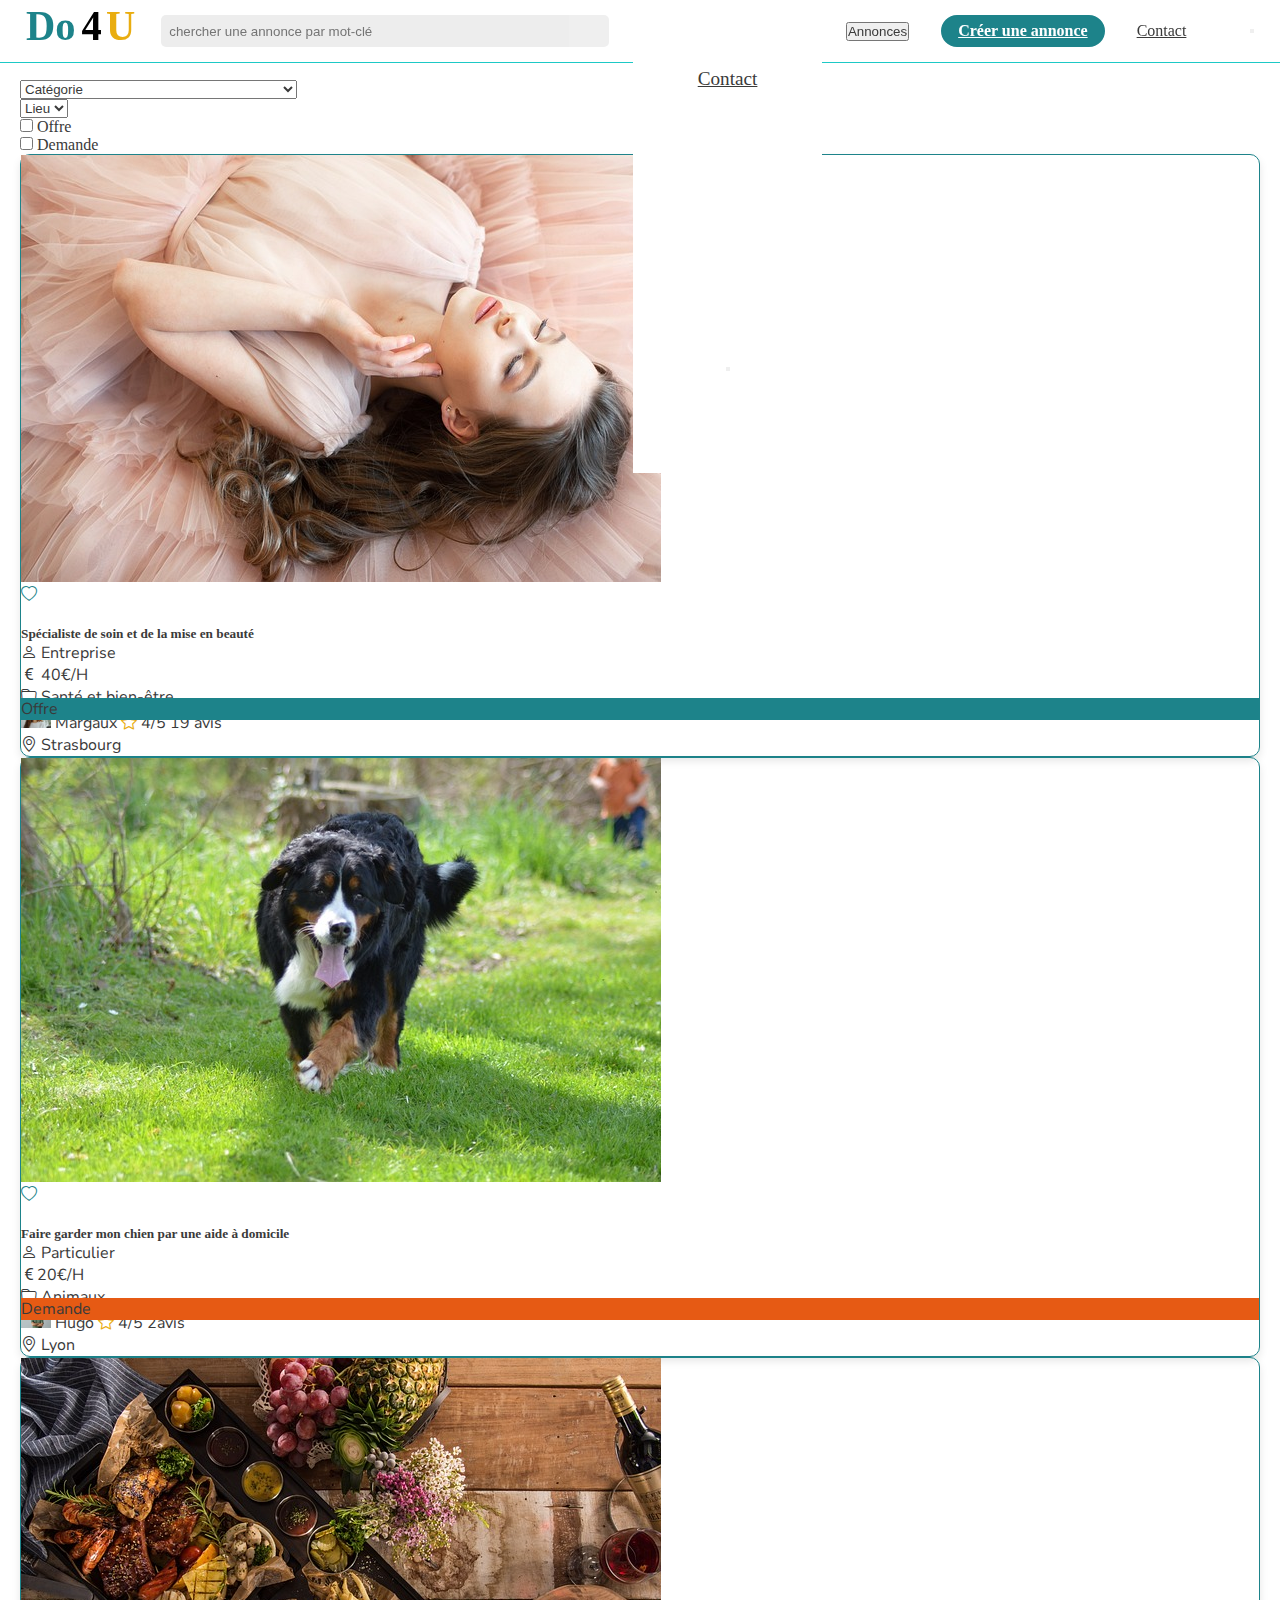
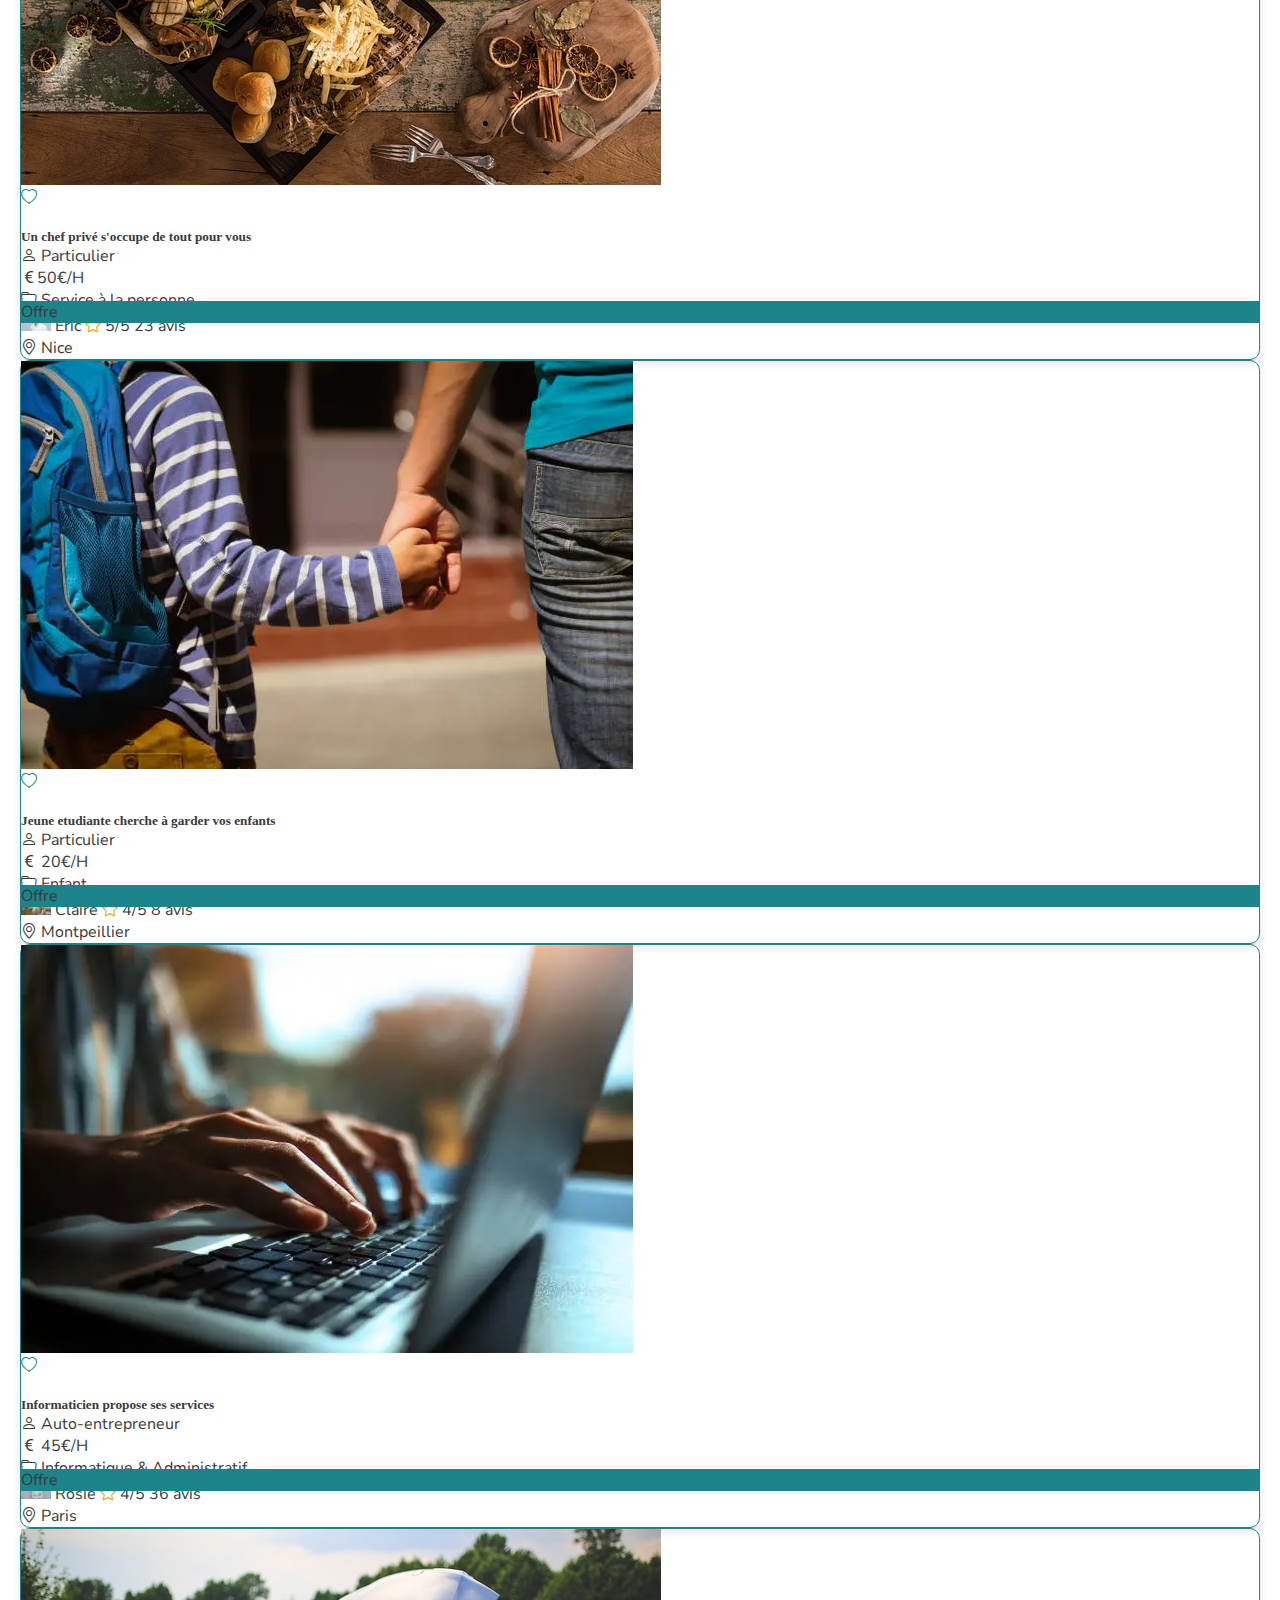
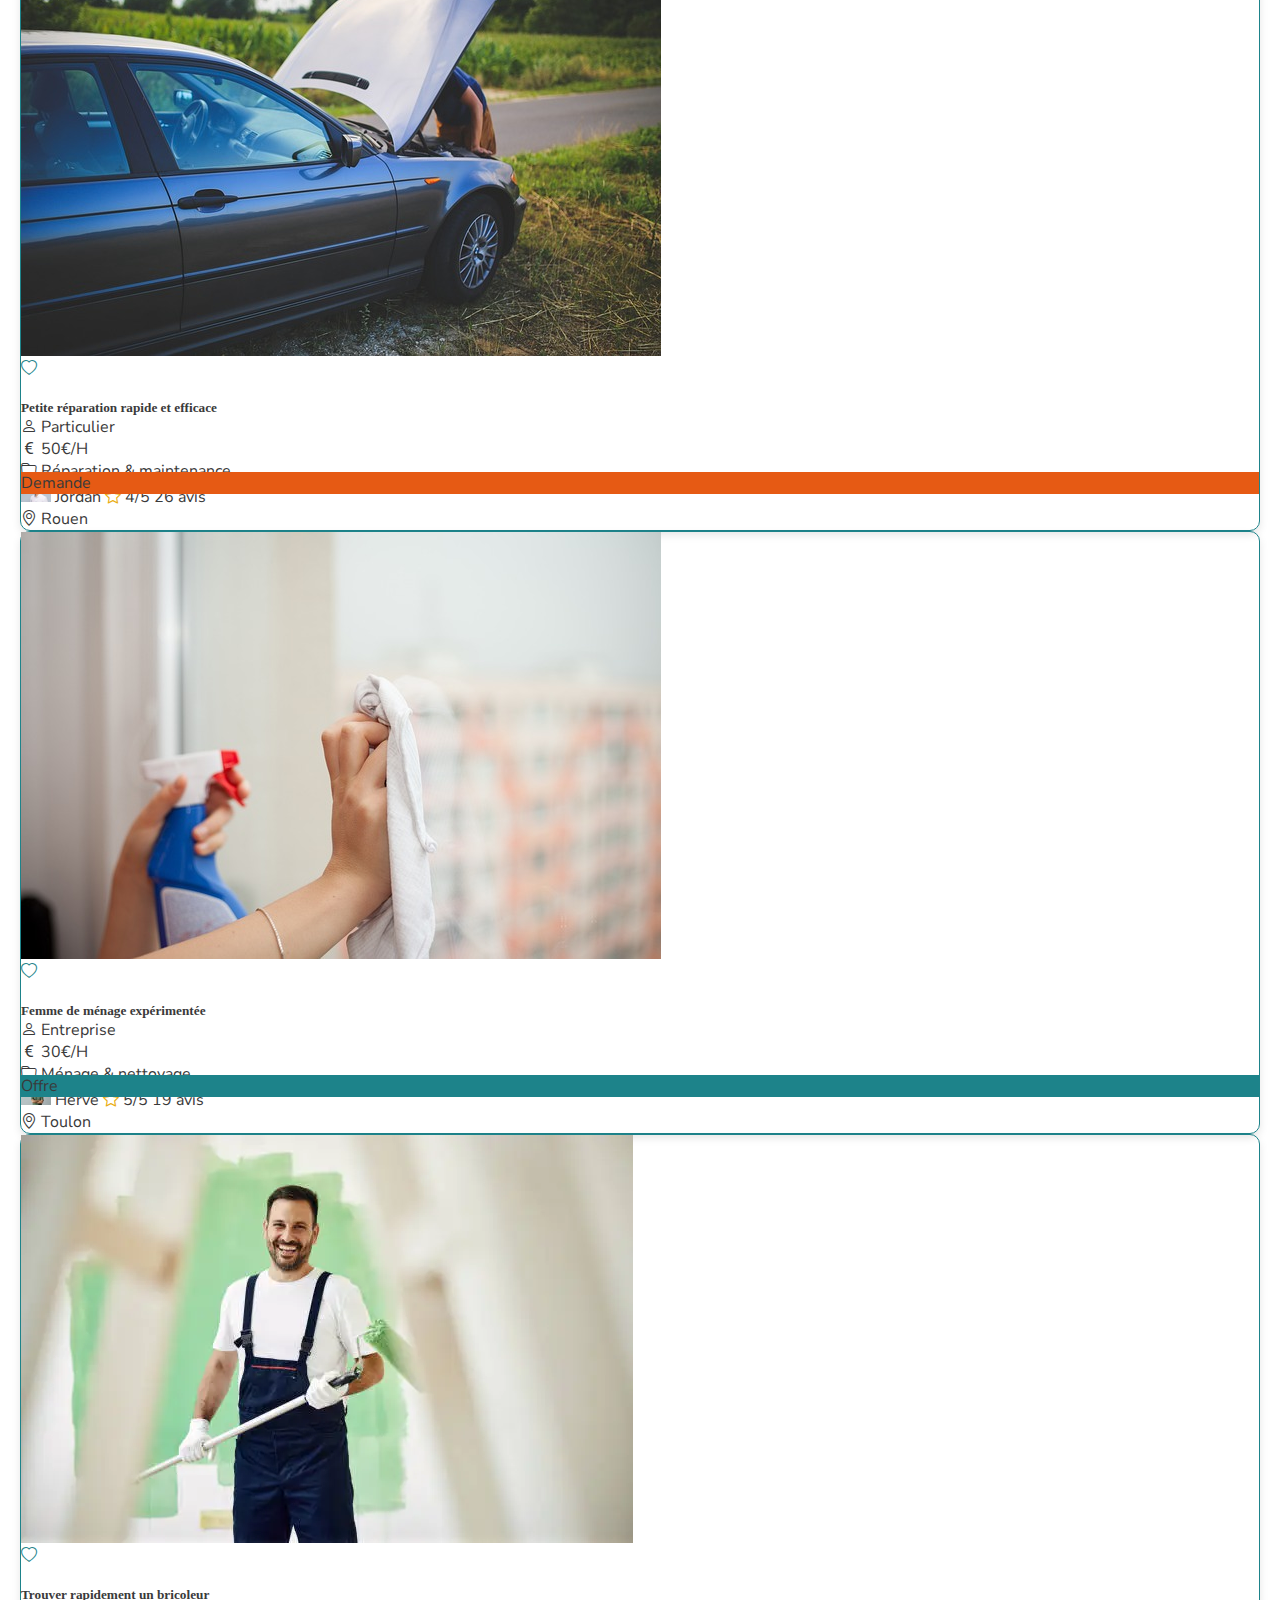
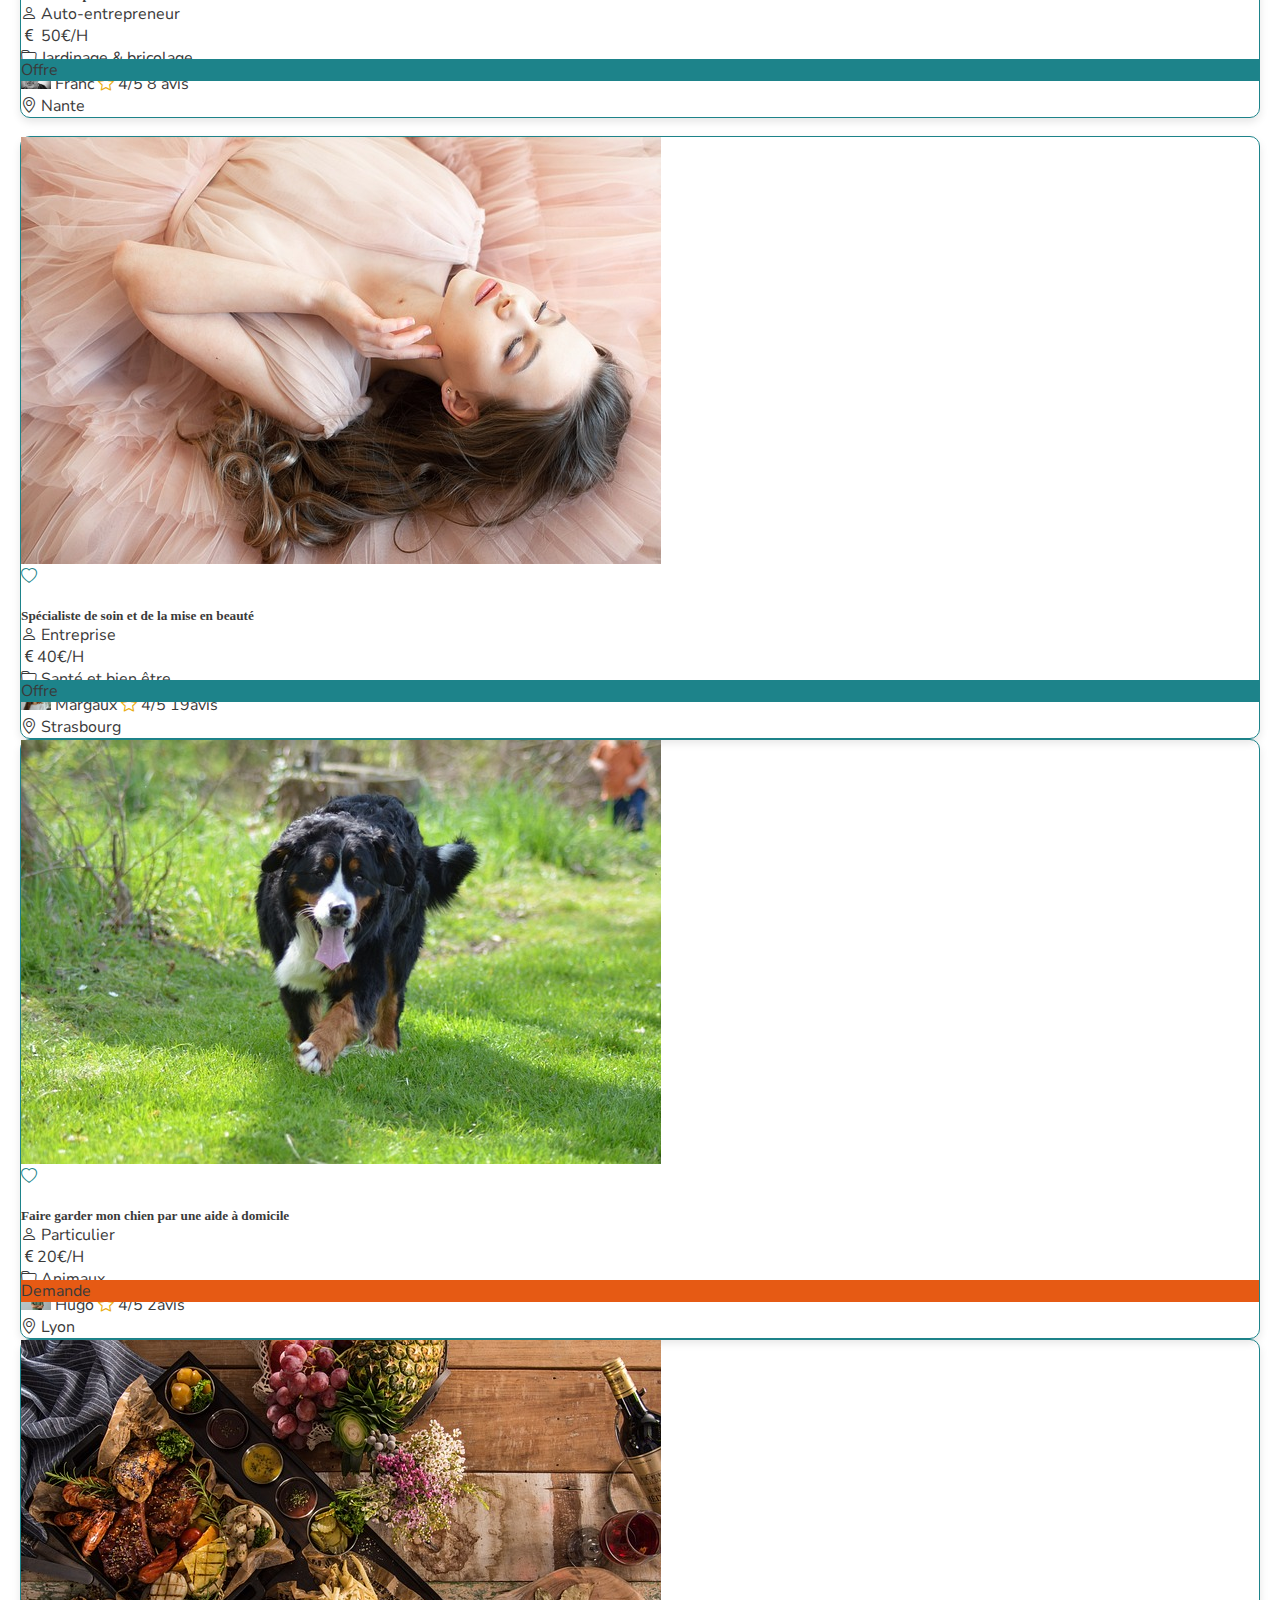
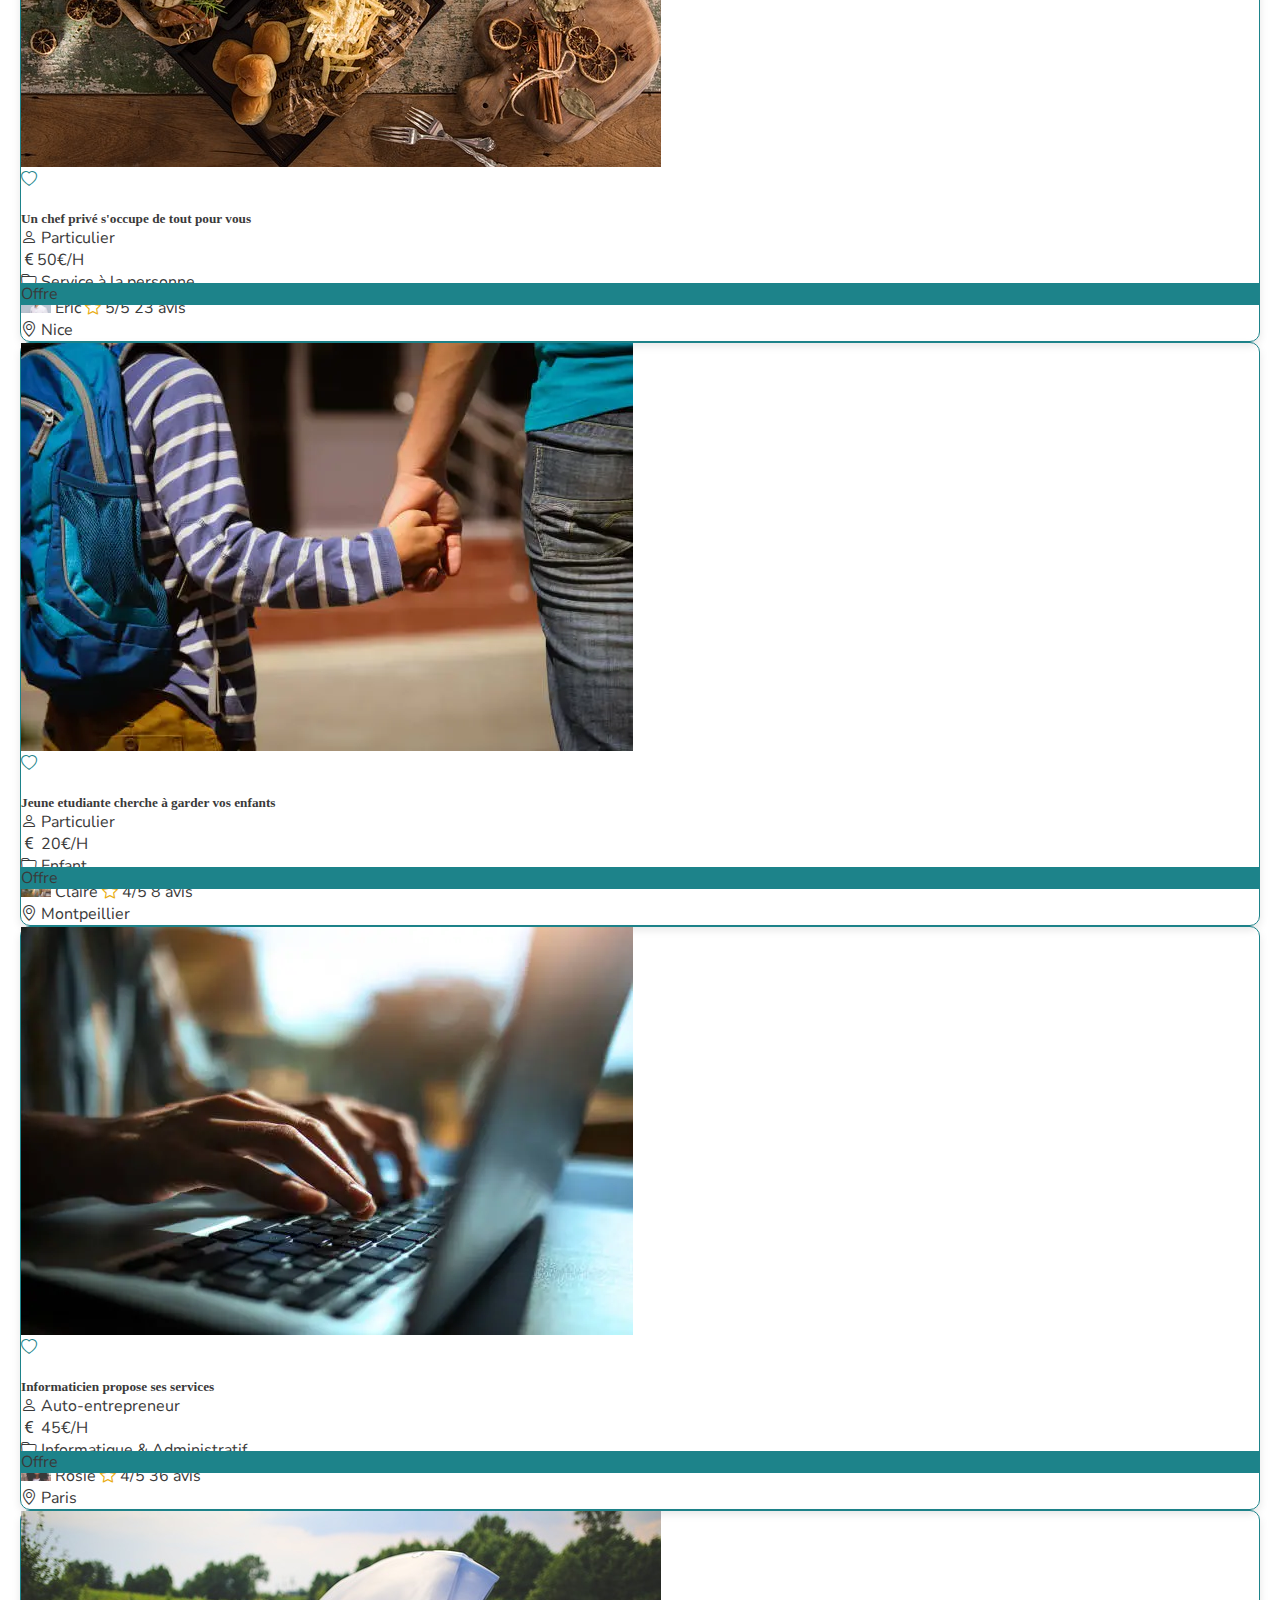
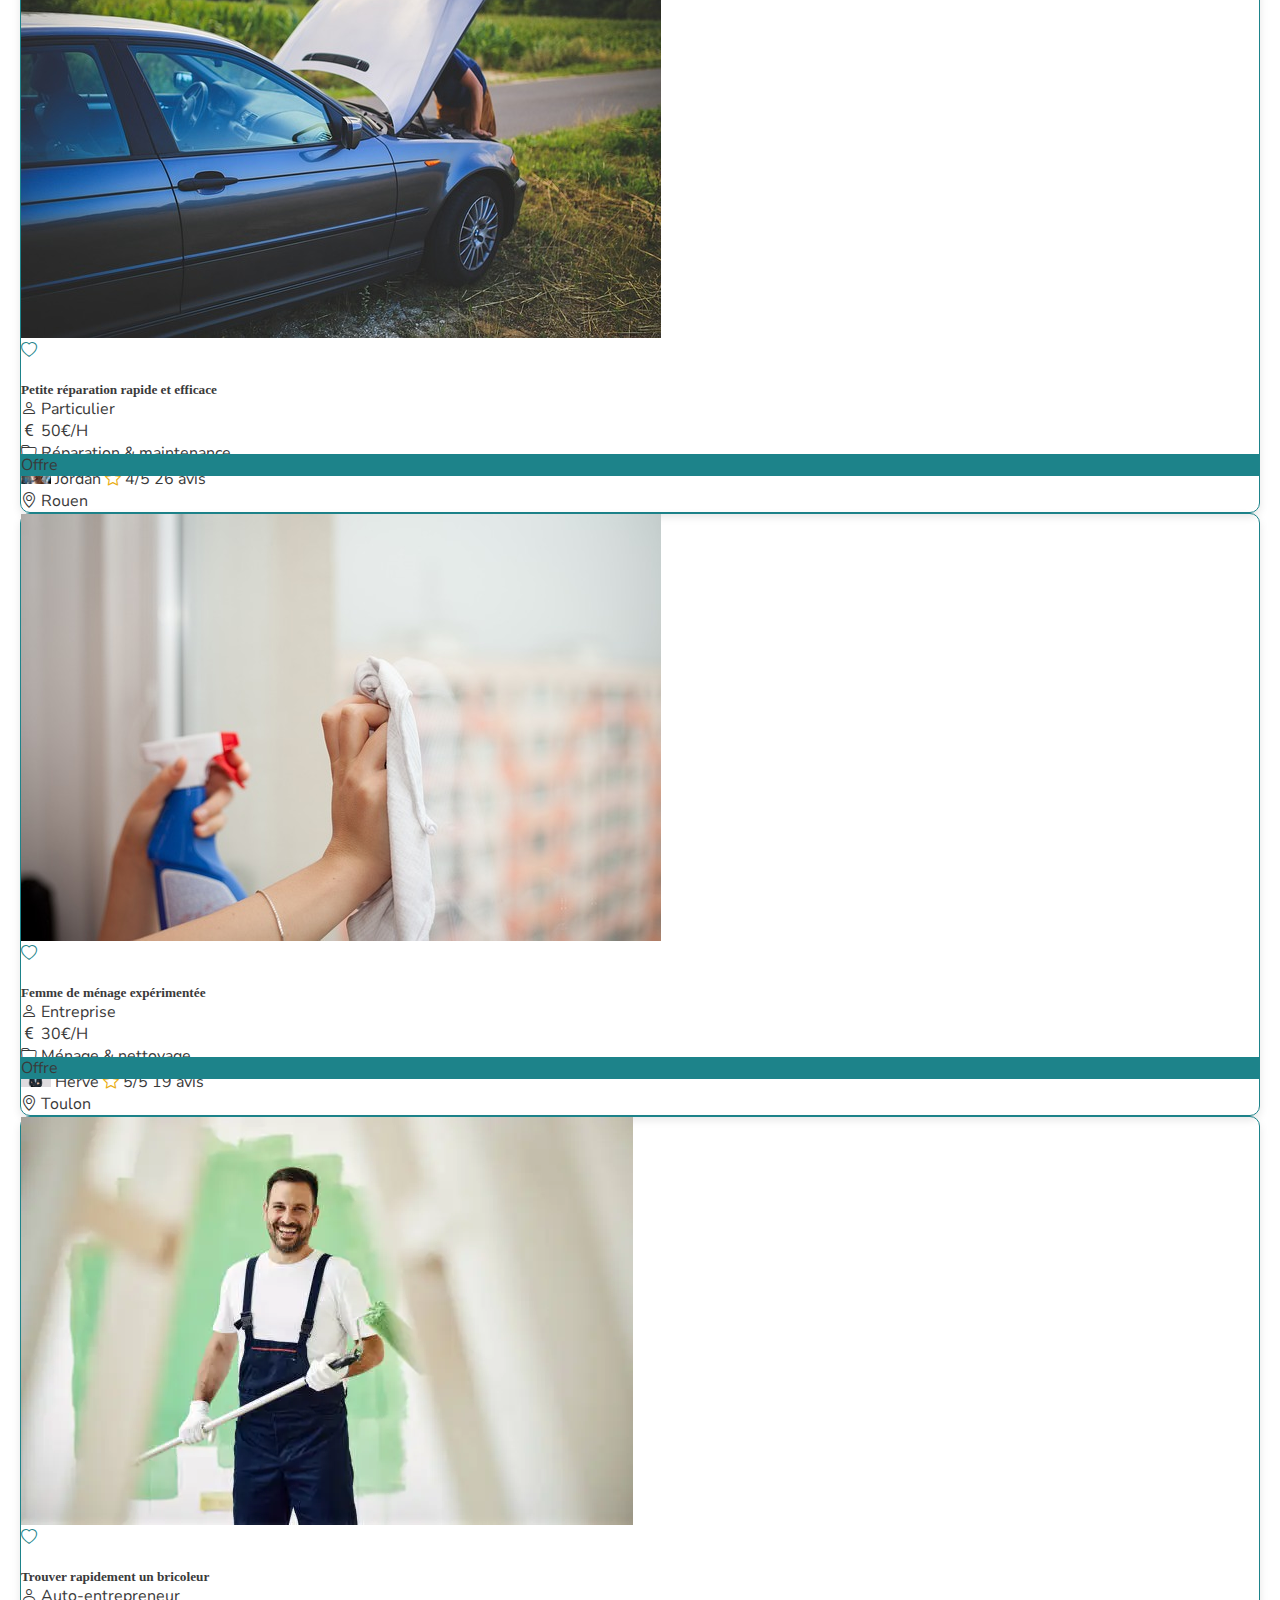
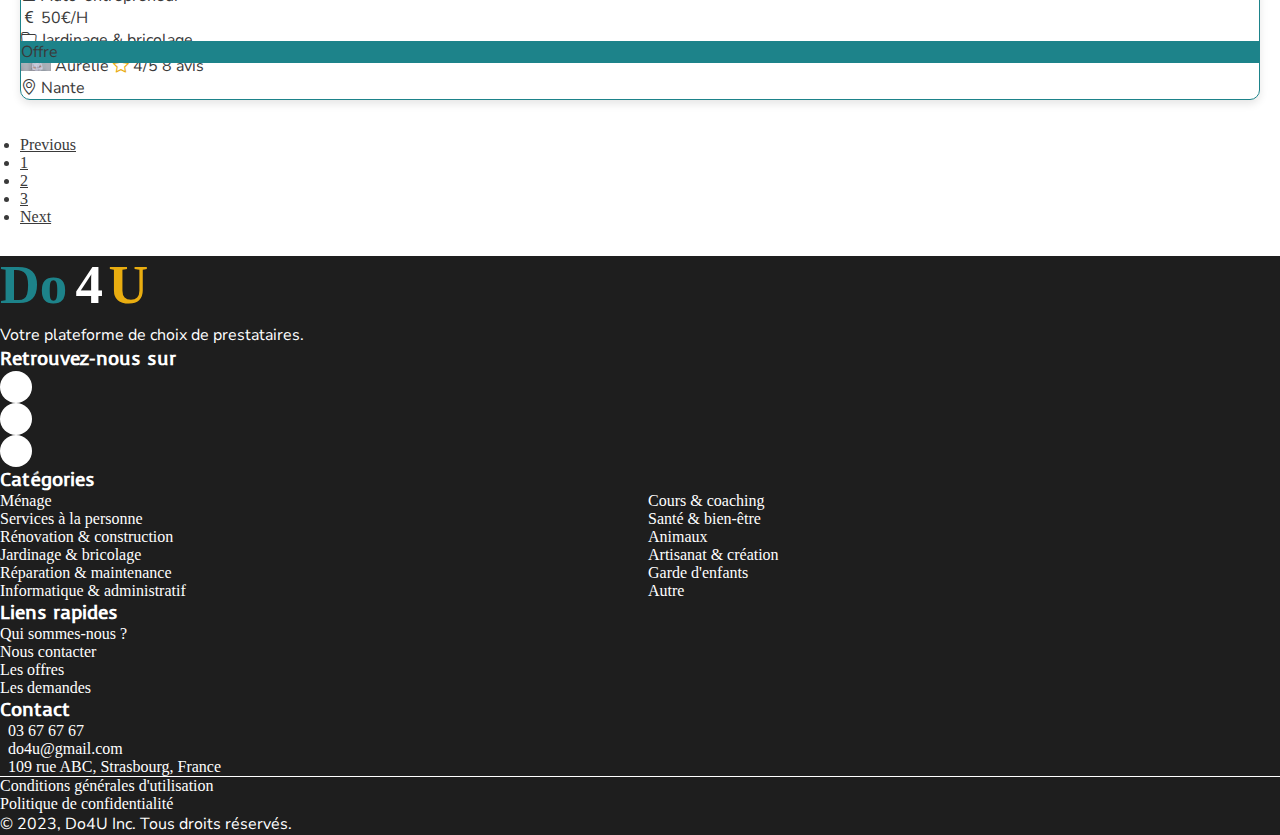
<file: ads.html>
<!DOCTYPE html>
<html lang="fr">
<head>
    <meta charset="UTF-8">
    <meta name="viewport" content="width=device-width, initial-scale=1.0">
    <title>Tous les annonces</title>
    <link href="https://cdn.jsdelivr.net/npm/bootstrap@5.3.2/dist/css/bootstrap.min.css" rel="stylesheet" integrity="sha384-T3c6CoIi6uLrA9TneNEoa7RxnatzjcDSCmG1MXxSR1GAsXEV/Dwwykc2MPK8M2HN" crossorigin="anonymous">
    <link rel="stylesheet" href="https://cdnjs.cloudflare.com/ajax/libs/font-awesome/6.4.2/css/all.min.css" integrity="sha512-z3gLpd7yknf1YoNbCzqRKc4qyor8gaKU1qmn+CShxbuBusANI9QpRohGBreCFkKxLhei6S9CQXFEbbKuqLg0DA==" crossorigin="anonymous" referrerpolicy="no-referrer" />
    <link rel="stylesheet" href="https://cdn.jsdelivr.net/npm/bootstrap-icons@1.11.1/font/bootstrap-icons.css">
    <link rel="stylesheet" href="../public/sass/main.css">
</head>
<body>
    <header> 
        <nav class="na">
            <input type="checkbox" id="burger-check">            
            <a href="index.html" id="link-logo"><img src="../public/img/logo_do4u.svg" alt="logo Do4U" class="logo"></a> 
            <button class="na__burger-menu" role="button" data-bs-toggle="offcanvas" data-bs-target="#offcanvasTop">
                    <span></span>
                    <span></span>
                    <span></span>
            </button>               
            <form class="na__form na__form--mobile">
                <div class="na__container_fields">
                    <input type="text" placeholder="chercher une annonce par mot-clé" aria-label="Rechercher une annonce" class="na__input">                    
                </div>
                <button class="na__search-glass" type="submit" aria-label="Rechercher"><i class="fa-solid fa-magnifying-glass"></i></button>                  
            </form> 
            <div class="offcanvas offcanvas-end" tabindex="-1" id="offcanvasTop" aria-labelledby="offcanvasEndLabel">
                <div class="offcanvas-header">
                <h2 class="offcanvas-title" id="offcanvasEndLabel"><a href="index.html"><img src="../public/img/logo_do4u.svg" alt="logo Do4U" class="logo"></a></h2>
                <button type="button" class="btn-close text-reset" data-bs-dismiss="offcanvas" aria-label="Close"></button>
                </div>
                <div class="offcanvas-body small">
                    <ul class="na__list--mobile">
                        <li>
                            <button class="link-annonces bg-transparent border-0" role="button"  aria-haspopup="true" aria-expanded="false" aria-label="Afficher les catégories d'annonces">Annonces <i class="fa-solid fa-chevron-down"></i></button>   
                            <ul role="menuitem" class="p-0 na__dropdown na__dropdown_annonces">
                                <li><a href="ads.html">Ménage</a></li>
                                <li><a href="ads.html">Services à la personne</a></li>
                                <li><a href="ads.html">Rénovation & construction</a> </li>
                                <li><a href="ads.html">Jardinage & bricolage</a> </li>
                                <li><a href="ads.html">Réparation & maintenance</a></li> 
                                <li><a href="ads.html">Informatique & administratif</a> </li>
                                <li><a href="ads.html">Cours & coaching</a> </li>
                                <li><a href="ads.html">Santé & bien-être</a> </li>
                                <li><a href="ads.html">Evenements & divertissements</a> </li>
                                <li><a href="ads.html">Animaux</a> </li>
                                <li><a href="ads.html">Artisanat & création</a></li>
                                <li><a href="ads.html">Garde d'enfants</a> </li>
                                <li><a href="ads.html">Autre</a></li> 
                            </ul>
                        </li> 
                        <li>
                            <a href="creationAd.html" class="nav-link button-primary-pill"><i class="fa-solid fa-plus"></i> Créer une annonce</a>   
                        </li> 
                        <li>
                            <a href="contact.html" class="nav-link">Contact</a>   
                        </li> 
                        <li>
                            <a href="messenger.html" class="nav-link" aria-label="Consulter la messagerie"><i class="fa-solid fa-envelope"></i></a>   
                        </li> 
                        <li class="na__link_dropdown" id="dropdown-link-user">
                            <button class="border-0 bg-transparent user-link" role="button" aria-haspopup="true" aria-label="Ouvrir le sous-menu utilisateur"><i class="fa-solid fa-user"></i></button>
                            <ul class="na__dropdown na__dropdown_user" aria-label="Sous-menu utilisateur">
                                <li>
                                    <a href="myProfile.html">Mon profil</a>
                                </li>
                                <li>
                                    <a href="parameters.html">Paramètres</a>
                                </li>
                                <li>
                                    <a href="connexion.html">Déconnexion</a>
                                </li>
                            </ul>   
                        </li> 
                    </ul>   
                </div>
            </div>
            <ul class="na__list p-0">
                <li class="dropdown-link-annonces">
                    <button  class="bg-transparent border-0 link-annonces" aria-haspopup="true" aria-label="Ouvrir le sous-menu" aria-expanded="false">Annonces <i class="fa-solid fa-chevron-down"></i></button>   
                    <ul role="menuitem" class="na__dropdown na__dropdown_annonces">
                        <li><a href="ads.html">Ménage</a></li>
                        <li><a href="ads.html">Services à la personne</a></li>
                        <li><a href="ads.html">Rénovation & construction</a> </li>
                        <li><a href="ads.html">Jardinage & bricolage</a> </li>
                        <li><a href="ads.html">Réparation & maintenance</a></li> 
                        <li><a href="ads.html">Informatique & administratif</a> </li>
                        <li><a href="ads.html">Cours & coaching</a> </li>
                        <li><a href="ads.html">Santé & bien-être</a> </li>
                        <li><a href="ads.html">Evenements & divertissements</a> </li>
                        <li><a href="ads.html">Animaux</a> </li>
                        <li><a href="ads.html">Artisanat & création</a></li>
                        <li><a href="ads.html">Garde d'enfants</a> </li>
                        <li><a href="ads.html">Autre</a></li> 
                    </ul>
                </li> 
                <li>
                    <a href="creationAd.html" class="nav-link button-primary-pill"><i class="fa-solid fa-plus"></i> Créer une annonce</a>   
                </li> 
                <li>
                    <a href="contact.html" class="nav-link">Contact</a>   
                </li> 
                <li>
                    <a href="messenger.html" class="nav-link" aria-label="Consulter la messagerie"><i class="fa-solid fa-envelope"></i></a>   
                </li> 
                <li class="na__link_dropdown" id="dropdown-link-user">
                    <button class="border-0 nav-link user-link" aria-haspopup="true" aria-label="Ouvrir le sous-menu utilisateur" role="button"><i class="fa-solid fa-user"></i></button>
                    <ul class="na__dropdown na__dropdown_user" aria-label="Sous-menu utilisateur">
                        <li>
                            <a href="myProfile.html">Mon profil</a>
                        </li>
                        <li>
                            <a href="parameters.html">Paramètres</a>
                        </li>
                        <li>
                            <a href="connexion.html">Déconnexion</a>
                        </li>
                    </ul>   
                </li> 
            </ul>              
        </nav>          
    </header>
    <main>
    <section class="annonces">
        <div class="container p-5">
            <!-- Filtres de recherche -->
            <div class="row row-cols-1 row-cols-md-3 g-4 mb-4">
                <div class="col">
                    <div class="Catégorie">
                        <select class="form-select form-select-sm" aria-label="Small select example">
                            <option selected>Catégorie</option>
                            <option selected>Catégorie</option>
                            <option value="1">ménage, nettoyage, services à la personne</option>
                            <option value="2">rénovation & construction</option>
                            <option value="3">réparation et maintenance</option>
                            <option value="3">informatique & administratif</option>
                            <option value="3">cours et coaching</option>
                            <option value="3">santé et bien être</option>
                            <option value="3">evénements et divertissements</option>
                            <option value="3">animaux</option>
                            <option value="3">artisanat & création</option>
                            <option value="3">enfants</option>
                            <option value="3">autre</option>
                        </select>
                    </div>
                </div>
                <div class="col">
                    <div class="ville">
                        <select class="form-select form-select-sm" aria-label="Small select example">
                            <option selected>Lieu</option>
                            <!-- ... Options de lieu ... -->
                        </select>
                    </div>
                </div>
                <div class="col">
                    <div class="type">
                        <div class="form-check form-check-reverse">
                            <input class="form-check-input" type="checkbox" value="" id="reverseCheck1">
                            <label class="form-check-label" for="reverseCheck1">Offre</label>
                        </div>
                        <div class="form-check form-check-reverse">
                            <input class="form-check-input" type="checkbox" value="" id="reverseCheck2">
                            <label class="form-check-label" for="reverseCheck2">Demande</label>
                        </div>
                    </div>
                </div>
            </div>
    
            <!-- Annonces -->
            <div class="row row-cols-1 row-cols-md-2 row-cols-lg-4 g-4">
                <!-- Card 1 -->
                <div class="col mb-4">
                  <div class="card classperso position-relative">
                      <img src="../public/img/Img_page_ads/soin.jpg" class="card-img-top" alt="...">
                      <div class="card-img-overlay d-flex flex-column">
                          <!-- Contenu de la carte -->
                          <div class="bg-white p-1 rounded-circle align-self-end mb-5">
                              <i class="bi bi-heart favo"></i>
                          </div>
                          <p class="bg-gr text-white p-1 mt-5 align-self-end position-absolute">Offre</p>
                      </div>
                      <div class="card-body">
                          <h5 class="card-title">Spécialiste de soin et de la mise en beauté</h5>
                          <p><i class="bi bi-person"></i> Entreprise</p>
                          <p><i class="bi bi-currency-euro"></i> 40€/H</p>
                          <p><i class="bi bi-folder"></i> Santé et bien-être</p>
                          <p>
                              <img src="../public/img/Img_page_ads/avatar9.webp" class="rounded-circle" width="30" alt="Avatar">
                              Margaux <i class="bi bi-star icon-etoile"></i> 4/5 19 avis
                          </p>
                          <p><i class="bi bi-geo-alt"></i> Strasbourg</p>
                      </div>
                  </div>
              </div>
    
                <!-- Card 2 -->
                <div class="col mb-4">
                    <div class="card classperso position-relative">
                        <img src="../public/img/Img_page_ads/chien.jpg" class="card-img-top" alt="...">
                        <div class="card-img-overlay d-flex flex-column">
                          <!-- Contenu de la carte -->
                          <div class="bg-white p-1 rounded-circle align-self-end mb-5">
                              <i class="bi bi-heart favo"></i>
                          </div>
                          <p class="bg-ro p-1 text-white mt-5 align-self-end position-absolute">Demande</p>
                      </div>
                        <div class="card-body">
                          <h5 class="card-title">Faire garder mon chien par une aide à domicile</h5>
                          <p><i class="bi bi-person"></i> Particulier</p>
                          <p><i class="bi bi-currency-euro"></i>20€/H</p>
                          <p><i class="bi bi-folder"></i> Animaux</p>
                            <p> <img src="../public/img/Img_page_ads/avatar7.webp" class="rounded-circle" width="30"> Hugo <i class="bi bi-star icon-etoile"></i> 4/5 2avis</p> 
                          <p> <i class="bi bi-geo-alt"></i>  Lyon</p>
                          </div>
                    </div>
                </div>
    
                <!-- Card 3 -->
                <div class="col mb-4">
                    <div class="card classperso position-relative">
                        <img src="../public/img/Img_page_ads/cuisine.jpg" class="card-img-top" alt="...">
                        <div class="card-img-overlay d-flex flex-column">
                          <!-- Contenu de la carte -->
                          <div class="bg-white p-1 rounded-circle align-self-end mb-5">
                              <i class="bi bi-heart favo"></i>
                          </div>
                          <p class="bg-gr text-white p-1 mt-5 align-self-end position-absolute">Offre</p>
                      </div>
                        <div class="card-body">
                            <h5 class="card-title">Un chef privé s'occupe de tout pour vous</h5>
                            <p><i class="bi bi-person"></i> Particulier</p>
                            <p><i class="bi bi-currency-euro"></i>50€/H</p>
                            <p><i class="bi bi-folder"></i>  Service à la personne</p>
                            <p> <img src="../public/img/Img_page_ads/avatar6.webp" class="rounded-circle" width="30"> Eric  <i class="bi bi-star icon-etoile"></i> 5/5 23 avis</p> 
                            <p> <i class="bi bi-geo-alt"></i>  Nice</p>
                          </div>
                      </div>
                    </div>
                
    
                <!-- Card 4 -->
                <div class="col mb-4">
                    <div class="card classperso position-relative">
                        <img src="../public/img/Img_page_ads/enfant.webp" class="card-img-top" alt="...">
                        <div class="card-img-overlay d-flex flex-column">
                          <!-- Contenu de la carte -->
                          <div class="bg-white p-1 rounded-circle align-self-end mb-5">
                              <i class="bi bi-heart favo"></i>
                          </div>
                          <p class="bg-gr text-white p-1 mt-5 align-self-end position-absolute">Offre</p>
                      </div>
                        <div class="card-body">
                            <h5 class="card-title">Jeune etudiante cherche à garder vos enfants</h5>
                            <p><i class="bi bi-person"></i> Particulier</p>
                            <p><i class="bi bi-currency-euro"></i> 20€/H</p>
                            <p><i class="bi bi-folder"></i> Enfant</p>
                            <p> <img src="../public/img/Img_page_ads/avatar1.webp" class="rounded-circle" width="30">  Claire  <i class="bi bi-star icon-etoile"></i> 4/5 8 avis</p> 
                            <p> <i class="bi bi-geo-alt"></i> Montpeillier</p>
                          </div>
                    </div>
                </div>

                        <!-- Card 5 -->
                        <div class="col mb-4">
                          <div class="card classperso position-relative">
                              <img src="../public/img/Img_page_ads/informatique.webp" class="card-img-top" alt="...">
                              <div class="card-img-overlay d-flex flex-column">
                                <!-- Contenu de la carte -->
                                <div class="bg-white p-1 rounded-circle align-self-end mb-5">
                                    <i class="bi bi-heart favo"></i>
                                </div>
                                <p class="bg-gr text-white p-1 mt-5 align-self-end position-absolute">Offre</p>
                            </div>
                              <div class="card-body">
                                  <h5 class="card-title">Informaticien propose ses services</h5>
                                  <p><i class="bi bi-person"></i> Auto-entrepreneur</p>
                                  <p><i class="bi bi-currency-euro"></i> 45€/H</p>
                                  <p><i class="bi bi-folder"></i> Informatique & Administratif</p>
                                  <p> <img src="../public/img/Img_page_ads/avatar5.webp" class="rounded-circle" width="30"> Rosie <i class="bi bi-star icon-etoile"></i> 4/5 36 avis</p> 
                                  <p> <i class="bi bi-geo-alt"></i> Paris </p>
                                </div>
                          </div>
                      </div>
              
                          <!-- Card 6 -->
                          <div class="col mb-4">
                              <div class="card classperso position-relative">
                                  <img src="../public/img/Img_page_ads/réparer.jpg" class="card-img-top" alt="...">
                                  <div class="card-img-overlay d-flex flex-column">
                                    <!-- Contenu de la carte -->
                                    <div class="bg-white p-1 rounded-circle align-self-end mb-5">
                                        <i class="bi bi-heart favo"></i>
                                    </div>
                                    <p class="bg-ro text-white p-1 mt-5 align-self-end position-absolute">Demande</p>
                                </div>
                                  <div class="card-body">
                                      <h5 class="card-title">Petite réparation rapide et efficace</h5>
                                      <p><i class="bi bi-person"></i> Particulier</p>
                                      <p><i class="bi bi-currency-euro"></i> 50€/H</p>
                                      <p><i class="bi bi-folder"></i> Réparation & maintenance </p>
                                      <p> <img src="../public/img/Img_page_ads/avatar6.webp" class="rounded-circle" width="30"> Jordan <i class="bi bi-star icon-etoile"></i> 4/5  26 avis </p> 
                                      <p> <i class="bi bi-geo-alt"></i> Rouen </p>
                                    </div>
                              </div>
                          </div>
              
                          <!-- Card 7 -->
                          <div class="col mb-4">
                              <div class="card classperso position-relative">
                                  <img src="../public/img/Img_page_ads/ménage.jpg" class="card-img-top" alt="...">
                                  <div class="card-img-overlay d-flex flex-column">
                                    <!-- Contenu de la carte -->
                                    <div class="bg-white p-1 rounded-circle align-self-end mb-5">
                                        <i class="bi bi-heart favo"></i>
                                    </div>
                                    <p class="bg-gr text-white p-1 mt-5 align-self-end position-absolute">Offre</p>
                                </div>
                                  <div class="card-body">
                                      <h5 class="card-title">Femme de ménage expérimentée</h5>
                                      <p><i class="bi bi-person"></i> Entreprise </p>
                                      <p><i class="bi bi-currency-euro"></i> 30€/H</p>
                                      <p><i class="bi bi-folder"></i> Ménage & nettoyage</p>
                                      <p> <img src="../public/img/Img_page_ads/avatar7.webp" class="rounded-circle" width="30"> Hervé <i class="bi bi-star icon-etoile"></i> 5/5 19 avis </p> 
                                      <p> <i class="bi bi-geo-alt"></i> Toulon </p>
                                    </div>
                                </div>
                              </div>
                          
              
                          <!-- Card 8 -->
                          <div class="col mb-4">
                              <div class="card classperso position-relative">
                                  <img src="../public/img/Img_page_ads/travaux.webp" class="card-img-top" alt="...">
                                  <div class="card-img-overlay d-flex flex-column">
                                    <!-- Contenu de la carte -->
                                    <div class="bg-white p-1 rounded-circle align-self-end mb-5">
                                        <i class="bi bi-heart favo"></i>
                                    </div>
                                    <p class="bg-gr text-white p-1 mt-5 align-self-end position-absolute">Offre</p>
                                </div>
                                  <div class="card-body">
                                      <h5 class="card-title">Trouver rapidement un bricoleur</h5>
                                      <p><i class="bi bi-person"></i> Auto-entrepreneur</p>
                                      <p><i class="bi bi-currency-euro"></i> 50€/H </p>
                                      <p><i class="bi bi-folder"></i> Jardinage & bricolage</p>
                                      <p> <img src="../public/img/Img_page_ads/avatar8.jpg" class="rounded-circle" width="30"> Franc <i class="bi bi-star icon-etoile"></i> 4/5 8 avis  </p> 
                                      <p> <i class="bi bi-geo-alt"></i> Nante </p>
                                    </div>
                              </div>
                          </div>
                      </div>
<br>
        <div class="row row-cols-1 row-cols-md-2 row-cols-lg-4 g-4">
                <div class="col mb-4">
                  <div class="card classperso position-relative">
                    <img src="../public/img/Img_page_ads/soin.jpg" class="card-img-top" alt="...">
                    <div class="card-img-overlay d-flex flex-column">
                      <!-- Contenu de la carte -->
                      <div class="bg-white p-1 rounded-circle align-self-end mb-5">
                          <i class="bi bi-heart favo"></i>
                      </div>
                      <p class="bg-gr text-white p-1 mt-5 align-self-end position-absolute">Offre</p>
                  </div>
                    <div class="card-body">
                        <h5 class="card-title">Spécialiste de soin et de la mise en beauté</h5>
                        <p><i class="bi bi-person"></i> Entreprise</p>
                        <p><i class="bi bi-currency-euro"></i>40€/H</p>
                        <p><i class="bi bi-folder"></i> Santé et bien être</p>
                        <p> <img src="../public/img/Img_page_ads/avatar9.webp" class="rounded-circle" width="30"> Margaux <i class="bi bi-star icon-etoile"></i> 4/5 19avis </p> 
                        <p> <i class="bi bi-geo-alt"></i>  Strasbourg</p>
                      </div>
                    </div>
                </div>
                <div class="col mb-4">
                  <div class="card classperso position-relative">
                    <img src="../public/img/Img_page_ads/chien.jpg" class="card-img-top" alt="...">
                    <div class="card-img-overlay d-flex flex-column">
                      <!-- Contenu de la carte -->
                      <div class="bg-white p-1 rounded-circle align-self-end mb-5">
                          <i class="bi bi-heart favo"></i>
                      </div>
                      <p class="bg-ro text-white p-1 mt-5 align-self-end position-absolute">Demande</p>
                  </div>
                      <div class="card-body">
                          <h5 class="card-title">Faire garder mon chien par une aide à domicile</h5>
                          <p><i class="bi bi-person"></i> Particulier</p>
                          <p><i class="bi bi-currency-euro"></i>20€/H</p>
                          <p><i class="bi bi-folder"></i> Animaux</p>
                          <p> <img src="../public/img/Img_page_ads/avatar7.webp" class="rounded-circle" width="30"> Hugo <i class="bi bi-star icon-etoile"></i> 4/5 2avis</p> 
                          <p> <i class="bi bi-geo-alt"></i>  Lyon</p>
                          </div>
                      </div>
                  </div>
                <div class="col mb-4">
                  <div class="card classperso position-relative">
                    <img src="../public/img/Img_page_ads/cuisine.jpg" class="card-img-top" alt="...">
                    <div class="card-img-overlay d-flex flex-column">
                      <!-- Contenu de la carte -->
                      <div class="bg-white p-1 rounded-circle align-self-end mb-5">
                          <i class="bi bi-heart favo"></i>
                      </div>
                      <p class="bg-gr text-white p-1 mt-5 align-self-end position-absolute">Offre</p>
                  </div>
                      <div class="card-body">
                            <h5 class="card-title">Un chef privé s'occupe de tout pour vous</h5>
                            <p><i class="bi bi-person"></i> Particulier</p>
                            <p><i class="bi bi-currency-euro"></i>50€/H</p>
                            <p><i class="bi bi-folder"></i>  Service à la personne</p>
                            <p> <img src="../public/img/Img_page_ads/avatar6.webp" class="rounded-circle" width="30"> Eric  <i class="bi bi-star icon-etoile"></i> 5/5 23 avis</p> 
                            <p> <i class="bi bi-geo-alt"></i>  Nice</p>
                            </div>
                      </div>
                  </div>
                <div class="col mb-4">
                  <div class="card classperso position-relative">
                    <img src="../public/img/Img_page_ads/enfant.webp" class="card-img-top" alt="...">
                    <div class="card-img-overlay d-flex flex-column">
                      <!-- Contenu de la carte -->
                      <div class="bg-white p-1 rounded-circle align-self-end mb-5">
                          <i class="bi bi-heart favo"></i>
                      </div>
                      <p class="bg-gr text-white p-1 mt-5 align-self-end position-absolute">Offre</p>
                  </div>
                      <div class="card-body">
                            <h5 class="card-title">Jeune etudiante cherche à garder vos enfants</h5>
                            <p><i class="bi bi-person"></i> Particulier</p>
                            <p><i class="bi bi-currency-euro"></i> 20€/H</p>
                            <p><i class="bi bi-folder"></i> Enfant</p>
                            <p> <img src="../public/img/Img_page_ads/avatar1.webp" class="rounded-circle" width="30">  Claire  <i class="bi bi-star icon-etoile"></i> 4/5 8 avis</p> 
                            <p> <i class="bi bi-geo-alt"></i> Montpeillier</p>
                          </div>
                      </div>
                  </div>
                
                    <div class="col mb-4">
                      <div class="card classperso position-relative">
                        <img src="../public/img/Img_page_ads/informatique.webp" class="card-img-top" alt="...">
                        <div class="card-img-overlay d-flex flex-column">
                          <!-- Contenu de la carte -->
                          <div class="bg-white p-1 rounded-circle align-self-end mb-5">
                              <i class="bi bi-heart favo"></i>
                          </div>
                          <p class="bg-gr text-white p-1 mt-5 align-self-end position-absolute">Offre</p>
                      </div>
                          <div class="card-body">
                            <h5 class="card-title">Informaticien propose ses services</h5>
                            <p><i class="bi bi-person"></i> Auto-entrepreneur</p>
                            <p><i class="bi bi-currency-euro"></i> 45€/H</p>
                            <p><i class="bi bi-folder"></i> Informatique & Administratif</p>
                            <p> <img src="../public/img/Img_page_ads/avatar2.jpg" class="rounded-circle" width="30"> Rosie <i class="bi bi-star icon-etoile"></i> 4/5 36 avis</p> 
                            <p> <i class="bi bi-geo-alt"></i> Paris </p>
                            </div>
                          </div>
                      </div>
                    <div class="col mb-4">
                      <div class="card classperso position-relative">
                        <img src="../public/img/Img_page_ads/réparer.jpg" class="card-img-top" alt="...">
                        <div class="card-img-overlay d-flex flex-column">
                          <!-- Contenu de la carte -->
                          <div class="bg-white p-1 rounded-circle align-self-end mb-5">
                              <i class="bi bi-heart favo"></i>
                          </div>
                          <p class="bg-gr text-white p-1 mt-5 align-self-end position-absolute">Offre</p>
                      </div>
                          <div class="card-body">
                            <h5 class="card-title">Petite réparation rapide et efficace</h5>
                            <p><i class="bi bi-person"></i> Particulier</p>
                            <p><i class="bi bi-currency-euro"></i> 50€/H</p>
                            <p><i class="bi bi-folder"></i> Réparation & maintenance </p>
                            <p> <img src="../public/img/Img_page_ads/avatar3.jpg" class="rounded-circle" width="30"> Jordan <i class="bi bi-star icon-etoile"></i> 4/5  26 avis </p> 
                            <p> <i class="bi bi-geo-alt"></i> Rouen </p>
                            </div>
                          </div>
                      </div>
                    <div class="col mb-4">
                      <div class="card classperso position-relative">
                        <img src="../public/img/Img_page_ads/ménage.jpg" class="card-img-top" alt="...">
                        <div class="card-img-overlay d-flex flex-column">
                          <!-- Contenu de la carte -->
                          <div class="bg-white p-1 rounded-circle align-self-end mb-5">
                              <i class="bi bi-heart favo"></i>
                          </div>
                          <p class="bg-gr text-white p-1 mt-5 align-self-end position-absolute">Offre</p>
                      </div>
                          <div class="card-body">
                            <h5 class="card-title">Femme de ménage expérimentée</h5>
                            <p><i class="bi bi-person"></i> Entreprise </p>
                            <p><i class="bi bi-currency-euro"></i> 30€/H</p>
                            <p><i class="bi bi-folder"></i> Ménage & nettoyage</p>
                            <p> <img src="../public/img/Img_page_ads/avatar4.webp" class="rounded-circle" width="30"> Hervé <i class="bi bi-star icon-etoile"></i> 5/5 19 avis </p> 
                            <p> <i class="bi bi-geo-alt"></i> Toulon </p>
                            </div>
                          </div>
                      </div>
                    <div class="col mb-4">
                      <div class="card classperso position-relative">
                        <img src="../public/img/Img_page_ads/travaux.webp" class="card-img-top" alt="...">
                        <div class="card-img-overlay">
                          <div class="card-img-overlay d-flex flex-column">
                            <!-- Contenu de la carte -->
                            <div class="bg-white p-1 rounded-circle align-self-end mb-5">
                                <i class="bi bi-heart favo"></i>
                            </div>
                            <p class="bg-gr text-white p-1 mt-5 align-self-end position-absolute">Offre</p>
                        </div>
                        </div>
                          <div class="card-body">
                            <h5 class="card-title">Trouver rapidement un bricoleur</h5>
                            <p><i class="bi bi-person"></i> Auto-entrepreneur</p>
                            <p><i class="bi bi-currency-euro"></i> 50€/H </p>
                            <p><i class="bi bi-folder"></i> Jardinage & bricolage</p>
                            <p> <img src="../public/img/Img_page_ads/avatar5.webp" class="rounded-circle" width="30"> Aurélie <i class="bi bi-star icon-etoile"></i> 4/5 8 avis  </p> 
                            <p> <i class="bi bi-geo-alt"></i> Nante </p>
                            </div>
                          </div>
                        </div>
                      </div>
                  <br>
                  <br>
    
            <!-- Pagination -->
            <nav aria-label="Page navigation">
              <ul class="pagination ads justify-content-center mt-4">
                  <li class="page-item">
                      <a class="page-link ad" href="#">Previous</a>
                  </li>
                  <li class="page-item fanye"><a class="page-link ad" href="#">1</a></li>
                  <li class="page-item fanye"><a class="page-link ad" href="#">2</a></li>
                  <li class="page-item fanye"><a class="page-link ad" href="#">3</a></li>
                  <li class="page-item fanye">
                      <a class="page-link ad" href="#">Next</a>
                  </li>
              </ul>
          </nav>
      </div>
    </section>
</main>
<footer class="footer-element pt-5">
    <section class="container">
        <div class="row mb-4">
            <div class="col-12 col-lg-4 text-center text-lg-start mb-3 mb-lg-0">
                <img src="../public/img/logo_do4u_footer.svg" alt="logo de Do4U" class="footer-element__logo">
                <p class="text-lg-start">Votre plateforme de choix de prestataires.</p>

                <h2 class="text-center text-lg-start pb-3 footer-element__title">Retrouvez-nous sur</h2>
                <ul class="footer-element__medias d-flex justify-content-center justify-content-lg-start gap-2 ps-0" aria-label="Réseaux sociaux">
                    <li class="d-flex justify-content-center align-items-center"><a href="https://twitter.com" aria-label="Notre compte x (Twitter)"><i class="fa-brands fa-x-twitter"></i></a></li>
                    <li class="d-flex justify-content-center align-items-center"><a href="https://www.facebook.com" aria-label="Notre page Facebook"><i class="fa-brands fa-facebook-f"></i></a></li>
                    <li class="d-flex justify-content-center align-items-center"><a href="https://www.instagram.com/" aria-label="Notre compte Instagram"><i class="fa-brands fa-instagram"></i></a></li>
                </ul>
            </div>
            <div class="col-12 col-lg-4">
                <h2 class="text-center text-lg-start footer-element__categories footer-element__title"  role="button" tabindex="0" aria-label="Sur mobile ou tablette, cliquez ici pour obtenir la liste des catégories d'annonces">Catégories &nbsp;<i class="fa-solid fa-caret-down text-white"></i></h2>
                <ul class="ps-0 footer-element__dropdown" aria-label="Catégories d'annonces">
                    <li><a href="ads.html" class="small">Ménage</a></li>
                    <li><a href="ads.html" class="small">Services à la personne</a></li>
                    <li><a href="ads.html" class="small">Rénovation & construction</a></li>
                    <li><a href="ads.html" class="small">Jardinage & bricolage</a></li>
                    <li><a href="ads.html" class="small">Réparation & maintenance</a></li>
                    <li><a href="ads.html" class="small">Informatique & administratif</a></li>
                    <li><a href="ads.html" class="small">Cours & coaching</a></li>
                    <li><a href="ads.html" class="small">Santé & bien-être</a></li>
                    <li><a href="ads.html" class="small">Animaux</a></li>
                    <li><a href="ads.html" class="small">Artisanat & création</a></li>
                    <li><a href="ads.html" class="small">Garde d'enfants</a></li>
                    <li><a href="ads.html" class="small">Autre</a></li> 
                </ul>                        
            </div>
            <div class="col-12 col-lg-2 footer-element__container-nous-contacter">
                <h2 class="footer-element__mobile--hidden footer-element__title">Liens rapides</h2>
                <ul class="ps-0">
                    <li class="footer-element__mobile--hidden"><a href="contact.html" class="small">Qui sommes-nous ?</a></li>
                    <li class="text-center text-lg-start footer-element__nous-contacter-link"><a href="contact.html" class="small">Nous contacter</a></li>
                    <li class="footer-element__mobile--hidden"><a href="ads.html" class="small">Les offres</a></li>
                    <li class="footer-element__mobile--hidden"><a href="ads.html" class="small">Les demandes</a></li>
                </ul>
            </div>
            <div class="col-12 col-lg-2 footer-element__mobile--hidden">
                <h2 class="footer-element__title">Contact</h2>
                <ul class="ps-0">
                    <li class="small mb-1"><i class="fa-solid fa-phone-volume footer-element__icon--white"></i>&nbsp; 03 67 67 67</li>
                    <li class="small mb-1"><i class="fa-solid fa-envelope footer-element__icon--white"></i>&nbsp; do4u@gmail.com</li>
                    <li class="small mb-1"><i class="fa-solid fa-map footer-element__icon--white"></i>&nbsp; 109 rue ABC, Strasbourg, France</li>
                </ul>
            </div>            
        </div>
    </section>   
    <div class="footer-element__divider"></div>
    <section class="container py-2">
        <div class="d-flex gap-4 flex-column text-center gap-lg-0 text-lg-start flex-lg-row justify-content-lg-between mb-0 footer-element__infos">
            <ul class="d-flex gap-4 flex-column flex-lg-row ps-0 mb-0 gap-lg-3 pt-2">
                <li><a href="cgu.html" class="small">Conditions générales d'utilisation</a></li>
                <li><a href="politique.html" class="small">Politique de confidentialité</a></li>
            </ul>
            <p class="mb-0 mt-2 small">&copy; 2023, Do4U Inc. Tous droits réservés.</p>
        </div>                
    </section>         
</footer>
<script src="https://cdn.jsdelivr.net/npm/bootstrap@5.3.2/dist/js/bootstrap.bundle.min.js" integrity="sha384-C6RzsynM9kWDrMNeT87bh95OGNyZPhcTNXj1NW7RuBCsyN/o0jlpcV8Qyq46cDfL" crossorigin="anonymous"></script>
<script src="../public/js/script.js"></script>
</body>
</html>
</file>
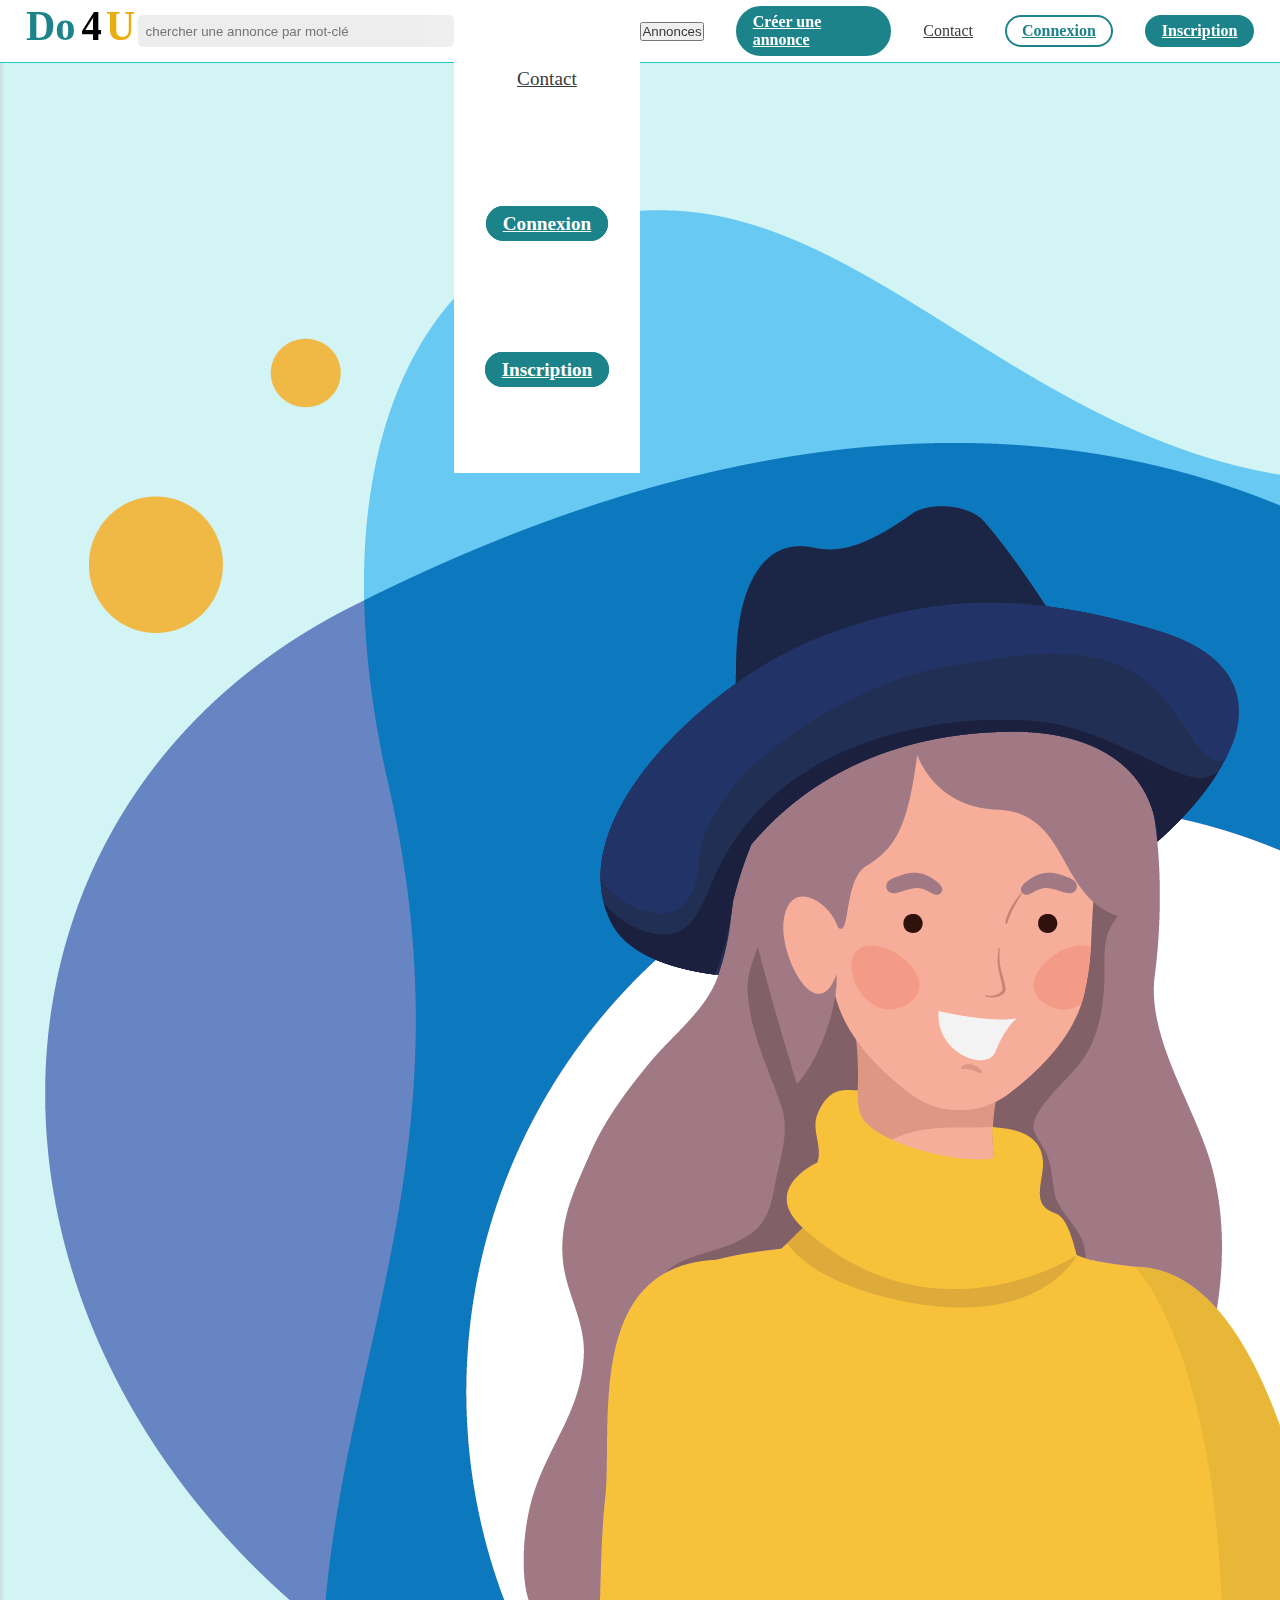
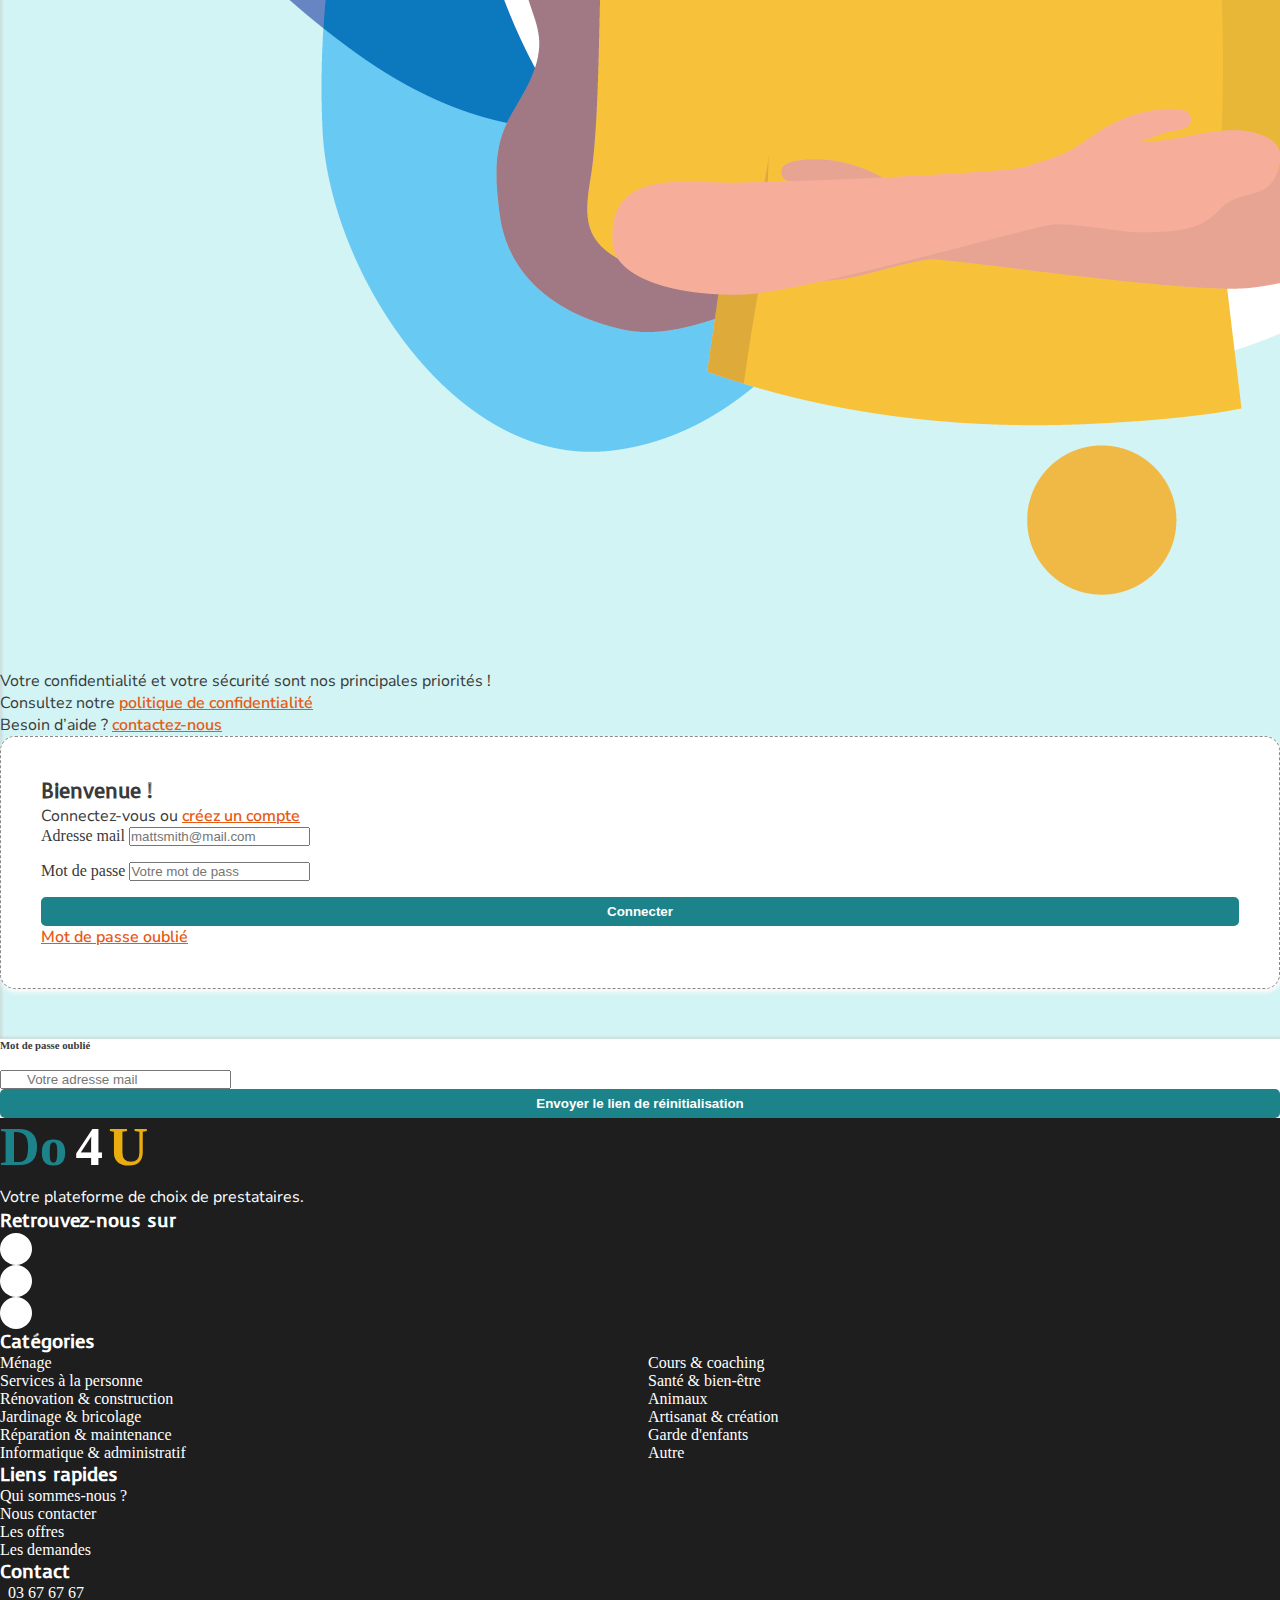
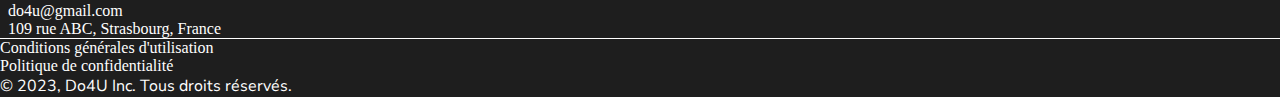
<file: connexion.html>
<!DOCTYPE html>
<html lang="fr">
<head>
    <meta charset="UTF-8">
    <meta name="viewport" content="width=device-width, initial-scale=1.0">
    <title>Connexion</title>
    <link rel="icon" href="../public/img/logo_do4u.svg">
    <link rel="icon" href="../public/img/logo_do4u.svg">
    <link href="https://cdn.jsdelivr.net/npm/bootstrap@5.3.2/dist/css/bootstrap.min.css" rel="stylesheet" integrity="sha384-T3c6CoIi6uLrA9TneNEoa7RxnatzjcDSCmG1MXxSR1GAsXEV/Dwwykc2MPK8M2HN" crossorigin="anonymous">
    <link rel="stylesheet" href="https://cdnjs.cloudflare.com/ajax/libs/font-awesome/6.4.2/css/all.min.css" integrity="sha512-z3gLpd7yknf1YoNbCzqRKc4qyor8gaKU1qmn+CShxbuBusANI9QpRohGBreCFkKxLhei6S9CQXFEbbKuqLg0DA==" crossorigin="anonymous" referrerpolicy="no-referrer" />
    <link rel="stylesheet" href="https://cdn.jsdelivr.net/npm/bootstrap-icons@1.11.1/font/bootstrap-icons.css">
    <link rel="stylesheet" href="../public/sass/main.css">
</head>
<body>
    <header>
        <nav class="na">
            <input type="checkbox" id="burger-check">            
            <a href="index.html" id="link-logo"><img src="../public/img/logo_do4u.svg" alt="logo Do4U" class="logo"></a>
            <button class="na__burger-menu" role="button" data-bs-toggle="offcanvas" data-bs-target="#offcanvasTop">
                    <span></span>
                    <span></span>
                    <span></span>
            </button>              
            <form class="na__form na__form--mobile na__form--unconnected">
                <div class="na__container_fields">
                    <input type="text" placeholder="chercher une annonce par mot-clé" aria-label="Rechercher une annonce" class="na__input">                    
                </div>
                <button class="na__search-glass" type="submit" aria-label="Rechercher"><i class="fa-solid fa-magnifying-glass"></i></button>                  
            </form>
            <div class="offcanvas offcanvas-end" tabindex="-1" id="offcanvasTop" aria-labelledby="offcanvasEndLabel">
                <div class="offcanvas-header">
                <h2 class="offcanvas-title" id="offcanvasEndLabel"><a href="index.html"><img src="../public/img/logo_do4u.svg" alt="logo Do4U" class="logo"></a></h2>
                <button type="button" class="btn-close text-reset" data-bs-dismiss="offcanvas" aria-label="Close"></button>
                </div>
                <div class="offcanvas-body small">
                    <ul class="na__list--mobile">
                        <li>
                            <button class="link-annonces bg-transparent border-0" role="button"  aria-haspopup="true" aria-expanded="false" aria-label="Afficher les catégories d'annonces">Annonces <i class="fa-solid fa-chevron-down"></i></button>  
                            <ul role="menuitem" class="p-0 na__dropdown na__dropdown_annonces">
                                <li><a href="ads.html">Ménage</a></li>
                                <li><a href="ads.html">Services à la personne</a></li>
                                <li><a href="ads.html">Rénovation & construction</a> </li>
                                <li><a href="ads.html">Jardinage & bricolage</a> </li>
                                <li><a href="ads.html">Réparation & maintenance</a></li>
                                <li><a href="ads.html">Informatique & administratif</a> </li>
                                <li><a href="ads.html">Cours & coaching</a> </li>
                                <li><a href="ads.html">Santé & bien-être</a> </li>
                                <li><a href="ads.html">Evenements & divertissements</a> </li>
                                <li><a href="ads.html">Animaux</a> </li>
                                <li><a href="ads.html">Artisanat & création</a></li>
                                <li><a href="ads.html">Garde d'enfants</a> </li>
                                <li><a href="ads.html">Autre</a></li>
                            </ul>
                        </li>
                        <li>
                            <a href="creationAd.html" class="nav-link button-primary-pill"><i class="fa-solid fa-plus"></i> Créer une annonce</a>  
                        </li>
                        <li>
                            <a href="contact.html" class="nav-link">Contact</a>  
                        </li>
                        <li>
                            <a href="connexion.html" class="nav-link button-primary-pill">Connexion</a>
                        </li>
                        <li>
                            <a href="inscription.html" class="nav-link button-primary-pill">Inscription</a>
                        </li>
                    </ul>  
                </div>
            </div>
            <ul class="na__list p-0">
                <li class="dropdown-link-annonces">
                    <button  class="bg-transparent border-0 link-annonces" aria-haspopup="true" aria-label="Ouvrir le sous-menu" aria-expanded="false">Annonces <i class="fa-solid fa-chevron-down"></i></button>  
                    <ul role="menuitem" class="na__dropdown na__dropdown_annonces">
                        <li><a href="ads.html">Ménage</a></li>
                        <li><a href="ads.html">Services à la personne</a></li>
                        <li><a href="ads.html">Rénovation & construction</a> </li>
                        <li><a href="ads.html">Jardinage & bricolage</a> </li>
                        <li><a href="ads.html">Réparation & maintenance</a></li>
                        <li><a href="ads.html">Informatique & administratif</a> </li>
                        <li><a href="ads.html">Cours & coaching</a> </li>
                        <li><a href="ads.html">Santé & bien-être</a> </li>
                        <li><a href="ads.html">Evenements & divertissements</a> </li>
                        <li><a href="ads.html">Animaux</a> </li>
                        <li><a href="ads.html">Artisanat & création</a></li>
                        <li><a href="ads.html">Garde d'enfants</a> </li>
                        <li><a href="ads.html">Autre</a></li>
                    </ul>
                </li>
                <li>
                    <a href="creationAd.html" class="nav-link button-primary-pill"><i class="fa-solid fa-plus"></i> Créer une annonce</a>  
                </li>
                <li>
                    <a href="contact.html" class="nav-link">Contact</a>  
                </li>
                <li>
                    <a href="connexion.html" class="nav-link button-primary-outline"></i>Connexion</a>
                </li>
                <li>
                    <a href="inscription.html" class="nav-link button-primary-pill"></i>Inscription</a>
                </li>
            </ul>              
        </nav>          
    </header>
    <main class="container-fluid d-flex d-flex-column connexion">
        <div class="container">
            <div class="row d-flex align-items-center align-content-center pb-5">
                <div class="col-12 col-lg-5 order-2 order-lg-1 ">
                    <!-- col-1-connexion float-center -->
                    <img class="mx-auto img-fluid img-conx d-block " src="../public/img/Img_page_de_connexion/personne.png" alt="" />
                    <p>Votre confidentialité et votre sécurité sont nos principales priorités !<br />
                        Consultez notre <a class="link" href="politique.html">politique de confidentialité</a><br />
                        Besoin d’aide ? <a class="link" href="./contact.html">contactez-nous</a><br />
                    </p>
                </div>
                <div class="offset-lg-2 col-12 col-lg-5 order-1 order-lg-2 pb-5">
                    <!-- col-2-connexion -->
                    <div class="form-connexion">
                        <form>
                            <h3 class="fw-bolder">Bienvenue !</h3>
                            <p>Connectez-vous ou <a class="link" href="Inscription.html">créez un compte</a></p>
                            <div class="form-group mt-3">
                                <label for="adresseMail">Adresse mail</label>
                                <input type="text" class="form-control" id="adresseMail" placeholder="mattsmith@mail.com">
                            </div>
                            <div class="form-group mt-3">
                                <label for="motPass">Mot de passe</label>
                                <input type="password" class="form-control" id="motPass" placeholder="Votre mot de pass">
                            </div>
                            <div class="mt-4">
                                <button type="submit" class="btn button-primary-regular">Connecter</button>
                            </div>
                        </form>
                        <p class="pt-3"><a class="link" href="#" data-toggle="modal" data-target="#forgotPasswordModal">Mot de passe oublié</a></p>
                    </div>
                </div>
            </div>
        </div>
    </main>

    <div class="modal fade" id="forgotPasswordModal" tabindex="-1" role="dialog" aria-labelledby="exampleModalLabel"
    aria-hidden="true">
        <div class="modal-dialog modal-dialog-centered" role="document">
            <div class="modal-content p-3">
                <div class="modal-header">
                    <h6 class="modal-title" id="exampleModalLabel">Mot de passe oublié</h6>
                    <button type="button" class="close" data-dismiss="modal" aria-label="Close" style="opacity: 0;">
                        <span aria-hidden="true">&times;</span>
                    </button>
                    <i class="fa fa-close" data-dismiss="modal" aria-label="Close"></i>
                </div>
                <div class="modal-body">
                    <input type="email" class="form-control small" id="forgotPasswordEmail" placeholder="Votre adresse mail">
                </div>
                <div class="modal-footer align-item-center">
                    <button type="button" class="btn button-primary-regular" onclick="sendResetLink()">Envoyer le lien de réinitialisation</button>
                </div>
            </div>
        </div>
    </div>


    <footer class="footer-element pt-5">
        <section class="container">
            <div class="row mb-4">
                <div class="col-12 col-lg-4 text-center text-lg-start mb-3 mb-lg-0">
                    <img src="../public/img/logo_do4u_footer.svg" alt="logo de Do4U" class="footer-element__logo">
                    <p class="text-lg-start">Votre plateforme de choix de prestataires.</p>

                    <h2 class="text-center text-lg-start pb-3 footer-element__title">Retrouvez-nous sur</h2>
                    <ul class="footer-element__medias d-flex justify-content-center justify-content-lg-start gap-2 ps-0" aria-label="Réseaux sociaux">
                        <li class="d-flex justify-content-center align-items-center"><a href="https://twitter.com" aria-label="Notre compte x (Twitter)"><i class="fa-brands fa-x-twitter"></i></a></li>
                        <li class="d-flex justify-content-center align-items-center"><a href="https://www.facebook.com" aria-label="Notre page Facebook"><i class="fa-brands fa-facebook-f"></i></a></li>
                        <li class="d-flex justify-content-center align-items-center"><a href="https://www.instagram.com/" aria-label="Notre compte Instagram"><i class="fa-brands fa-instagram"></i></a></li>
                    </ul>
                </div>
                <div class="col-12 col-lg-4">
                    <h2 class="text-center text-lg-start footer-element__categories footer-element__title"  role="button" tabindex="0" aria-label="Sur mobile ou tablette, cliquez ici pour obtenir la liste des catégories d'annonces">Catégories &nbsp;<i class="fa-solid fa-caret-down text-white"></i></h2>
                    <ul class="ps-0 footer-element__dropdown" aria-label="Catégories d'annonces">
                        <li><a href="ads.html" class="small">Ménage</a></li>
                        <li><a href="ads.html" class="small">Services à la personne</a></li>
                        <li><a href="ads.html" class="small">Rénovation & construction</a></li>
                        <li><a href="ads.html" class="small">Jardinage & bricolage</a></li>
                        <li><a href="ads.html" class="small">Réparation & maintenance</a></li>
                        <li><a href="ads.html" class="small">Informatique & administratif</a></li>
                        <li><a href="ads.html" class="small">Cours & coaching</a></li>
                        <li><a href="ads.html" class="small">Santé & bien-être</a></li>
                        <li><a href="ads.html" class="small">Animaux</a></li>
                        <li><a href="ads.html" class="small">Artisanat & création</a></li>
                        <li><a href="ads.html" class="small">Garde d'enfants</a></li>
                        <li><a href="ads.html" class="small">Autre</a></li> 
                    </ul>                        
                </div>
                <div class="col-12 col-lg-2 footer-element__container-nous-contacter">
                    <h2 class="footer-element__mobile--hidden footer-element__title">Liens rapides</h2>
                    <ul class="ps-0">
                        <li class="footer-element__mobile--hidden"><a href="contact.html" class="small">Qui sommes-nous ?</a></li>
                        <li class="text-center text-lg-start footer-element__nous-contacter-link"><a href="contact.html" class="small">Nous contacter</a></li>
                        <li class="footer-element__mobile--hidden"><a href="ads.html" class="small">Les offres</a></li>
                        <li class="footer-element__mobile--hidden"><a href="ads.html" class="small">Les demandes</a></li>
                    </ul>
                </div>
                <div class="col-12 col-lg-2 footer-element__mobile--hidden">
                    <h2 class="footer-element__title">Contact</h2>
                    <ul class="ps-0">
                        <li class="small mb-1"><i class="fa-solid fa-phone-volume footer-element__icon--white"></i>&nbsp; 03 67 67 67</li>
                        <li class="small mb-1"><i class="fa-solid fa-envelope footer-element__icon--white"></i>&nbsp; do4u@gmail.com</li>
                        <li class="small mb-1"><i class="fa-solid fa-map footer-element__icon--white"></i>&nbsp; 109 rue ABC, Strasbourg, France</li>
                    </ul>
                </div>            
            </div>
        </section>   
        <div class="footer-element__divider"></div>
        <section class="container py-2">
            <div class="d-flex gap-4 flex-column text-center gap-lg-0 text-lg-start flex-lg-row justify-content-lg-between mb-0 footer-element__infos">
                <ul class="d-flex gap-4 flex-column flex-lg-row ps-0 mb-0 gap-lg-3 pt-2">
                    <li><a href="cgu.html" class="small">Conditions générales d'utilisation</a></li>
                    <li><a href="politique.html" class="small">Politique de confidentialité</a></li>
                </ul>
                <p class="mb-0 mt-2 small">&copy; 2023, Do4U Inc. Tous droits réservés.</p>
            </div>                
        </section>         
    </footer>
    <script src="https://cdn.jsdelivr.net/npm/bootstrap@5.3.2/dist/js/bootstrap.bundle.min.js" integrity="sha384-C6RzsynM9kWDrMNeT87bh95OGNyZPhcTNXj1NW7RuBCsyN/o0jlpcV8Qyq46cDfL" crossorigin="anonymous"></script>
    <script src="../public/js/script.js"></script>

    <script src="https://code.jquery.com/jquery-3.5.1.slim.min.js"></script>
    <script src="https://cdn.jsdelivr.net/npm/@popperjs/core@2.9.2/dist/umd/popper.min.js"></script>
    <script src="https://stackpath.bootstrapcdn.com/bootstrap/4.5.2/js/bootstrap.min.js"></script>
    <script src="https://cdn.jsdelivr.net/npm/bootstrap@5.3.2/dist/js/bootstrap.bundle.min.js" integrity="sha384-C6RzsynM9kWDrMNeT87bh95OGNyZPhcTNXj1NW7RuBCsyN/o0jlpcV8Qyq46cDfL" crossorigin="anonymous"></script>
    <script src="../public/js/script.js"></script>
    <script>
        function sendResetLink() {
            //  reset link
            $('#forgotPasswordModal').modal('hide');
        }
    </script>
    <script>
        function closeForgotPasswordModal() {
            $('#forgotPasswordModal').modal('hide');
        }
    </script>
</body>
</html>
</file>
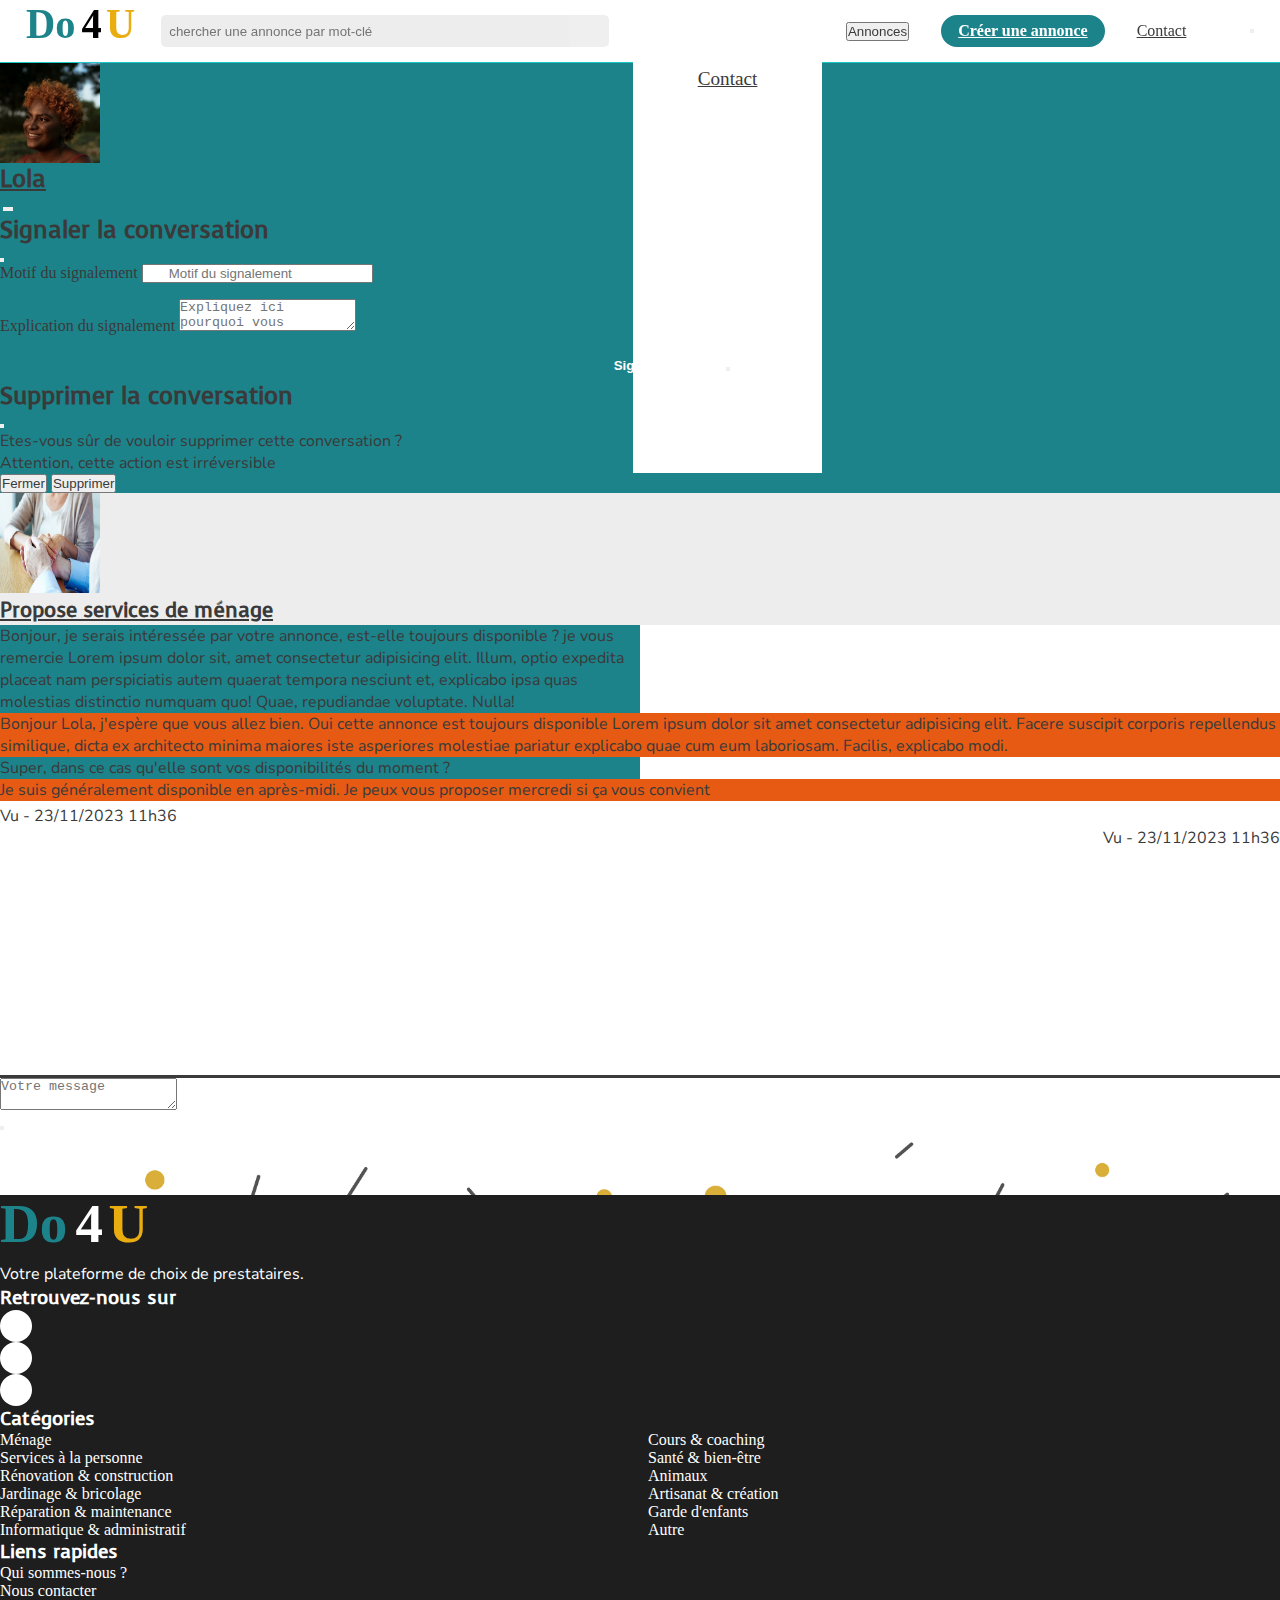
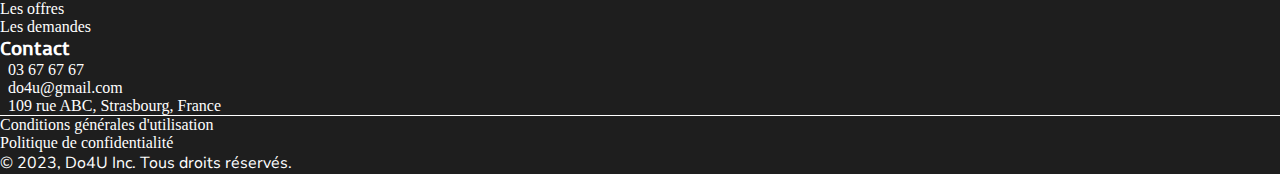
<file: conversation.html>
<!DOCTYPE html>
<html lang="fr">
<head>
    <meta charset="UTF-8">
    <meta name="viewport" content="width=device-width, initial-scale=1.0">
    <title>Propose services de ménage</title>
    <link rel="icon" href="../public/img/logo_do4u.svg">
    <link href="https://cdn.jsdelivr.net/npm/bootstrap@5.3.2/dist/css/bootstrap.min.css" rel="stylesheet" integrity="sha384-T3c6CoIi6uLrA9TneNEoa7RxnatzjcDSCmG1MXxSR1GAsXEV/Dwwykc2MPK8M2HN" crossorigin="anonymous">
    <link rel="stylesheet" href="https://cdnjs.cloudflare.com/ajax/libs/font-awesome/6.4.2/css/all.min.css" integrity="sha512-z3gLpd7yknf1YoNbCzqRKc4qyor8gaKU1qmn+CShxbuBusANI9QpRohGBreCFkKxLhei6S9CQXFEbbKuqLg0DA==" crossorigin="anonymous" referrerpolicy="no-referrer" />
    <link rel="stylesheet" href="https://cdn.jsdelivr.net/npm/bootstrap-icons@1.11.1/font/bootstrap-icons.css">
    <link rel="stylesheet" href="../public/sass/main.css">
</head>
<body>
    <header> 
        <nav class="na">
            <input type="checkbox" id="burger-check">            
            <h1><a href="index.html" id="link-logo"><img src="../public/img/logo_do4u.svg" alt="logo Do4U" class="logo"></a> </h1>
            <button class="na__burger-menu" role="button" data-bs-toggle="offcanvas" data-bs-target="#offcanvasTop">
                    <span></span>
                    <span></span>
                    <span></span>
            </button>               
            <form class="na__form na__form--none">
                <div class="na__container_fields">
                    <input type="text" placeholder="chercher une annonce par mot-clé" aria-label="Rechercher une annonce" class="na__input">                    
                </div>
                <button class="na__search-glass" type="submit" aria-label="Rechercher"><i class="fa-solid fa-magnifying-glass"></i></button>                  
            </form> 
            <div class="offcanvas offcanvas-end" tabindex="-1" id="offcanvasTop" aria-labelledby="offcanvasEndLabel">
                <div class="offcanvas-header">
                <h2 class="offcanvas-title" id="offcanvasEndLabel"><a href="index.html"><img src="../public/img/logo_do4u.svg" alt="logo Do4U" class="logo"></a></h2>
                <button type="button" class="btn-close text-reset" data-bs-dismiss="offcanvas" aria-label="Close"></button>
                </div>
                <div class="offcanvas-body small">
                    <ul class="na__list--mobile">
                        <li>
                            <button class="link-annonces bg-transparent border-0" role="button"  aria-haspopup="true" aria-expanded="false" aria-label="Afficher les catégories d'annonces">Annonces <i class="fa-solid fa-chevron-down"></i></button>   
                            <ul role="menuitem" class="p-0 na__dropdown na__dropdown_annonces">
                                <li><a href="ads.html">Ménage</a></li>
                                <li><a href="ads.html">Services à la personne</a></li>
                                <li><a href="ads.html">Rénovation & construction</a> </li>
                                <li><a href="ads.html">Jardinage & bricolage</a> </li>
                                <li><a href="ads.html">Réparation & maintenance</a></li> 
                                <li><a href="ads.html">Informatique & administratif</a> </li>
                                <li><a href="ads.html">Cours & coaching</a> </li>
                                <li><a href="ads.html">Santé & bien-être</a> </li>
                                <li><a href="ads.html">Evenements & divertissements</a> </li>
                                <li><a href="ads.html">Animaux</a> </li>
                                <li><a href="ads.html">Artisanat & création</a></li>
                                <li><a href="ads.html">Garde d'enfants</a> </li>
                                <li><a href="ads.html">Autre</a></li> 
                            </ul>
                        </li> 
                        <li>
                            <a href="creationAd.html" class="nav-link button-primary-pill"><i class="fa-solid fa-plus"></i> Créer une annonce</a>   
                        </li> 
                        <li>
                            <a href="contact.html" class="nav-link">Contact</a>   
                        </li> 
                        <li>
                            <a href="messenger.html" class="nav-link" aria-label="Consulter la messagerie"><i class="fa-solid fa-envelope"></i></a>   
                        </li> 
                        <li class="na__link_dropdown" id="dropdown-link-user">
                            <button class="border-0 bg-transparent user-link" role="button" aria-haspopup="true" aria-label="Ouvrir le sous-menu utilisateur"><i class="fa-solid fa-user"></i></button>
                            <ul class="na__dropdown na__dropdown_user" aria-label="Sous-menu utilisateur">
                                <li>
                                    <a href="myProfile.html">Mon profil</a>
                                </li>
                                <li>
                                    <a href="parameters.html">Paramètres</a>
                                </li>
                                <li>
                                    <a href="connexion.html">Déconnexion</a>
                                </li>
                            </ul>   
                        </li> 
                    </ul>   
                </div>
            </div>
            <ul class="na__list p-0">
                <li class="dropdown-link-annonces">
                    <button  class="bg-transparent border-0 link-annonces" aria-haspopup="true" aria-label="Ouvrir le sous-menu" aria-expanded="false">Annonces <i class="fa-solid fa-chevron-down"></i></button>   
                    <ul role="menuitem" class="na__dropdown na__dropdown_annonces">
                        <li><a href="ads.html">Ménage</a></li>
                        <li><a href="ads.html">Services à la personne</a></li>
                        <li><a href="ads.html">Rénovation & construction</a> </li>
                        <li><a href="ads.html">Jardinage & bricolage</a> </li>
                        <li><a href="ads.html">Réparation & maintenance</a></li> 
                        <li><a href="ads.html">Informatique & administratif</a> </li>
                        <li><a href="ads.html">Cours & coaching</a> </li>
                        <li><a href="ads.html">Santé & bien-être</a> </li>
                        <li><a href="ads.html">Evenements & divertissements</a> </li>
                        <li><a href="ads.html">Animaux</a> </li>
                        <li><a href="ads.html">Artisanat & création</a></li>
                        <li><a href="ads.html">Garde d'enfants</a> </li>
                        <li><a href="ads.html">Autre</a></li> 
                    </ul>
                </li> 
                <li>
                    <a href="creationAd.html" class="nav-link button-primary-pill"><i class="fa-solid fa-plus"></i> Créer une annonce</a>   
                </li> 
                <li>
                    <a href="contact.html" class="nav-link">Contact</a>   
                </li> 
                <li>
                    <a href="messenger.html" class="nav-link" aria-label="Consulter la messagerie"><i class="fa-solid fa-envelope"></i></a>   
                </li> 
                <li class="na__link_dropdown" id="dropdown-link-user">
                    <button class="border-0 nav-link user-link" aria-haspopup="true" aria-label="Ouvrir le sous-menu utilisateur" role="button"><i class="fa-solid fa-user"></i></button>
                    <ul class="na__dropdown na__dropdown_user" aria-label="Sous-menu utilisateur">
                        <li>
                            <a href="myProfile.html">Mon profil</a>
                        </li>
                        <li>
                            <a href="parameters.html">Paramètres</a>
                        </li>
                        <li>
                            <a href="connexion.html">Déconnexion</a>
                        </li>
                    </ul>   
                </li> 
            </ul>              
        </nav>          
    </header>
    <main id="main-conversation">
        <div class=" container-fluid container-lg  bg-white p-0">
            <section id="section-top-conversation" class="d-flex justify-content-between align-items-center px-3 px-lg-5 py-2">
                <div class="d-flex align-items-center gap-2 gap-lg-5 ">
                    <a href="messenger.html"><i class="fa-solid fa-arrow-left text-white user-conversation-top-icon"></i></a>                      
                    <div class="d-flex gap-1 align-items-center gap-lg-3">
                        <figure class="figure-user-conversation mb-0">
                            <img src="../public/img/woman_face.jpg" class="rounded-circle object-fit-cover" alt="Image de profil de Lola">
                        </figure> 
                        <h2><a href="userProfile.html" id="user-conversation" class="text-white text-decoration-none">Lola</a></h2>
                    </div>
                </div>
                <div class="container-dots-action h-100">
                    <button class="vertical-dots d-flex align-items-center rounded signalement" id="signalement2" tabindex="0"><i class="fa-solid fa-ellipsis-vertical user-conversation-top-icon"></i></button>
                    <div class="signalement-action" id="signalement_avis2">               
                        <button class=" button-secondary-regular" data-bs-toggle="modal" data-bs-target="#signalement_modal2">Signaler</button>
                        <button class=" button-secondary-regular mt-1" tabindex="-1" data-bs-toggle="modal" data-bs-target="#supprimer_conversation">Supprimer la conversation</button>
                    </div>
                    <div class="modal fade modal-z-index" id="signalement_modal2" tabindex="-1" aria-labelledby="signalerAvis" aria-hidden="true">
                        <div class="modal-dialog">
                        <div class="modal-content">
                            <div class="modal-header">
                            <h2 class="modal-title fs-5 text-center" id="signalerAvis1">Signaler la conversation</h2>
                            <button type="button" class="btn-close" data-bs-dismiss="modal" aria-label="Fermer"></button>
                            </div>
                            <div class="modal-body">
                                <form>
                                    <div class="form-group">
                                      <label for="motif">Motif du signalement</label>
                                      <input type="text" class="form-control" id="motif" aria-describedby="motifSignalement" placeholder="Motif du signalement">
                                    </div>
                                    <div class="form-group d-flex flex-column">
                                      <label for="explication-signalement">Explication du signalement</label>
                                      <textarea name="" id="explication-signalement" placeholder="Expliquez ici pourquoi vous souhaitez signaler la conversation"></textarea>
                                    </div>
                                    <button type="submit" class="button-primary-regular">Signaler</button>
                                  </form>
                            </div>
                        </div>
                        </div>
                    </div>
                    <div class="modal fade modal-z-index" id="supprimer_conversation" tabindex="-1" aria-labelledby="supprimerConversation" aria-hidden="true">
                        <div class="modal-dialog">
                        <div class="modal-content">
                            <div class="modal-header">
                            <h2 class="modal-title fs-5 text-center" id="signalerAvis1">Supprimer la conversation</h2>
                            <button type="button" class="btn-close" data-bs-dismiss="modal" aria-label="Fermer"></button>
                            </div>
                            <div class="modal-body">
                                <p>Etes-vous sûr de vouloir supprimer cette conversation ?<br>
                                Attention, cette action est irréversible</p>
                            </div>
                            <div class="modal-footer">
                                <button type="button" class="btn btn-secondary" data-bs-dismiss="modal">Fermer</button>
                                <button type="button" class="btn btn-primary">Supprimer</button>
                            </div>
                        </div>
                        </div>
                    </div>


                </div>
            </section>
            <section id="annonce-conversation" class="d-flex align-items-center gap-3 ps-5 py-2">
                <figure class="figure-user-conversation mb-0">
                    <img src="../public/img/affection-spouses 546x364.jpg" class="rounded object-fit-cover" alt="Détail photo de l'annonce Propose services de ménage">
                </figure> 
                <h2><a href="adDetails.html" class="text-dark text-decoration-none" id="annonce-conversation">Propose services de ménage</a></h2>
            </section>
            <section id="conversation-area">
                <div id="conversation-scrollable">
                    <div class="row m-1 p-0">
                        <div class="correspondant-message col-lg-6 col-10 px-2 py-4  text-right mt-5 mt-lg-4 rounded">
                            <p class="text-white fw-bold mb-0">Bonjour, je serais intéressée par votre annonce, est-elle toujours disponible ? je vous remercie Lorem ipsum dolor sit, amet consectetur adipisicing elit. Illum, optio expedita placeat nam perspiciatis autem quaerat tempora nesciunt et, explicabo ipsa quas molestias distinctio numquam quo! Quae, repudiandae voluptate. Nulla!</p>
                            <p class="correspondant-message-state ">Vu - 23/11/2023 11h36</p>
                        </div>                    
                    </div>
                    <div class="row m-1 p-0">
                        <div class="mon-message offset-2 col-10 offset-lg-6 col-lg-6  py-4 text-left mt-5 mt-lg-4 rounded">
                            <p class="text-white fw-bold mb-0">Bonjour Lola, j'espère que vous allez bien. Oui cette annonce est toujours disponible Lorem ipsum dolor sit amet consectetur adipisicing elit. Facere suscipit corporis repellendus similique, dicta ex architecto minima maiores iste asperiores molestiae pariatur explicabo quae cum eum laboriosam. Facilis, explicabo modi.</p>
                            <p class="mon-message-state">Vu - 23/11/2023 11h36</p>
                        </div>                    
                    </div>
                    <div class="row m-1 p-0">
                        <div class="correspondant-message col-lg-6 col-10 px-2 py-4  text-right mt-5 mt-lg-4 rounded">
                            <p class="text-white fw-bold mb-0">Super, dans ce cas qu'elle sont vos disponibilités du moment ? </p>
                            <p class="correspondant-message-state">Vu - 23/11/2023 11h36</p>
                        </div>                    
                    </div>
                    <div class="row m-1 p-0">
                        <div class="mon-message offset-2 col-10 offset-lg-6 col-lg-6 px-2 py-4 me-3 text-left mt-5 mt-lg-4 rounded">
                            <p class="text-white fw-bold mb-0">Je suis généralement disponible en après-midi. Je peux vous proposer mercredi si ça vous convient</p>
                            <p class="mon-message-state">Vu - 23/11/2023 11h36</p>
                        </div>                    
                    </div>                    
                </div>

                <form action="" method="post" enctype="multipart/form-data" id="form-conversation" class="d-flex align-items-center pt-4 pb-4 mt-5">
                    <div id="container-input-file">
                        <input type="file" name="photo" class="form-control-file" id="fileInput" tabindex="0">
                        <label for="fileInput" class="btn label-file" role="button" tabindex="-1">
                            <i class="fas fa-paperclip"></i> 
                        </label>                                     
                    </div>
                    <textarea name="message" class="form-control" placeholder="Votre message"></textarea>
                    <div id="container-submit-message">
                        <button type="submit" class="btn" aria-label="Envoyer le message"><i class="fa-regular fa-paper-plane"></i></button>
                    </div>
                  </form>            
            </section>
        </div>
    </main>
    <footer class="footer-element pt-5">
        <section class="container">
            <div class="row mb-4">
                <div class="col-12 col-lg-4 text-center text-lg-start mb-3 mb-lg-0">
                    <img src="../public/img/logo_do4u_footer.svg" alt="logo de Do4U" class="footer-element__logo">
                    <p class="text-lg-start">Votre plateforme de choix de prestataires.</p>

                    <h2 class="text-center text-lg-start pb-3 footer-element__title">Retrouvez-nous sur</h2>
                    <ul class="footer-element__medias d-flex justify-content-center justify-content-lg-start gap-2 ps-0" aria-label="Réseaux sociaux">
                        <li class="d-flex justify-content-center align-items-center"><a href="https://twitter.com" aria-label="Notre compte x (Twitter)"><i class="fa-brands fa-x-twitter"></i></a></li>
                        <li class="d-flex justify-content-center align-items-center"><a href="https://www.facebook.com" aria-label="Notre page Facebook"><i class="fa-brands fa-facebook-f"></i></a></li>
                        <li class="d-flex justify-content-center align-items-center"><a href="https://www.instagram.com/" aria-label="Notre compte Instagram"><i class="fa-brands fa-instagram"></i></a></li>
                    </ul>
                </div>
                <div class="col-12 col-lg-4">
                    <h2 class="text-center text-lg-start footer-element__categories footer-element__title"  role="button" tabindex="0" aria-label="Sur mobile ou tablette, cliquez ici pour obtenir la liste des catégories d'annonces">Catégories &nbsp;<i class="fa-solid fa-caret-down text-white"></i></h2>
                    <ul class="ps-0 footer-element__dropdown" aria-label="Catégories d'annonces">
                        <li><a href="ads.html" class="small">Ménage</a></li>
                        <li><a href="ads.html" class="small">Services à la personne</a></li>
                        <li><a href="ads.html" class="small">Rénovation & construction</a></li>
                        <li><a href="ads.html" class="small">Jardinage & bricolage</a></li>
                        <li><a href="ads.html" class="small">Réparation & maintenance</a></li>
                        <li><a href="ads.html" class="small">Informatique & administratif</a></li>
                        <li><a href="ads.html" class="small">Cours & coaching</a></li>
                        <li><a href="ads.html" class="small">Santé & bien-être</a></li>
                        <li><a href="ads.html" class="small">Animaux</a></li>
                        <li><a href="ads.html" class="small">Artisanat & création</a></li>
                        <li><a href="ads.html" class="small">Garde d'enfants</a></li>
                        <li><a href="ads.html" class="small">Autre</a></li> 
                    </ul>                        
                </div>
                <div class="col-12 col-lg-2 footer-element__container-nous-contacter">
                    <h2 class="footer-element__mobile--hidden footer-element__title">Liens rapides</h2>
                    <ul class="ps-0">
                        <li class="footer-element__mobile--hidden"><a href="contact.html" class="small">Qui sommes-nous ?</a></li>
                        <li class="text-center text-lg-start footer-element__nous-contacter-link"><a href="contact.html" class="small">Nous contacter</a></li>
                        <li class="footer-element__mobile--hidden"><a href="ads.html" class="small">Les offres</a></li>
                        <li class="footer-element__mobile--hidden"><a href="ads.html" class="small">Les demandes</a></li>
                    </ul>
                </div>
                <div class="col-12 col-lg-2 footer-element__mobile--hidden">
                    <h2 class="footer-element__title">Contact</h2>
                    <ul class="ps-0">
                        <li class="small mb-1"><i class="fa-solid fa-phone-volume footer-element__icon--white"></i>&nbsp; 03 67 67 67</li>
                        <li class="small mb-1"><i class="fa-solid fa-envelope footer-element__icon--white"></i>&nbsp; do4u@gmail.com</li>
                        <li class="small mb-1"><i class="fa-solid fa-map footer-element__icon--white"></i>&nbsp; 109 rue ABC, Strasbourg, France</li>
                    </ul>
                </div>            
            </div>
        </section>   
        <div class="footer-element__divider"></div>
        <section class="container py-2">
            <div class="d-flex gap-4 flex-column text-center gap-lg-0 text-lg-start flex-lg-row justify-content-lg-between mb-0 footer-element__infos">
                <ul class="d-flex gap-4 flex-column flex-lg-row ps-0 mb-0 gap-lg-3 pt-2">
                    <li><a href="cgu.html" class="small">Conditions générales d'utilisation</a></li>
                    <li><a href="politique.html" class="small">Politique de confidentialité</a></li>
                </ul>
                <p class="mb-0 mt-2 small">&copy; 2023, Do4U Inc. Tous droits réservés.</p>
            </div>                
        </section>         
    </footer>
    <script src="https://cdn.jsdelivr.net/npm/bootstrap@5.3.2/dist/js/bootstrap.bundle.min.js" integrity="sha384-C6RzsynM9kWDrMNeT87bh95OGNyZPhcTNXj1NW7RuBCsyN/o0jlpcV8Qyq46cDfL" crossorigin="anonymous"></script>
    <script src="../public/js/script.js"></script>
</body>
</html>
</file>
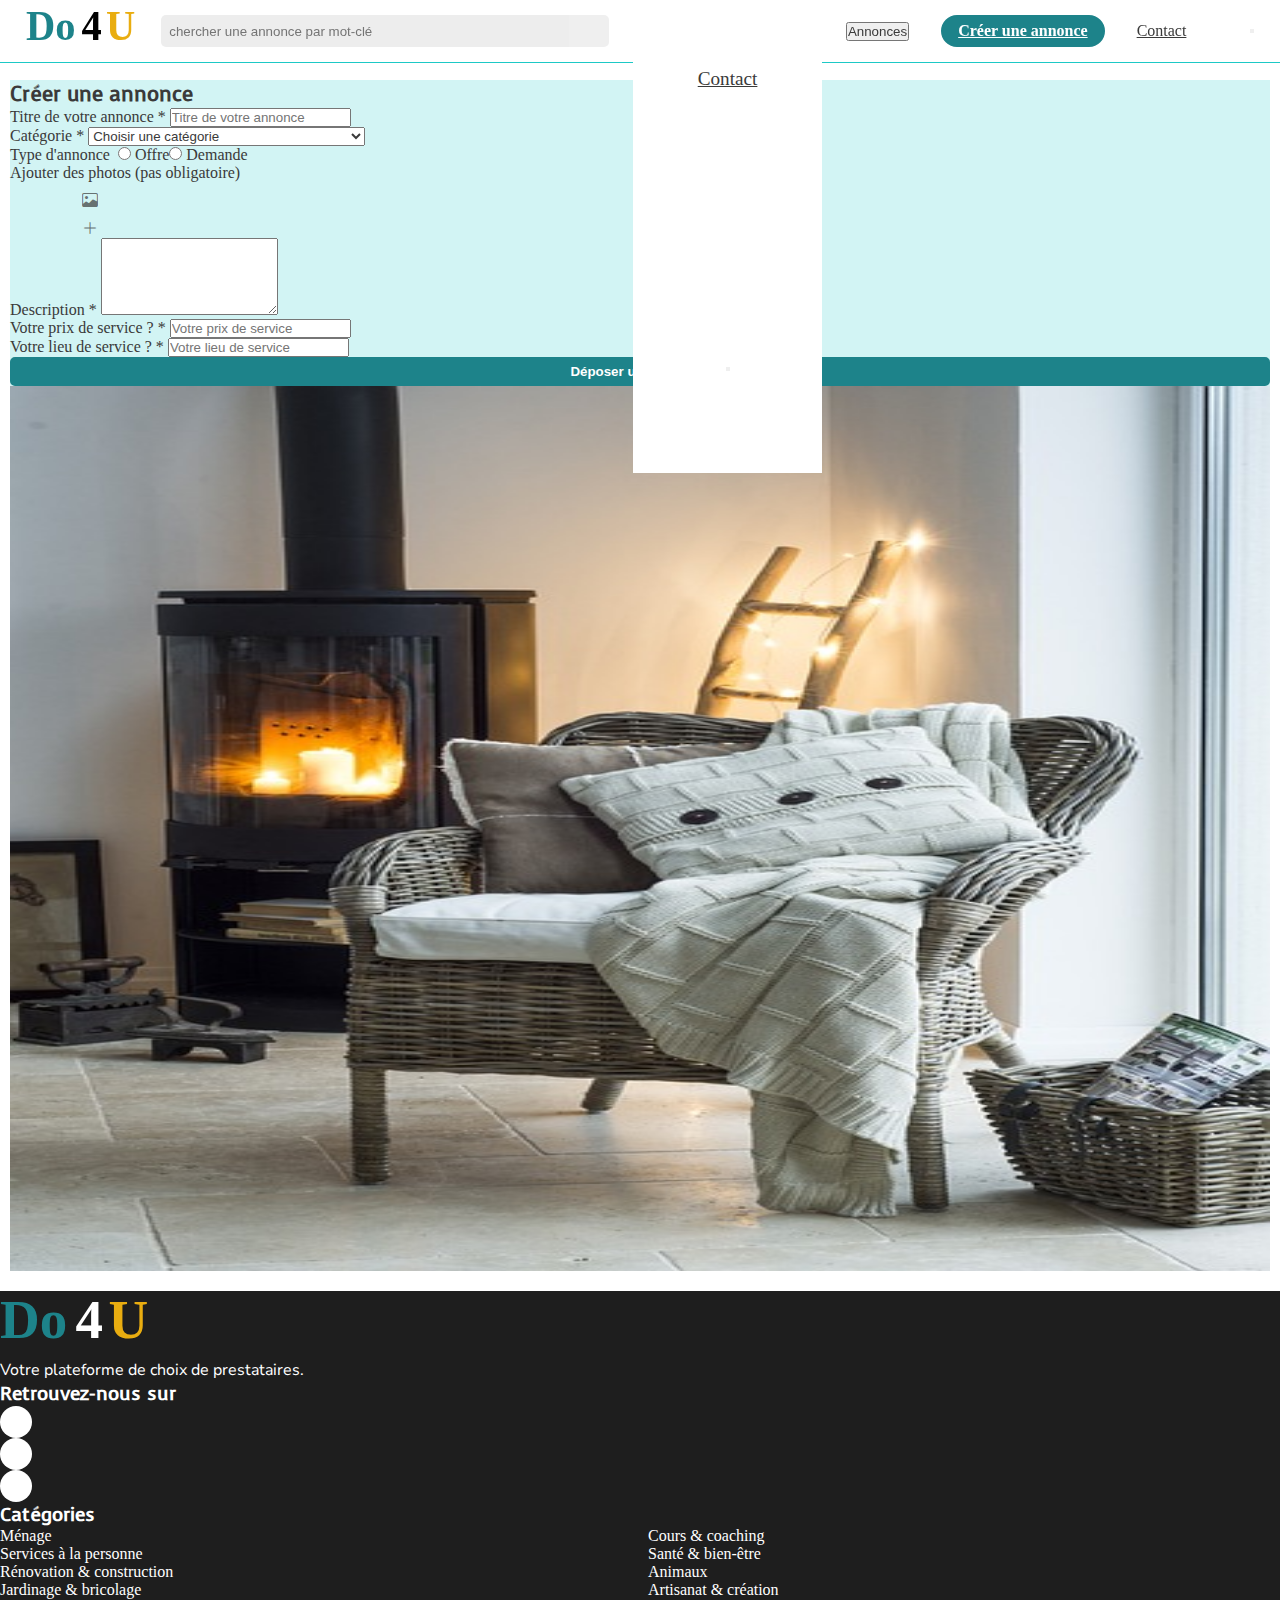
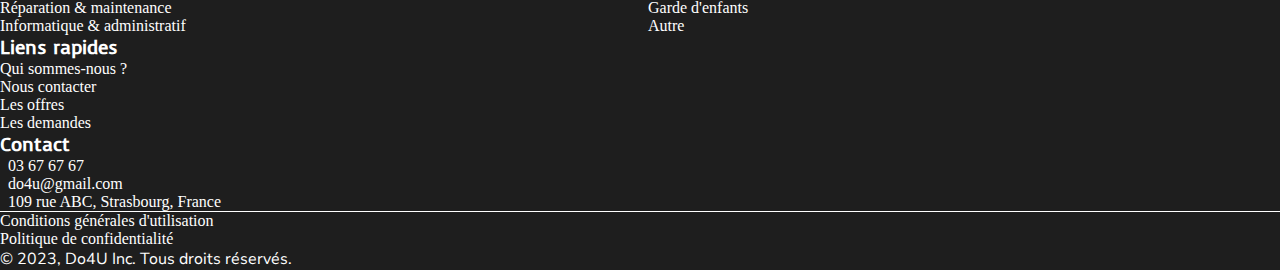
<file: creatioAd.html>
<!DOCTYPE html>
<html lang="fr">
<head>
    <meta charset="UTF-8">
    <meta name="viewport" content="width=device-width, initial-scale=1.0">
    <title>création d'annonce</title>
    <link href="https://cdn.jsdelivr.net/npm/bootstrap@5.3.2/dist/css/bootstrap.min.css" rel="stylesheet" integrity="sha384-T3c6CoIi6uLrA9TneNEoa7RxnatzjcDSCmG1MXxSR1GAsXEV/Dwwykc2MPK8M2HN" crossorigin="anonymous">
    <link rel="stylesheet" href="https://cdnjs.cloudflare.com/ajax/libs/font-awesome/6.4.2/css/all.min.css" integrity="sha512-z3gLpd7yknf1YoNbCzqRKc4qyor8gaKU1qmn+CShxbuBusANI9QpRohGBreCFkKxLhei6S9CQXFEbbKuqLg0DA==" crossorigin="anonymous" referrerpolicy="no-referrer" />
    <link rel="stylesheet" href="https://cdn.jsdelivr.net/npm/bootstrap-icons@1.11.1/font/bootstrap-icons.css">
    <link rel="stylesheet" href="../public/sass/main.css">
</head>
<body>
    <header> 
        <nav class="na">
            <input type="checkbox" id="burger-check">            
            <a href="index.html" id="link-logo"><img src="../public/img/logo_do4u.svg" alt="logo Do4U" class="logo"></a> 
            <button class="na__burger-menu" role="button" data-bs-toggle="offcanvas" data-bs-target="#offcanvasTop">
                    <span></span>
                    <span></span>
                    <span></span>
            </button>               
            <form class="na__form na__form--mobile">
                <div class="na__container_fields">
                    <input type="text" placeholder="chercher une annonce par mot-clé" aria-label="Rechercher une annonce" class="na__input">                    
                </div>
                <button class="na__search-glass" type="submit" aria-label="Rechercher"><i class="fa-solid fa-magnifying-glass"></i></button>                  
            </form> 
            <div class="offcanvas offcanvas-end" tabindex="-1" id="offcanvasTop" aria-labelledby="offcanvasEndLabel">
                <div class="offcanvas-header">
                <h2 class="offcanvas-title" id="offcanvasEndLabel"><a href="index.html"><img src="../public/img/logo_do4u.svg" alt="logo Do4U" class="logo"></a></h2>
                <button type="button" class="btn-close text-reset" data-bs-dismiss="offcanvas" aria-label="Close"></button>
                </div>
                <div class="offcanvas-body small">
                    <ul class="na__list--mobile">
                        <li>
                            <button class="link-annonces bg-transparent border-0" role="button"  aria-haspopup="true" aria-expanded="false" aria-label="Afficher les catégories d'annonces">Annonces <i class="fa-solid fa-chevron-down"></i></button>   
                            <ul role="menuitem" class="p-0 na__dropdown na__dropdown_annonces">
                                <li><a href="ads.html">Ménage</a></li>
                                <li><a href="ads.html">Services à la personne</a></li>
                                <li><a href="ads.html">Rénovation & construction</a> </li>
                                <li><a href="ads.html">Jardinage & bricolage</a> </li>
                                <li><a href="ads.html">Réparation & maintenance</a></li> 
                                <li><a href="ads.html">Informatique & administratif</a> </li>
                                <li><a href="ads.html">Cours & coaching</a> </li>
                                <li><a href="ads.html">Santé & bien-être</a> </li>
                                <li><a href="ads.html">Evenements & divertissements</a> </li>
                                <li><a href="ads.html">Animaux</a> </li>
                                <li><a href="ads.html">Artisanat & création</a></li>
                                <li><a href="ads.html">Garde d'enfants</a> </li>
                                <li><a href="ads.html">Autre</a></li> 
                            </ul>
                        </li> 
                        <li>
                            <a href="creationAd.html" class="nav-link button-primary-pill"><i class="fa-solid fa-plus"></i> Créer une annonce</a>   
                        </li> 
                        <li>
                            <a href="contact.html" class="nav-link">Contact</a>   
                        </li> 
                        <li>
                            <a href="messenger.html" class="nav-link" aria-label="Consulter la messagerie"><i class="fa-solid fa-envelope"></i></a>   
                        </li> 
                        <li class="na__link_dropdown" id="dropdown-link-user">
                            <button class="border-0 bg-transparent user-link" role="button" aria-haspopup="true" aria-label="Ouvrir le sous-menu utilisateur"><i class="fa-solid fa-user"></i></button>
                            <ul class="na__dropdown na__dropdown_user" aria-label="Sous-menu utilisateur">
                                <li>
                                    <a href="myProfile.html">Mon profil</a>
                                </li>
                                <li>
                                    <a href="parameters.html">Paramètres</a>
                                </li>
                                <li>
                                    <a href="connexion.html">Déconnexion</a>
                                </li>
                            </ul>   
                        </li> 
                    </ul>   
                </div>
            </div>
            <ul class="na__list p-0">
                <li class="dropdown-link-annonces">
                    <button  class="bg-transparent border-0 link-annonces" aria-haspopup="true" aria-label="Ouvrir le sous-menu" aria-expanded="false">Annonces <i class="fa-solid fa-chevron-down"></i></button>   
                    <ul role="menuitem" class="na__dropdown na__dropdown_annonces">
                        <li><a href="ads.html">Ménage</a></li>
                        <li><a href="ads.html">Services à la personne</a></li>
                        <li><a href="ads.html">Rénovation & construction</a> </li>
                        <li><a href="ads.html">Jardinage & bricolage</a> </li>
                        <li><a href="ads.html">Réparation & maintenance</a></li> 
                        <li><a href="ads.html">Informatique & administratif</a> </li>
                        <li><a href="ads.html">Cours & coaching</a> </li>
                        <li><a href="ads.html">Santé & bien-être</a> </li>
                        <li><a href="ads.html">Evenements & divertissements</a> </li>
                        <li><a href="ads.html">Animaux</a> </li>
                        <li><a href="ads.html">Artisanat & création</a></li>
                        <li><a href="ads.html">Garde d'enfants</a> </li>
                        <li><a href="ads.html">Autre</a></li> 
                    </ul>
                </li> 
                <li>
                    <a href="creationAd.html" class="nav-link button-primary-pill"><i class="fa-solid fa-plus"></i> Créer une annonce</a>   
                </li> 
                <li>
                    <a href="contact.html" class="nav-link">Contact</a>   
                </li> 
                <li>
                    <a href="messenger.html" class="nav-link" aria-label="Consulter la messagerie"><i class="fa-solid fa-envelope"></i></a>   
                </li> 
                <li class="na__link_dropdown" id="dropdown-link-user">
                    <button class="border-0 nav-link user-link" aria-haspopup="true" aria-label="Ouvrir le sous-menu utilisateur" role="button"><i class="fa-solid fa-user"></i></button>
                    <ul class="na__dropdown na__dropdown_user" aria-label="Sous-menu utilisateur">
                        <li>
                            <a href="myProfile.html">Mon profil</a>
                        </li>
                        <li>
                            <a href="parameters.html">Paramètres</a>
                        </li>
                        <li>
                            <a href="connexion.html">Déconnexion</a>
                        </li>
                    </ul>   
                </li> 
            </ul>              
        </nav>          
    </header>
    <main>
        <section class="creation">
            <div class="crea p-5">
                <div class="container-fluid">
                    <div class="row d-flex">
                        <!-- Colonne gauche avec formulaire -->
                        <div class="col-md-8 mb-5 left-column flex-fill">
                            <div class="card cardCre">
                                <div class="card-body">
                                    <h3>Créer une annonce</h3>
    
                                    <!-- Titre de l'annonce -->
                                    <div class="mb-3">
                                        <label for="annonceTitle" class="form-label">Titre de votre annonce *</label>
                                        <input type="text" class="form-control" id="annonceTitle" placeholder="Titre de votre annonce">
                                    </div>
    
                                    <!-- Catégorie -->
                                    <div class="mb-3">
                                        <label for="categorieSelect" class="form-label">Catégorie *</label>
                                        <select class="form-select" id="categorieSelect">
                                            <option selected>Choisir une catégorie</option>
                                            <option value="1">ménage, nettoyage, services à la personne</option>
                                            <option value="2">rénovation & construction</option>
                                            <option value="3">réparation et maintenance</option>
                                            <option value="4">informatique & administratif</option>
                                            <option value="5">cours et coaching</option>
                                            <option value="6">santé et bien être</option>
                                            <option value="7">evénements et divertissements</option>
                                            <option value="8">animaux</option>
                                            <option value="9">artisanat & création</option>
                                            <option value="10">enfants</option>
                                            <option value="11">autre</option>
                                        </select>
                                    </div>
    
                                    <!-- Type d'annonce -->
                                    <div class="mb-3 typecheck">
                                        <span>Type d'annonce &nbsp;</span>
                                        <div class="form-check form-check-inline">
                                            <input class="form-check-input" type="radio" name="inlineRadioOptions" id="inlineRadio1" value="option1">
                                            <label class="form-check-label" for="inlineRadio1">Offre</label>
                                        </div>
                                        <div class="form-check form-check-inline">
                                            <input class="form-check-input" type="radio" name="inlineRadioOptions" id="inlineRadio2" value="option2">
                                            <label class="form-check-label" for="inlineRadio2">Demande</label>
                                        </div>
                                    </div>
    
                                    <!-- Ajouter des photos -->
                                    <div class="addphoto mb-3">
                                        <span>Ajouter des photos (pas obligatoire)</span>
                                        <div class="icone row justify-content-evenly">
                                            <div class="card icone-card">
                                                <div class="card-body">
                                                    <i class="bi bi-image fa-5x photo-icon"></i>
                                                </div>
                                            </div>
                                            <div class="card icone-card">
                                                <div class="card-body mt-3">
                                                    <i class="bi bi-plus-lg fa-3x plus-icon"></i>
                                                </div>
                                            </div>
                                        </div>
                                    </div>
    
                                <div class="container-fluid">
                                    <div class="mb-3">
                                        <label for="annonceDescription" class="form-label">Description *</label>
                                        <textarea class="form-control" id="annonceDescription" rows="5"></textarea>
                                    </div>
                                    <div class="mb-3">
                                        <label for="annoncePrix" class="form-label">Votre prix de service ? *</label>
                                        <input type="text" class="form-control" id="annoncePrix" placeholder="Votre prix de service">
                                    </div>
                                    <div class="mb-3">
                                        <label for="annonceLieu" class="form-label">Votre lieu de service ? *</label>
                                        <input type="text" class="form-control" id="annonceLieu" placeholder="Votre lieu de service">
                                    </div>
    
                                    <!-- Bouton -->
                                    <div class="d-grid gap-2">
                                        <button class="button-primary-regular" type="button">Déposer une annonce</button>
                                    </div>
                                </div>
                            </div>
                        </div>
                    </div>
                    <div class="col-md-4 imgcontainer flex-fill">
                        <img src="./../public/img/Img_page_ads/house-3950679_640.jpg" class="img-fluid d-none d-md-block" alt="Image">
                    </div>                    
                    </div>
                </div>
            </div>
    </section>
    </main>   
    <footer class="footer-element pt-5">
        <section class="container">
            <div class="row mb-4">
                <div class="col-12 col-lg-4 text-center text-lg-start mb-3 mb-lg-0">
                    <img src="../public/img/logo_do4u_footer.svg" alt="logo de Do4U" class="footer-element__logo">
                    <p class="text-lg-start">Votre plateforme de choix de prestataires.</p>

                    <h2 class="text-center text-lg-start pb-3 footer-element__title">Retrouvez-nous sur</h2>
                    <ul class="footer-element__medias d-flex justify-content-center justify-content-lg-start gap-2 ps-0" aria-label="Réseaux sociaux">
                        <li class="d-flex justify-content-center align-items-center"><a href="https://twitter.com" aria-label="Notre compte x (Twitter)"><i class="fa-brands fa-x-twitter"></i></a></li>
                        <li class="d-flex justify-content-center align-items-center"><a href="https://www.facebook.com" aria-label="Notre page Facebook"><i class="fa-brands fa-facebook-f"></i></a></li>
                        <li class="d-flex justify-content-center align-items-center"><a href="https://www.instagram.com/" aria-label="Notre compte Instagram"><i class="fa-brands fa-instagram"></i></a></li>
                    </ul>
                </div>
                <div class="col-12 col-lg-4">
                    <h2 class="text-center text-lg-start footer-element__categories footer-element__title"  role="button" tabindex="0" aria-label="Sur mobile ou tablette, cliquez ici pour obtenir la liste des catégories d'annonces">Catégories &nbsp;<i class="fa-solid fa-caret-down text-white"></i></h2>
                    <ul class="ps-0 footer-element__dropdown" aria-label="Catégories d'annonces">
                        <li><a href="ads.html" class="small">Ménage</a></li>
                        <li><a href="ads.html" class="small">Services à la personne</a></li>
                        <li><a href="ads.html" class="small">Rénovation & construction</a></li>
                        <li><a href="ads.html" class="small">Jardinage & bricolage</a></li>
                        <li><a href="ads.html" class="small">Réparation & maintenance</a></li>
                        <li><a href="ads.html" class="small">Informatique & administratif</a></li>
                        <li><a href="ads.html" class="small">Cours & coaching</a></li>
                        <li><a href="ads.html" class="small">Santé & bien-être</a></li>
                        <li><a href="ads.html" class="small">Animaux</a></li>
                        <li><a href="ads.html" class="small">Artisanat & création</a></li>
                        <li><a href="ads.html" class="small">Garde d'enfants</a></li>
                        <li><a href="ads.html" class="small">Autre</a></li> 
                    </ul>                        
                </div>
                <div class="col-12 col-lg-2 footer-element__container-nous-contacter">
                    <h2 class="footer-element__mobile--hidden footer-element__title">Liens rapides</h2>
                    <ul class="ps-0">
                        <li class="footer-element__mobile--hidden"><a href="contact.html" class="small">Qui sommes-nous ?</a></li>
                        <li class="text-center text-lg-start footer-element__nous-contacter-link"><a href="contact.html" class="small">Nous contacter</a></li>
                        <li class="footer-element__mobile--hidden"><a href="ads.html" class="small">Les offres</a></li>
                        <li class="footer-element__mobile--hidden"><a href="ads.html" class="small">Les demandes</a></li>
                    </ul>
                </div>
                <div class="col-12 col-lg-2 footer-element__mobile--hidden">
                    <h2 class="footer-element__title">Contact</h2>
                    <ul class="ps-0">
                        <li class="small mb-1"><i class="fa-solid fa-phone-volume footer-element__icon--white"></i>&nbsp; 03 67 67 67</li>
                        <li class="small mb-1"><i class="fa-solid fa-envelope footer-element__icon--white"></i>&nbsp; do4u@gmail.com</li>
                        <li class="small mb-1"><i class="fa-solid fa-map footer-element__icon--white"></i>&nbsp; 109 rue ABC, Strasbourg, France</li>
                    </ul>
                </div>            
            </div>
        </section>   
        <div class="footer-element__divider"></div>
        <section class="container py-2">
            <div class="d-flex gap-4 flex-column text-center gap-lg-0 text-lg-start flex-lg-row justify-content-lg-between mb-0 footer-element__infos">
                <ul class="d-flex gap-4 flex-column flex-lg-row ps-0 mb-0 gap-lg-3 pt-2">
                    <li><a href="cgu.html" class="small">Conditions générales d'utilisation</a></li>
                    <li><a href="politique.html" class="small">Politique de confidentialité</a></li>
                </ul>
                <p class="mb-0 mt-2 small">&copy; 2023, Do4U Inc. Tous droits réservés.</p>
            </div>                
        </section>         
    </footer>
    <script src="https://cdn.jsdelivr.net/npm/bootstrap@5.3.2/dist/js/bootstrap.bundle.min.js" integrity="sha384-C6RzsynM9kWDrMNeT87bh95OGNyZPhcTNXj1NW7RuBCsyN/o0jlpcV8Qyq46cDfL" crossorigin="anonymous"></script>
    <script src="../public/js/script.js"></script>
</body>
</html>
</file>
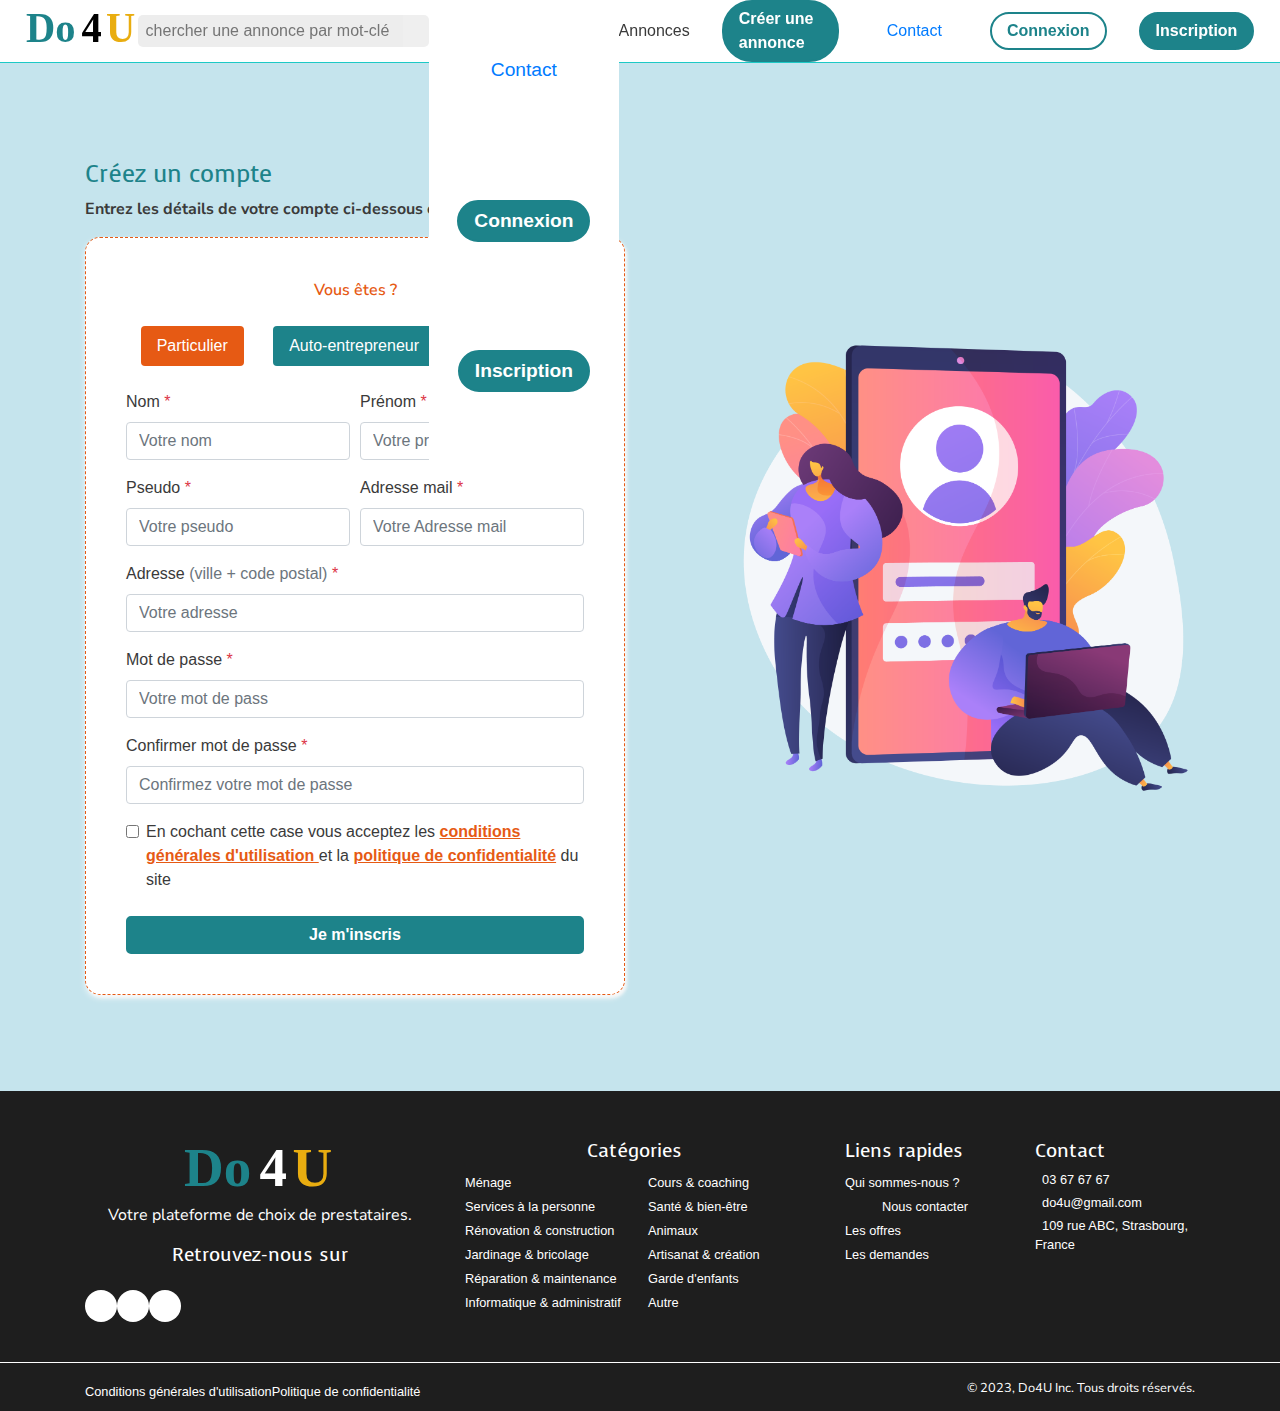
<file: Inscription.html>
<!DOCTYPE html>
<html lang="fr">
<head>
    <meta charset="UTF-8">
    <meta name="viewport" content="width=device-width, initial-scale=1.0">
    <title>Inscription</title>
    <link rel="icon" href="../public/img/logo_do4u.svg">
    <link href="https://cdn.jsdelivr.net/npm/bootstrap@5.3.2/dist/css/bootstrap.min.css" rel="stylesheet" integrity="sha384-T3c6CoIi6uLrA9TneNEoa7RxnatzjcDSCmG1MXxSR1GAsXEV/Dwwykc2MPK8M2HN" crossorigin="anonymous">
    <link rel="stylesheet" href="https://cdnjs.cloudflare.com/ajax/libs/font-awesome/6.4.2/css/all.min.css" integrity="sha512-z3gLpd7yknf1YoNbCzqRKc4qyor8gaKU1qmn+CShxbuBusANI9QpRohGBreCFkKxLhei6S9CQXFEbbKuqLg0DA==" crossorigin="anonymous" referrerpolicy="no-referrer" />
    <link rel="stylesheet" href="https://cdn.jsdelivr.net/npm/bootstrap-icons@1.11.1/font/bootstrap-icons.css">
    <link href="https://maxcdn.bootstrapcdn.com/bootstrap/4.5.2/css/bootstrap.min.css" rel="stylesheet">
    <link rel="stylesheet" href="../public/sass/main.css">
</head>
<body >
    <header>
           <nav class="na">
               <input type="checkbox" id="burger-check">            
               <a href="index.html" id="link-logo"><img src="../public/img/logo_do4u.svg" alt="logo Do4U" class="logo"></a>
               <button class="na__burger-menu" role="button" data-bs-toggle="offcanvas" data-bs-target="#offcanvasTop">
                       <span></span>
                       <span></span>
                       <span></span>
               </button>              
               <form class="na__form na__form--mobile na__form--unconnected">
                   <div class="na__container_fields">
                       <input type="text" placeholder="chercher une annonce par mot-clé" aria-label="Rechercher une annonce" class="na__input">                    
                   </div>
                   <button class="na__search-glass" type="submit" aria-label="Rechercher"><i class="fa-solid fa-magnifying-glass"></i></button>                  
               </form>
               <div class="offcanvas offcanvas-end" tabindex="-1" id="offcanvasTop" aria-labelledby="offcanvasEndLabel">
                   <div class="offcanvas-header">
                   <h2 class="offcanvas-title" id="offcanvasEndLabel"><a href="index.html"><img src="../public/img/logo_do4u.svg" alt="logo Do4U" class="logo"></a></h2>
                   <button type="button" class="btn-close text-reset" data-bs-dismiss="offcanvas" aria-label="Close"></button>
                   </div>
                   <div class="offcanvas-body small">
                       <ul class="na__list--mobile">
                           <li>
                               <button class="link-annonces bg-transparent border-0" role="button"  aria-haspopup="true" aria-expanded="false" aria-label="Afficher les catégories d'annonces">Annonces <i class="fa-solid fa-chevron-down"></i></button>  
                               <ul role="menuitem" class="p-0 na__dropdown na__dropdown_annonces">
                                   <li><a href="ads.html">Ménage</a></li>
                                   <li><a href="ads.html">Services à la personne</a></li>
                                   <li><a href="ads.html">Rénovation & construction</a> </li>
                                   <li><a href="ads.html">Jardinage & bricolage</a> </li>
                                   <li><a href="ads.html">Réparation & maintenance</a></li>
                                   <li><a href="ads.html">Informatique & administratif</a> </li>
                                   <li><a href="ads.html">Cours & coaching</a> </li>
                                   <li><a href="ads.html">Santé & bien-être</a> </li>
                                   <li><a href="ads.html">Evenements & divertissements</a> </li>
                                   <li><a href="ads.html">Animaux</a> </li>
                                   <li><a href="ads.html">Artisanat & création</a></li>
                                   <li><a href="ads.html">Garde d'enfants</a> </li>
                                   <li><a href="ads.html">Autre</a></li>
                               </ul>
                           </li>
                           <li>
                               <a href="creationAd.html" class="nav-link button-primary-pill"><i class="fa-solid fa-plus"></i> Créer une annonce</a>  
                           </li>
                           <li>
                               <a href="contact.html" class="nav-link">Contact</a>  
                           </li>
                           <li>
                               <a href="connexion.html" class="nav-link button-primary-pill">Connexion</a>
                           </li>
                           <li>
                               <a href="inscription.html" class="nav-link button-primary-pill">Inscription</a>
                           </li>
                       </ul>  
                   </div>
               </div>
               <ul class="na__list p-0">
                   <li class="dropdown-link-annonces">
                       <button  class="bg-transparent border-0 link-annonces" aria-haspopup="true" aria-label="Ouvrir le sous-menu" aria-expanded="false">Annonces <i class="fa-solid fa-chevron-down"></i></button>  
                       <ul role="menuitem" class="na__dropdown na__dropdown_annonces">
                           <li><a href="ads.html">Ménage</a></li>
                           <li><a href="ads.html">Services à la personne</a></li>
                           <li><a href="ads.html">Rénovation & construction</a> </li>
                           <li><a href="ads.html">Jardinage & bricolage</a> </li>
                           <li><a href="ads.html">Réparation & maintenance</a></li>
                           <li><a href="ads.html">Informatique & administratif</a> </li>
                           <li><a href="ads.html">Cours & coaching</a> </li>
                           <li><a href="ads.html">Santé & bien-être</a> </li>
                           <li><a href="ads.html">Evenements & divertissements</a> </li>
                           <li><a href="ads.html">Animaux</a> </li>
                           <li><a href="ads.html">Artisanat & création</a></li>
                           <li><a href="ads.html">Garde d'enfants</a> </li>
                           <li><a href="ads.html">Autre</a></li>
                       </ul>
                   </li>
                   <li>
                       <a href="creationAd.html" class="nav-link button-primary-pill"><i class="fa-solid fa-plus"></i> Créer une annonce</a>  
                   </li>
                   <li>
                       <a href="contact.html" class="nav-link">Contact</a>  
                   </li>
                   <li>
                       <a href="connexion.html" class="nav-link button-primary-outline"></i>Connexion</a>
                   </li>
                   <li>
                       <a href="inscription.html" class="nav-link button-primary-pill"></i>Inscription</a>
                   </li>
               </ul>              
           </nav>          
       </header>
    <main>
        <section class="container-fluid container-f-inscription d-flex d-flex-column">
            <div class="container insscription-container justify-content-center align-items-center">
                <div class="row align-items-center align-content-center">
                    <div class="col-12 col-lg-6">
                        <h2 class="h2-pc fw-bold pt-3">Créez un compte</h2>
                            <b><p class="fw-bold">Entrez les détails de votre compte ci-dessous ou <a href="connexion.html" class="link"> connectez-vous</a></p></b>
                            <div class="form-inscription">
                                <p class="p-orange text-center fw-bolder">Vous êtes ?</p>
                                <ul class="nav nav-pills nav-conx justify-content-around pb-4 pt-2 text-center" id="pills-tab" role="tablist">
                                    <li class="nav-item nav-item-conx" role="presentation">
                                      <a class="nav-link active tab-button" tabindex="0" type="button" id="pills-particulier-tab" data-bs-toggle="pill" data-bs-target="#pills-particulier" role="tab" aria-controls="pills-particulier" aria-selected="true">Particulier</a>
                                    </li>
                                    <li class="nav-item nav-item-conx"  role="presentation">
                                      <a class="nav-link tab-button" tabindex="0" type="button" id="pills-entrepreneur-tab" data-bs-toggle="pill" data-bs-target="#pills-entrepreneur" role="tab" aria-controls="pills-entrepreneur" aria-selected="false">Auto-entrepreneur</a>
                                    </li>
                                    <li class="nav-item nav-item-conx"  role="presentation">
                                      <a class="nav-link tab-button" tabindex="0" type="button" id="pills-entreprise-tab" data-bs-toggle="pill" data-bs-target="#pills-entreprise" role="tab" aria-controls="pills-entreprise" aria-selected="false">Entreprise</a>
                                    </li>
                                </ul>
                                <div class="tab-content" id="pills-tabContent">
                                    <form class="tab-pane fade show active" id="pills-particulier" role="tabpanel" aria-labelledby="pills-particulier-tab">
                                        <div class="form-row mb-0">
                                            <div class=" col form-group">
                                                <label for="nom">Nom <span class="text-danger">*</span></label>
                                                <input type="text" class="form-control" id="nom" placeholder="Votre nom">
                                              </div>
                                              <div class="col form-group">
                                                  <label for="prenom">Prénom <span class="text-danger">*</span></label>
                                                  <input type="text" class="form-control" id="prenom" placeholder="Votre prénom">
                                            </div>
                                        </div>
                                        <div class="form-row mb-0">
                                            <div class=" col form-group">
                                                <label for="pseudo">Pseudo <span class="text-danger">*</span></label>
                                                <input type="text" class="form-control" id="pseudo" placeholder="Votre pseudo">
                                            </div>
                                            <div class="col form-group">
                                                <label for="email">Adresse mail <span class="text-danger">*</span></label>
                                                <input type="email" class="form-control" id="email" placeholder="Votre Adresse mail">
                                            </div>
                                        </div>
                                        <div class="form-group">
                                            <label for="pseudo">Adresse <span class="text-muted">(ville + code postal)</span> <span class="text-danger">*</span></label>
                                            <input type="text" class="form-control" id="adresse" placeholder="Votre adresse">
                                        </div>
                                        <div class="form-group mt-3">
                                            <label for="motPass">Mot de passe <span class="text-danger">*</span></label>
                                            <input type="password" class="form-control" id="motPass" placeholder="Votre mot de pass">
                                          </div>
                                        <div class="form-group mt-3">
                                          <label for="motPass">Confirmer mot de passe <span class="text-danger">*</span></label>
                                          <input type="password" class="form-control" id="motPass" placeholder="Confirmez votre mot de passe">
                                        </div>
                                        <div class="form-check mt-3">
                                            <input class="form-check-input" type="checkbox" value="" id="flexCheckDefault">
                                            <label class="form-check-label" for="flexCheckDefault">
                                                En cochant cette case vous acceptez les <a class="link" href="cgu.html" target="_blank" rel="noopener noreferrer"> conditions générales d'utilisation </a> et la <a class="link" href="politique.html" target="_blank" rel="noopener noreferrer"    > politique de confidentialité</a> du site
                                            </label>
                                        </div>
                                        <div class="mt-4">
                                            <button type="submit " class="btn button-primary-regular">Je m'inscris</button>
                                        </div>
                                    </form>
                                    <form class="tab-pane fade show" id="pills-entrepreneur" role="tabpanel" aria-labelledby="pills-entrepreneur-tab">
                                        <div class="form-row mb-0">
                                            <div class=" col form-group">
                                                <label for="nom">Nom<span class="text-danger">*</span></label>
                                                <input type="text" class="form-control" id="nom" placeholder="Votre nom">
                                              </div>
                                              <div class="col form-group">
                                                  <label for="prenom">Prénom <span class="text-danger">*</span></label>
                                                  <input type="text" class="form-control" id="prenom" placeholder="Votre prénom">
                                            </div>
                                        </div>
                                        <div class="form-row mb-0">
                                            <div class=" col form-group">
                                                <label for="pseudo">Pseudo <span class="text-danger">*</span></label>
                                                <input type="text" class="form-control" id="pseudo" placeholder="Votre pseudo">
                                            </div>
                                            <div class="col form-group">
                                                <label for="email">Adresse mail <span class="text-danger">*</span></label>
                                                <input type="email" class="form-control" id="email" placeholder="Votre Adresse mail">
                                            </div>
                                        </div>
                                        <div class="form-group">
                                            <label for="pseudo">Adresse <span class="text-muted">(ville + code postal)</span> <span class="text-danger">*</span></label>
                                            <input type="text" class="form-control" id="adresse" placeholder="Votre adresse">
                                        </div>
                                        <div class="form-group mt-3">
                                            <label for="motPass">Mot de passe <span class="text-danger">*</span></label>
                                            <input type="password" class="form-control" id="motPass" placeholder="Votre mot de pass">
                                          </div>
                                        <div class="form-group mt-3">
                                          <label for="motPass">Confirmer mot de passe <span class="text-danger">*</span></label>
                                          <input type="password" class="form-control" id="motPass" placeholder="Confirmez votre mot de passe">
                                        </div>
                                        <div class="form-check mt-3">
                                            <input class="form-check-input" type="checkbox" value="" id="flexCheckDefault">
                                            <label class="form-check-label" for="flexCheckDefault">
                                                En cochant cette case vous acceptez les <a class="link" href="cgu.html" target="_blank" rel="noopener noreferrer"> conditions générales d'utilisation </a> et la <a class="link" href="politique.html" target="_blank" rel="noopener noreferrer"> politique de confidentialité</a> du site
                                            </label>
                                        </div>
                                        <div class="mt-4">
                                            <button type="submit " class="btn button-primary-regular">Je m'inscris</button>
                                        </div>
                                    </form>
                                    <form class="tab-pane fade show" id="pills-entreprise" role="tabpanel" aria-labelledby="pills-entreprise-tab">
                                        <div class="form-row mb-0">
                                            <div class=" col form-group">
                                                <label for="nom">Nom de l'entreprise <span class="text-danger">*</span></label>
                                                <input type="text" class="form-control" id="nom" placeholder="Nom de entreprise">
                                              </div>
                                              <div class="col form-group">
                                                  <label for="prenom">Prénom contact <span class="text-danger">*</span></label>
                                                  <input type="text" class="form-control" id="prenom" placeholder="Prénom contact">
                                            </div>
                                        </div>
                                        <div class="form-row mb-0">
                                            <div class=" col form-group">
                                                <label for="pseudo">Nom de famille contact  <span class="text-danger">*</span></label>
                                                <input type="text" class="form-control" id="pseudo" placeholder="Votre pseudo">
                                            </div>
                                            <div class="col form-group">
                                                <label for="email">Adresse mail <span class="text-danger">*</span></label>
                                                <input type="email" class="form-control" id="email" placeholder="Votre Adresse mail">
                                            </div>
                                        </div>
                                        <div class="form-group">
                                            <label for="pseudo">Adresse <span class="text-muted">(ville + code postal)</span> <span class="text-danger">*</span></label>
                                            <input type="text" class="form-control" id="adresse" placeholder="Votre adresse">
                                        </div>
                                        <div class="form-group mt-3">
                                            <label for="motPass">Mot de passe <span class="text-danger">*</span></label>
                                            <input type="password" class="form-control" id="motPass" placeholder="Votre mot de pass">
                                          </div>
                                        <div class="form-group mt-3">
                                          <label for="motPass">Confirmer mot de passe <span class="text-danger">*</span></label>
                                          <input type="password" class="form-control" id="motPass" placeholder="Confirmez votre mot de passe">
                                        </div>
                                        <div class="form-check mt-3">
                                            <input class="form-check-input" type="checkbox" value="" id="flexCheckDefault">
                                            <label class="form-check-label" for="flexCheckDefault">
                                                En cochant cette case vous acceptez les <a class="link" href="cgu.html" target="_blank" rel="noopener noreferrer"> conditions générales d'utilisation </a> et la <a class="link" href="politique.html" target="_blank" rel="noopener noreferrer"> politique de confidentialité</a> du site
                                            </label>
                                        </div>
                                        <div class="mt-4">
                                            <button type="submit " class="btn button-primary-regular">Je m'inscris</button>
                                        </div>
                                    </form>       
                                </div>
                            </div>
                    </div>
                    <div class="col-12 col-lg-6">
                        <img src="../public/img/Img_inscription/img1.png" class="img-fluid img-ins" alt="">
                    </div>
                </div>
            </div>
        </section>
        
    </main>
    <footer class="footer-element pt-5">
        <section class="container">
            <div class="row mb-4">
                <div class="col-12 col-lg-4 text-center text-lg-start mb-3 mb-lg-0">
                    <img src="../public/img/logo_do4u_footer.svg" alt="logo de Do4U" class="footer-element__logo">
                    <p class="text-lg-start">Votre plateforme de choix de prestataires.</p>

                    <h2 class="text-center text-lg-start pb-3 footer-element__title">Retrouvez-nous sur</h2>
                    <ul class="footer-element__medias d-flex justify-content-center justify-content-lg-start gap-2 ps-0" aria-label="Réseaux sociaux">
                        <li class="d-flex justify-content-center align-items-center"><a href="https://twitter.com" aria-label="Notre compte x (Twitter)"><i class="fa-brands fa-x-twitter"></i></a></li>
                        <li class="d-flex justify-content-center align-items-center"><a href="https://www.facebook.com" aria-label="Notre page Facebook"><i class="fa-brands fa-facebook-f"></i></a></li>
                        <li class="d-flex justify-content-center align-items-center"><a href="https://www.instagram.com/" aria-label="Notre compte Instagram"><i class="fa-brands fa-instagram"></i></a></li>
                    </ul>
                </div>
                <div class="col-12 col-lg-4">
                    <h2 class="text-center text-lg-start footer-element__categories footer-element__title"  role="button" tabindex="0" aria-label="Sur mobile ou tablette, cliquez ici pour obtenir la liste des catégories d'annonces">Catégories &nbsp;<i class="fa-solid fa-caret-down text-white"></i></h2>
                    <ul class="ps-0 footer-element__dropdown" aria-label="Catégories d'annonces">
                        <li><a href="ads.html" class="small">Ménage</a></li>
                        <li><a href="ads.html" class="small">Services à la personne</a></li>
                        <li><a href="ads.html" class="small">Rénovation & construction</a></li>
                        <li><a href="ads.html" class="small">Jardinage & bricolage</a></li>
                        <li><a href="ads.html" class="small">Réparation & maintenance</a></li>
                        <li><a href="ads.html" class="small">Informatique & administratif</a></li>
                        <li><a href="ads.html" class="small">Cours & coaching</a></li>
                        <li><a href="ads.html" class="small">Santé & bien-être</a></li>
                        <li><a href="ads.html" class="small">Animaux</a></li>
                        <li><a href="ads.html" class="small">Artisanat & création</a></li>
                        <li><a href="ads.html" class="small">Garde d'enfants</a></li>
                        <li><a href="ads.html" class="small">Autre</a></li> 
                    </ul>                        
                </div>
                <div class="col-12 col-lg-2 footer-element__container-nous-contacter">
                    <h2 class="footer-element__mobile--hidden footer-element__title">Liens rapides</h2>
                    <ul class="ps-0">
                        <li class="footer-element__mobile--hidden"><a href="contact.html" class="small">Qui sommes-nous ?</a></li>
                        <li class="text-center text-lg-start footer-element__nous-contacter-link"><a href="contact.html" class="small">Nous contacter</a></li>
                        <li class="footer-element__mobile--hidden"><a href="ads.html" class="small">Les offres</a></li>
                        <li class="footer-element__mobile--hidden"><a href="ads.html" class="small">Les demandes</a></li>
                    </ul>
                </div>
                <div class="col-12 col-lg-2 footer-element__mobile--hidden">
                    <h2 class="footer-element__title">Contact</h2>
                    <ul class="ps-0">
                        <li class="small mb-1"><i class="fa-solid fa-phone-volume footer-element__icon--white"></i>&nbsp; 03 67 67 67</li>
                        <li class="small mb-1"><i class="fa-solid fa-envelope footer-element__icon--white"></i>&nbsp; do4u@gmail.com</li>
                        <li class="small mb-1"><i class="fa-solid fa-map footer-element__icon--white"></i>&nbsp; 109 rue ABC, Strasbourg, France</li>
                    </ul>
                </div>            
            </div>
        </section>   
        <div class="footer-element__divider"></div>
        <section class="container py-2">
            <div class="d-flex gap-4 flex-column text-center gap-lg-0 text-lg-start flex-lg-row justify-content-lg-between mb-0 footer-element__infos">
                <ul class="d-flex gap-4 flex-column flex-lg-row ps-0 mb-0 gap-lg-3 pt-2">
                    <li><a href="cgu.html" class="small">Conditions générales d'utilisation</a></li>
                    <li><a href="politique.html" class="small">Politique de confidentialité</a></li>
                </ul>
                <p class="mb-0 mt-2 small">&copy; 2023, Do4U Inc. Tous droits réservés.</p>
            </div>                
        </section>         
    </footer>
    <script src="https://cdn.jsdelivr.net/npm/bootstrap@5.3.2/dist/js/bootstrap.bundle.min.js" integrity="sha384-C6RzsynM9kWDrMNeT87bh95OGNyZPhcTNXj1NW7RuBCsyN/o0jlpcV8Qyq46cDfL" crossorigin="anonymous"></script>
    <script src="../public/js/script.js"></script>
    <script src="https://code.jquery.com/jquery-3.5.1.slim.min.js"></script>
    <script src="https://cdn.jsdelivr.net/npm/@popperjs/core@2.0.7/dist/umd/popper.min.js"></script>
    <script src="https://maxcdn.bootstrapcdn.com/bootstrap/4.5.2/js/bootstrap.min.js"></script>
</body>
</html>
</file>
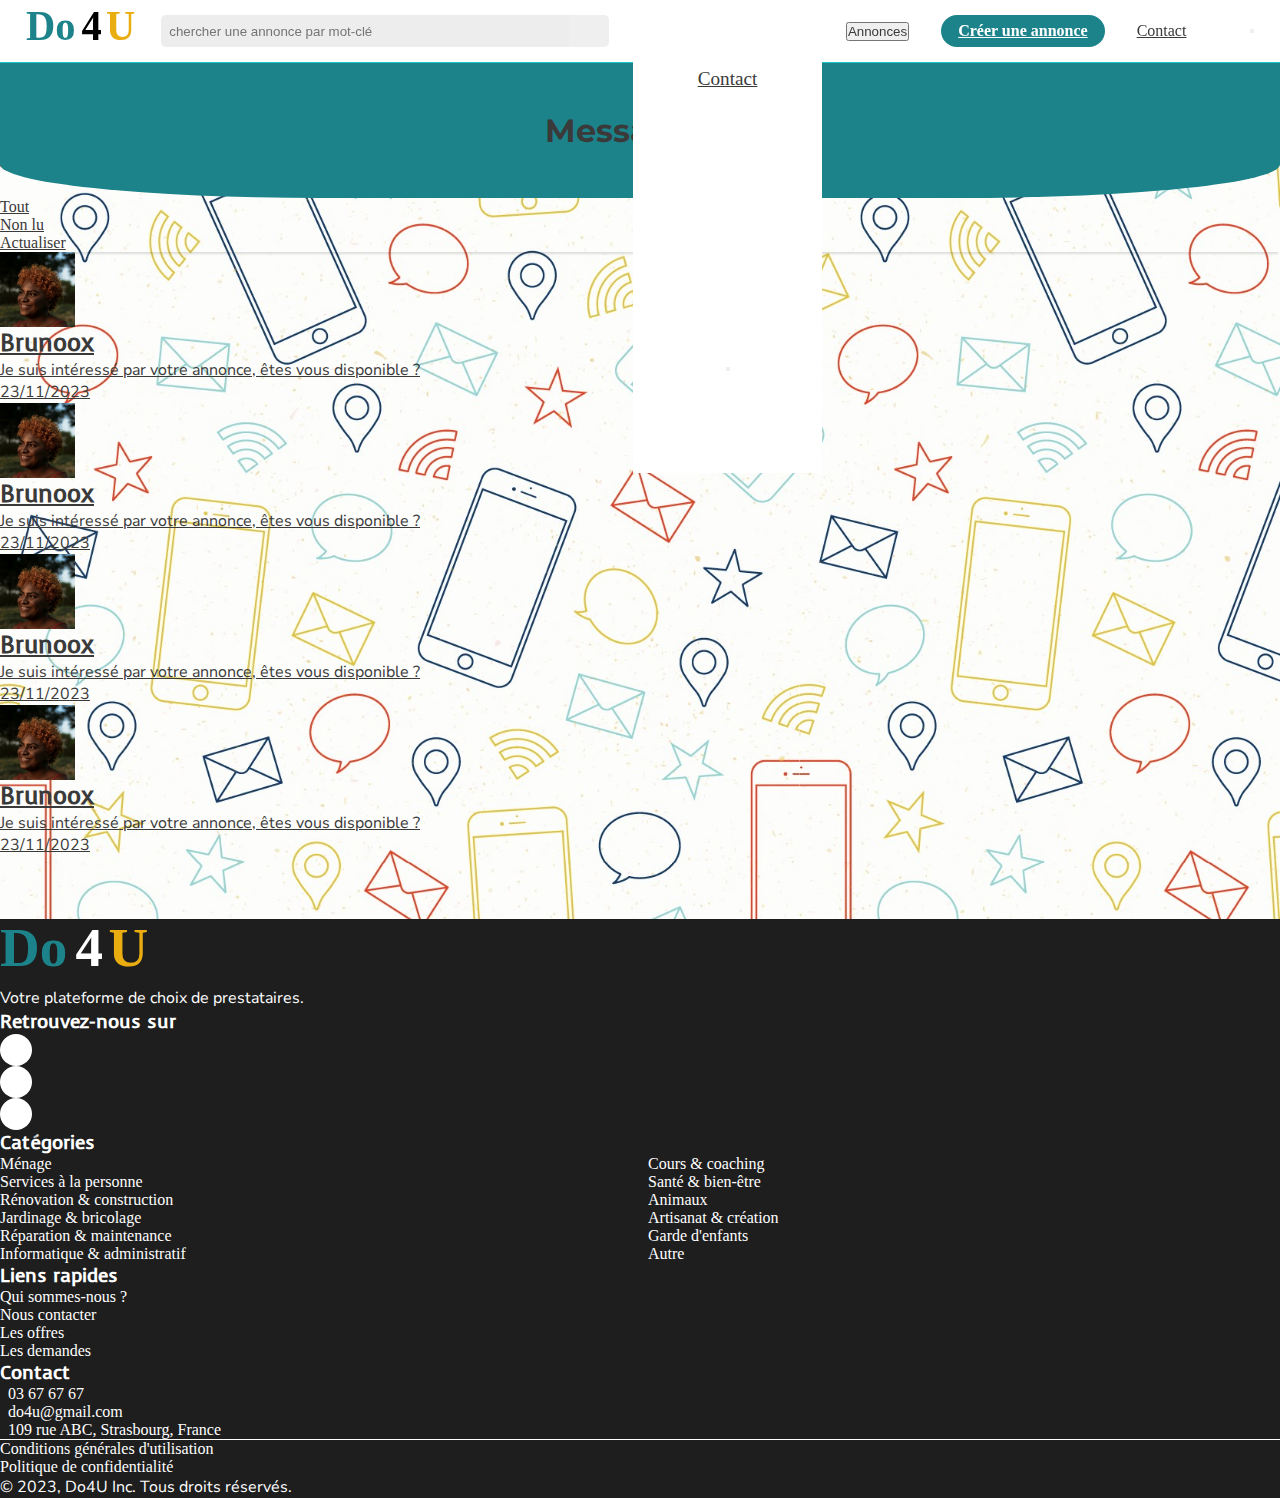
<file: messenger.html>
<!DOCTYPE html>
<html lang="fr">
<head>
    <meta charset="UTF-8">
    <meta name="viewport" content="width=device-width, initial-scale=1.0">
    <title>Messagerie</title>
    <link rel="icon" href="../public/img/logo_do4u.svg">
    <link href="https://cdn.jsdelivr.net/npm/bootstrap@5.3.2/dist/css/bootstrap.min.css" rel="stylesheet" integrity="sha384-T3c6CoIi6uLrA9TneNEoa7RxnatzjcDSCmG1MXxSR1GAsXEV/Dwwykc2MPK8M2HN" crossorigin="anonymous">
    <link rel="stylesheet" href="https://cdnjs.cloudflare.com/ajax/libs/font-awesome/6.4.2/css/all.min.css" integrity="sha512-z3gLpd7yknf1YoNbCzqRKc4qyor8gaKU1qmn+CShxbuBusANI9QpRohGBreCFkKxLhei6S9CQXFEbbKuqLg0DA==" crossorigin="anonymous" referrerpolicy="no-referrer" />
    <link rel="stylesheet" href="https://cdn.jsdelivr.net/npm/bootstrap-icons@1.11.1/font/bootstrap-icons.css">
    <link rel="stylesheet" href="../public/sass/main.css">
</head>
<body>
    <header> 
        <nav class="na">
            <input type="checkbox" id="burger-check">            
            <a href="index.html" id="link-logo"><img src="../public/img/logo_do4u.svg" alt="logo Do4U" class="logo"></a> 
            <button class="na__burger-menu" role="button" data-bs-toggle="offcanvas" data-bs-target="#offcanvasTop">
                    <span></span>
                    <span></span>
                    <span></span>
            </button>               
            <form class="na__form na__form--none">
                <div class="na__container_fields">
                    <input type="text" placeholder="chercher une annonce par mot-clé" aria-label="Rechercher une annonce" class="na__input">                    
                </div>
                <button class="na__search-glass" type="submit" aria-label="Rechercher"><i class="fa-solid fa-magnifying-glass"></i></button>                  
            </form> 
            <div class="offcanvas offcanvas-end" tabindex="-1" id="offcanvasTop" aria-labelledby="offcanvasEndLabel">
                <div class="offcanvas-header">
                <h2 class="offcanvas-title" id="offcanvasEndLabel"><a href="index.html"><img src="../public/img/logo_do4u.svg" alt="logo Do4U" class="logo"></a></h2>
                <button type="button" class="btn-close text-reset" data-bs-dismiss="offcanvas" aria-label="Close"></button>
                </div>
                <div class="offcanvas-body small">
                    <ul class="na__list--mobile">
                        <li>
                            <button class="link-annonces bg-transparent border-0" role="button"  aria-haspopup="true" aria-expanded="false" aria-label="Afficher les catégories d'annonces">Annonces <i class="fa-solid fa-chevron-down"></i></button>   
                            <ul role="menuitem" class="p-0 na__dropdown na__dropdown_annonces">
                                <li><a href="ads.html">Ménage</a></li>
                                <li><a href="ads.html">Services à la personne</a></li>
                                <li><a href="ads.html">Rénovation & construction</a> </li>
                                <li><a href="ads.html">Jardinage & bricolage</a> </li>
                                <li><a href="ads.html">Réparation & maintenance</a></li> 
                                <li><a href="ads.html">Informatique & administratif</a> </li>
                                <li><a href="ads.html">Cours & coaching</a> </li>
                                <li><a href="ads.html">Santé & bien-être</a> </li>
                                <li><a href="ads.html">Evenements & divertissements</a> </li>
                                <li><a href="ads.html">Animaux</a> </li>
                                <li><a href="ads.html">Artisanat & création</a></li>
                                <li><a href="ads.html">Garde d'enfants</a> </li>
                                <li><a href="ads.html">Autre</a></li> 
                            </ul>
                        </li> 
                        <li>
                            <a href="creationAd.html" class="nav-link button-primary-pill"><i class="fa-solid fa-plus"></i> Créer une annonce</a>   
                        </li> 
                        <li>
                            <a href="contact.html" class="nav-link">Contact</a>   
                        </li> 
                        <li>
                            <a href="messenger.html" class="nav-link" aria-label="Consulter la messagerie"><i class="fa-solid fa-envelope"></i></a>   
                        </li> 
                        <li class="na__link_dropdown" id="dropdown-link-user">
                            <button class="border-0 bg-transparent user-link" role="button" aria-haspopup="true" aria-label="Ouvrir le sous-menu utilisateur"><i class="fa-solid fa-user"></i></button>
                            <ul class="na__dropdown na__dropdown_user" aria-label="Sous-menu utilisateur">
                                <li>
                                    <a href="myProfile.html">Mon profil</a>
                                </li>
                                <li>
                                    <a href="parameters.html">Paramètres</a>
                                </li>
                                <li>
                                    <a href="connexion.html">Déconnexion</a>
                                </li>
                            </ul>   
                        </li> 
                    </ul>   
                </div>
            </div>
            <ul class="na__list p-0">
                <li class="dropdown-link-annonces">
                    <button  class="bg-transparent border-0 link-annonces" aria-haspopup="true" aria-label="Ouvrir le sous-menu" aria-expanded="false">Annonces <i class="fa-solid fa-chevron-down"></i></button>   
                    <ul role="menuitem" class="na__dropdown na__dropdown_annonces">
                        <li><a href="ads.html">Ménage</a></li>
                        <li><a href="ads.html">Services à la personne</a></li>
                        <li><a href="ads.html">Rénovation & construction</a> </li>
                        <li><a href="ads.html">Jardinage & bricolage</a> </li>
                        <li><a href="ads.html">Réparation & maintenance</a></li> 
                        <li><a href="ads.html">Informatique & administratif</a> </li>
                        <li><a href="ads.html">Cours & coaching</a> </li>
                        <li><a href="ads.html">Santé & bien-être</a> </li>
                        <li><a href="ads.html">Evenements & divertissements</a> </li>
                        <li><a href="ads.html">Animaux</a> </li>
                        <li><a href="ads.html">Artisanat & création</a></li>
                        <li><a href="ads.html">Garde d'enfants</a> </li>
                        <li><a href="ads.html">Autre</a></li> 
                    </ul>
                </li> 
                <li>
                    <a href="creationAd.html" class="nav-link button-primary-pill"><i class="fa-solid fa-plus"></i> Créer une annonce</a>   
                </li> 
                <li>
                    <a href="contact.html" class="nav-link">Contact</a>   
                </li> 
                <li>
                    <a href="messenger.html" class="nav-link" aria-label="Consulter la messagerie"><i class="fa-solid fa-envelope"></i></a>   
                </li> 
                <li class="na__link_dropdown" id="dropdown-link-user">
                    <button class="border-0 nav-link user-link" aria-haspopup="true" aria-label="Ouvrir le sous-menu utilisateur" role="button"><i class="fa-solid fa-user"></i></button>
                    <ul class="na__dropdown na__dropdown_user" aria-label="Sous-menu utilisateur">
                        <li>
                            <a href="myProfile.html">Mon profil</a>
                        </li>
                        <li>
                            <a href="parameters.html">Paramètres</a>
                        </li>
                        <li>
                            <a href="connexion.html">Déconnexion</a>
                        </li>
                    </ul>   
                </li> 
            </ul>              
        </nav>          
    </header>
    <main id="main-messenger">
        <div id="back-banniere-messenger">
            <div id="banniere-messenger" class="d-flex justify-content-center align-items-center">
                <h1 class="text-white">Messagerie</h1>
            </div>
        </div>            
        <div class="container mt-lg-5">     
            <div class="row">
                <div class="col-12 col-lg-3 px-0">
                    <ul class="list-group text-center d-flex flex-row justify-content-evenly py-4 p-lg-5 bg-white flex-lg-column menu-actions-messenger">
                        <li class="list-group-item border-0"><a class="list-group-item-action link-underline link-underline-opacity-0 bg-transparent" href="messenger.html">Tout</a></li>
                        <li class="list-group-item border-0"><a class="list-group-item-action link-underline link-underline-opacity-0 bg-transparent" href="messenger.html">Non lu</a></li>
                        <li class="list-group-item border-0"><a class="list-group-item-action link-underline link-underline-opacity-0 bg-transparent" href="messenger.html">Actualiser</a></li>
                    </ul>
                </div>            
                <section class="mt-5 col-12 offset-lg-2 col-lg-7 d-flex flex-column gap-2 mt-lg-0">
                    <a href ="conversation.html" class="message-card card border-top-0 border-start-0 border-end-0 shadow link-underline link-underline-opacity-0" role="link" tabindex="0">
                        <div class="card-body d-flex flex-column  flex-lg-row justify-content-lg-between">
                            <div class="d-flex  align-items-center gap-2">
                                <figure class="figure-message mb-0">
                                    <img src="../public/img/woman_face.jpg" class="rounded-circle object-fit-cover" alt="Image de profil de Brunoox">
                                </figure> 
                                <div>
                                    <h2 class="mb-2">Brunoox</h2>
                                    <p class="card-text">
                                        Je suis intéressé par votre annonce, êtes vous disponible ?
                                    </p>                                
                                </div>                                
                            </div>
                            <p class="mb-0 mt-2">23/11/2023</p>
                        </div>
                    </a >
                    <a href="conversation.html" class="message-card card border-top-0 border-start-0 border-end-0 shadow link-underline link-underline-opacity-0" role="link" tabindex="0">
                        <div class="card-body d-flex flex-column flex-lg-row justify-content-lg-between ">
                            <div class="d-flex  align-items-center gap-2">
                                <figure class="figure-message mb-0">
                                    <img src="../public/img/woman_face.jpg" class="rounded-circle object-fit-cover" alt="Image de profil de Brunoox">
                                </figure> 
                                <div>
                                    <h2 class="mb-2">Brunoox</h2>
                                    <p class="card-text ">
                                        Je suis intéressé par votre annonce, êtes vous disponible ?
                                    </p>                                
                                </div>                                
                            </div>
                            <p class="mb-0 mt-2">23/11/2023</p>
                        </div>
                    </a >
                    <a href="conversation.html" class="message-card card border-top-0 border-start-0 border-end-0 shadow link-underline link-underline-opacity-0" role="link" tabindex="0">
                        <div class="card-body d-flex flex-column flex-lg-row justify-content-lg-between ">
                            <div class="d-flex  align-items-center gap-2">
                                <figure class="figure-message mb-0">
                                    <img src="../public/img/woman_face.jpg" class="rounded-circle object-fit-cover" alt="Image de profil de Brunoox">
                                </figure> 
                                <div>
                                    <h2 class="mb-2">Brunoox</h2>
                                    <p class="card-text ">
                                        Je suis intéressé par votre annonce, êtes vous disponible ?
                                    </p>                                
                                </div>                                
                            </div>
                            <p class="mb-0 mt-2">23/11/2023</p>
                        </div>
                    </a >
                    <a href="conversation.html" class="message-card card border-top-0 border-start-0 border-end-0 shadow link-underline link-underline-opacity-0" role="link" tabindex="0">
                        <div class="card-body d-flex flex-column flex-lg-row justify-content-lg-between ">
                            <div class="d-flex align-items-center gap-2">
                                <figure class="figure-message mb-0">
                                    <img src="../public/img/woman_face.jpg" class="rounded-circle object-fit-cover" alt="Image de profil de Brunoox">
                                </figure> 
                                <div>
                                    <h2 class="mb-2">Brunoox</h2>
                                    <p class="card-text a">
                                        Je suis intéressé par votre annonce, êtes vous disponible ?
                                    </p>                                
                                </div>                                
                            </div>
                            <p class="mb-0 mt-2">23/11/2023</p>
                        </div>
                    </a >

                </section>      
            </div>
      
        </div>

    </main>
    <footer class="footer-element pt-5">
        <section class="container">
            <div class="row mb-4">
                <div class="col-12 col-lg-4 text-center text-lg-start mb-3 mb-lg-0">
                    <img src="../public/img/logo_do4u_footer.svg" alt="logo de Do4U" class="footer-element__logo">
                    <p class="text-lg-start">Votre plateforme de choix de prestataires.</p>

                    <h2 class="text-center text-lg-start pb-3 footer-element__title">Retrouvez-nous sur</h2>
                    <ul class="footer-element__medias d-flex justify-content-center justify-content-lg-start gap-2 ps-0" aria-label="Réseaux sociaux">
                        <li class="d-flex justify-content-center align-items-center"><a href="https://twitter.com" aria-label="Notre compte x (Twitter)"><i class="fa-brands fa-x-twitter"></i></a></li>
                        <li class="d-flex justify-content-center align-items-center"><a href="https://www.facebook.com" aria-label="Notre page Facebook"><i class="fa-brands fa-facebook-f"></i></a></li>
                        <li class="d-flex justify-content-center align-items-center"><a href="https://www.instagram.com/" aria-label="Notre compte Instagram"><i class="fa-brands fa-instagram"></i></a></li>
                    </ul>
                </div>
                <div class="col-12 col-lg-4">
                    <h2 class="text-center text-lg-start footer-element__categories footer-element__title"  role="button" tabindex="0" aria-label="Sur mobile ou tablette, cliquez ici pour obtenir la liste des catégories d'annonces">Catégories &nbsp;<i class="fa-solid fa-caret-down text-white"></i></h2>
                    <ul class="ps-0 footer-element__dropdown" aria-label="Catégories d'annonces">
                        <li><a href="ads.html" class="small">Ménage</a></li>
                        <li><a href="ads.html" class="small">Services à la personne</a></li>
                        <li><a href="ads.html" class="small">Rénovation & construction</a></li>
                        <li><a href="ads.html" class="small">Jardinage & bricolage</a></li>
                        <li><a href="ads.html" class="small">Réparation & maintenance</a></li>
                        <li><a href="ads.html" class="small">Informatique & administratif</a></li>
                        <li><a href="ads.html" class="small">Cours & coaching</a></li>
                        <li><a href="ads.html" class="small">Santé & bien-être</a></li>
                        <li><a href="ads.html" class="small">Animaux</a></li>
                        <li><a href="ads.html" class="small">Artisanat & création</a></li>
                        <li><a href="ads.html" class="small">Garde d'enfants</a></li>
                        <li><a href="ads.html" class="small">Autre</a></li> 
                    </ul>                        
                </div>
                <div class="col-12 col-lg-2 footer-element__container-nous-contacter">
                    <h2 class="footer-element__mobile--hidden footer-element__title">Liens rapides</h2>
                    <ul class="ps-0">
                        <li class="footer-element__mobile--hidden"><a href="contact.html" class="small">Qui sommes-nous ?</a></li>
                        <li class="text-center text-lg-start footer-element__nous-contacter-link"><a href="contact.html" class="small">Nous contacter</a></li>
                        <li class="footer-element__mobile--hidden"><a href="ads.html" class="small">Les offres</a></li>
                        <li class="footer-element__mobile--hidden"><a href="ads.html" class="small">Les demandes</a></li>
                    </ul>
                </div>
                <div class="col-12 col-lg-2 footer-element__mobile--hidden">
                    <h2 class="footer-element__title">Contact</h2>
                    <ul class="ps-0">
                        <li class="small mb-1"><i class="fa-solid fa-phone-volume footer-element__icon--white"></i>&nbsp; 03 67 67 67</li>
                        <li class="small mb-1"><i class="fa-solid fa-envelope footer-element__icon--white"></i>&nbsp; do4u@gmail.com</li>
                        <li class="small mb-1"><i class="fa-solid fa-map footer-element__icon--white"></i>&nbsp; 109 rue ABC, Strasbourg, France</li>
                    </ul>
                </div>            
            </div>
        </section>   
        <div class="footer-element__divider"></div>
        <section class="container py-2">
            <div class="d-flex gap-4 flex-column text-center gap-lg-0 text-lg-start flex-lg-row justify-content-lg-between mb-0 footer-element__infos">
                <ul class="d-flex gap-4 flex-column flex-lg-row ps-0 mb-0 gap-lg-3 pt-2">
                    <li><a href="cgu.html" class="small">Conditions générales d'utilisation</a></li>
                    <li><a href="politique.html" class="small">Politique de confidentialité</a></li>
                </ul>
                <p class="mb-0 mt-2 small">&copy; 2023, Do4U Inc. Tous droits réservés.</p>
            </div>                
        </section>         
    </footer>
    <script src="https://cdn.jsdelivr.net/npm/bootstrap@5.3.2/dist/js/bootstrap.bundle.min.js" integrity="sha384-C6RzsynM9kWDrMNeT87bh95OGNyZPhcTNXj1NW7RuBCsyN/o0jlpcV8Qyq46cDfL" crossorigin="anonymous"></script>
    <script src="../public/js/script.js"></script>
</body>
</html>
</file>
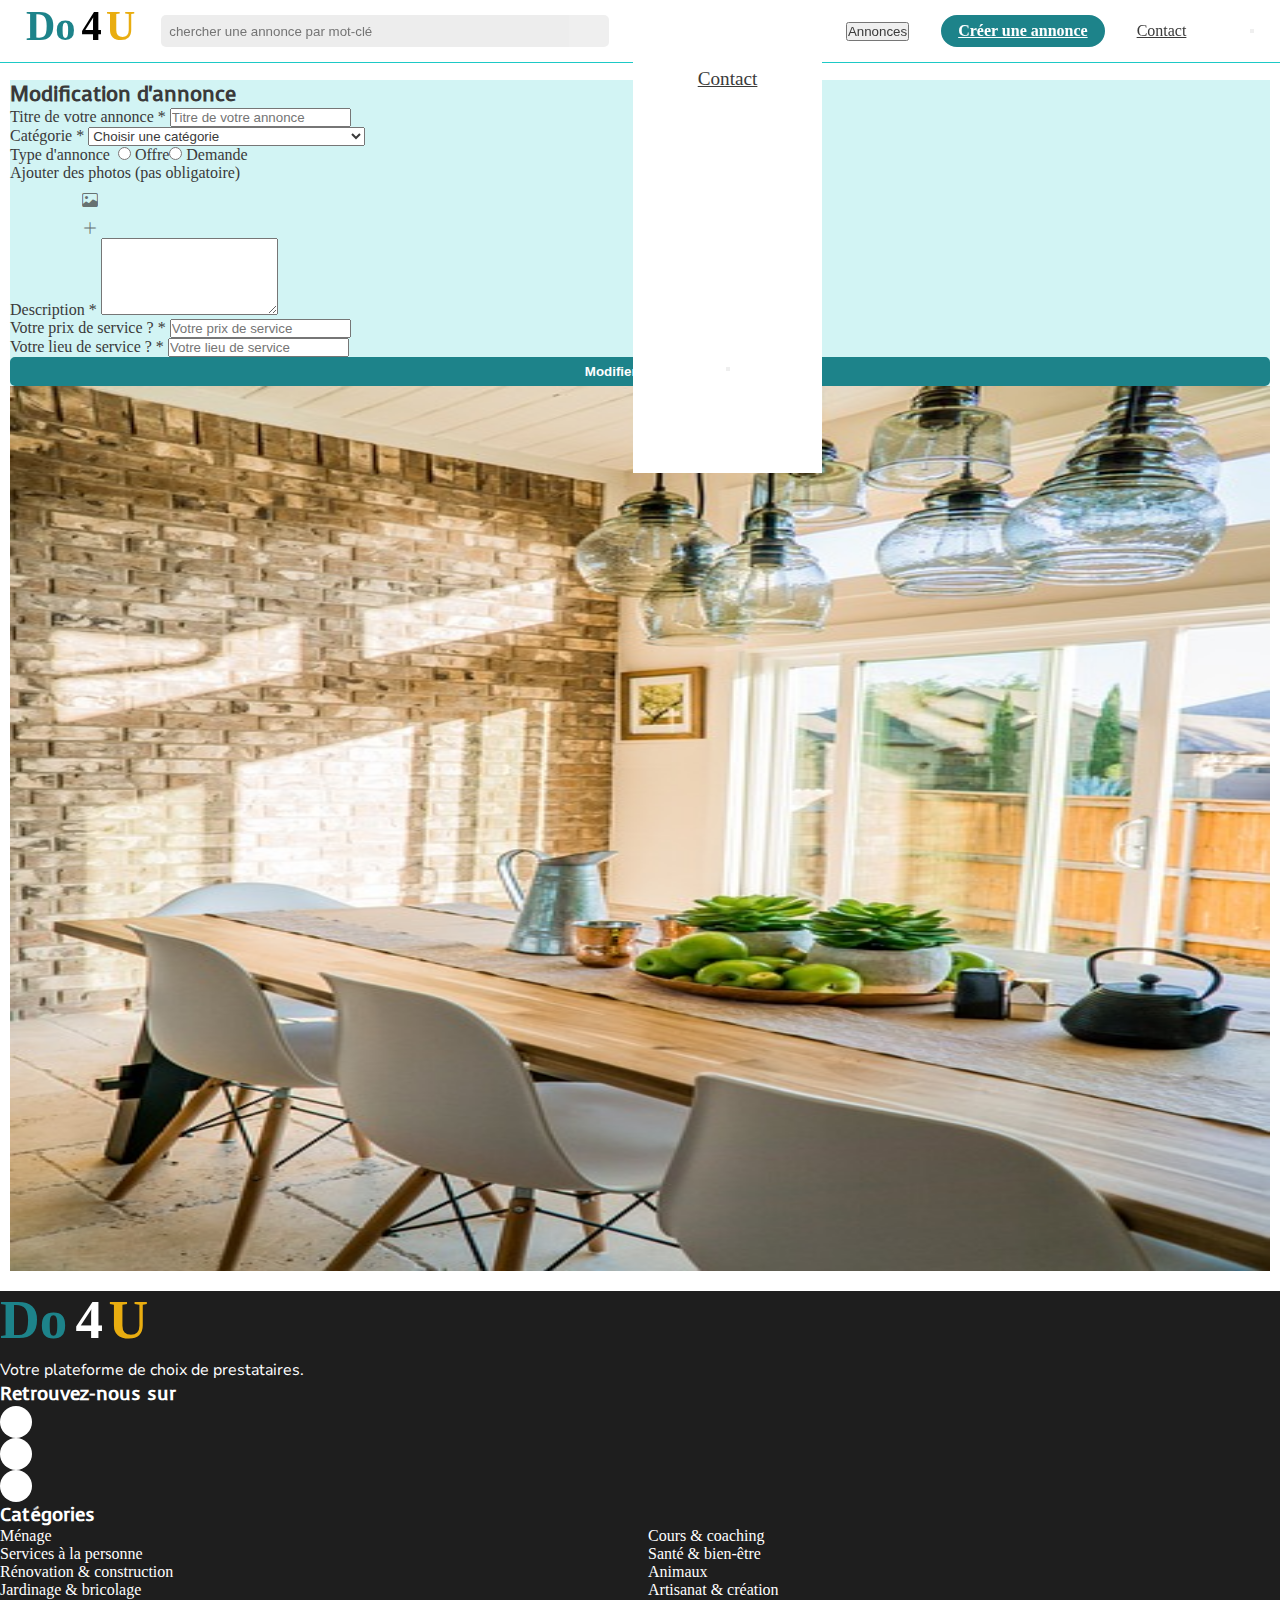
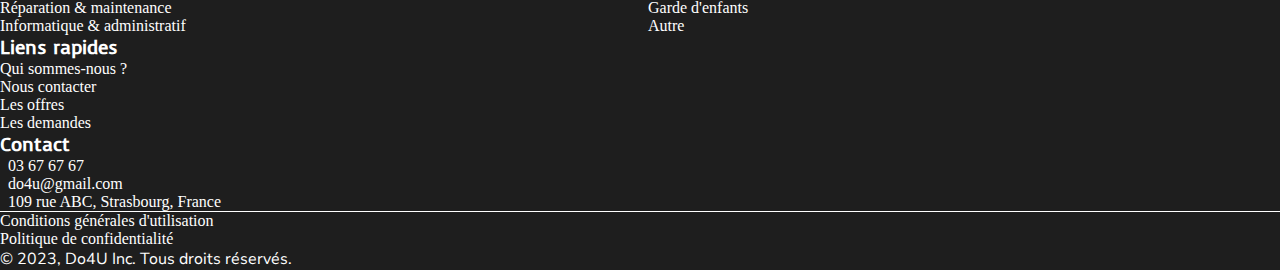
<file: modificationAd.html>
<!DOCTYPE html>
<html lang="fr">
<head>
    <meta charset="UTF-8">
    <meta name="viewport" content="width=device-width, initial-scale=1.0">
    <title>Modification d'annonce</title>
    <link href="https://cdn.jsdelivr.net/npm/bootstrap@5.3.2/dist/css/bootstrap.min.css" rel="stylesheet" integrity="sha384-T3c6CoIi6uLrA9TneNEoa7RxnatzjcDSCmG1MXxSR1GAsXEV/Dwwykc2MPK8M2HN" crossorigin="anonymous">
    <link rel="stylesheet" href="https://cdnjs.cloudflare.com/ajax/libs/font-awesome/6.4.2/css/all.min.css" integrity="sha512-z3gLpd7yknf1YoNbCzqRKc4qyor8gaKU1qmn+CShxbuBusANI9QpRohGBreCFkKxLhei6S9CQXFEbbKuqLg0DA==" crossorigin="anonymous" referrerpolicy="no-referrer" />
    <link rel="stylesheet" href="https://cdn.jsdelivr.net/npm/bootstrap-icons@1.11.1/font/bootstrap-icons.css">
    <link rel="stylesheet" href="../public/sass/main.css">
</head>
<body>
    <header> 
        <nav class="na">
            <input type="checkbox" id="burger-check">            
            <a href="index.html" id="link-logo"><img src="../public/img/logo_do4u.svg" alt="logo Do4U" class="logo"></a> 
            <button class="na__burger-menu" role="button" data-bs-toggle="offcanvas" data-bs-target="#offcanvasTop">
                    <span></span>
                    <span></span>
                    <span></span>
            </button>               
            <form class="na__form na__form--mobile">
                <div class="na__container_fields">
                    <input type="text" placeholder="chercher une annonce par mot-clé" aria-label="Rechercher une annonce" class="na__input">                    
                </div>
                <button class="na__search-glass" type="submit" aria-label="Rechercher"><i class="fa-solid fa-magnifying-glass"></i></button>                  
            </form> 
            <div class="offcanvas offcanvas-end" tabindex="-1" id="offcanvasTop" aria-labelledby="offcanvasEndLabel">
                <div class="offcanvas-header">
                <h2 class="offcanvas-title" id="offcanvasEndLabel"><a href="index.html"><img src="../public/img/logo_do4u.svg" alt="logo Do4U" class="logo"></a></h2>
                <button type="button" class="btn-close text-reset" data-bs-dismiss="offcanvas" aria-label="Close"></button>
                </div>
                <div class="offcanvas-body small">
                    <ul class="na__list--mobile">
                        <li>
                            <button class="link-annonces bg-transparent border-0" role="button"  aria-haspopup="true" aria-expanded="false" aria-label="Afficher les catégories d'annonces">Annonces <i class="fa-solid fa-chevron-down"></i></button>   
                            <ul role="menuitem" class="p-0 na__dropdown na__dropdown_annonces">
                                <li><a href="ads.html">Ménage</a></li>
                                <li><a href="ads.html">Services à la personne</a></li>
                                <li><a href="ads.html">Rénovation & construction</a> </li>
                                <li><a href="ads.html">Jardinage & bricolage</a> </li>
                                <li><a href="ads.html">Réparation & maintenance</a></li> 
                                <li><a href="ads.html">Informatique & administratif</a> </li>
                                <li><a href="ads.html">Cours & coaching</a> </li>
                                <li><a href="ads.html">Santé & bien-être</a> </li>
                                <li><a href="ads.html">Evenements & divertissements</a> </li>
                                <li><a href="ads.html">Animaux</a> </li>
                                <li><a href="ads.html">Artisanat & création</a></li>
                                <li><a href="ads.html">Garde d'enfants</a> </li>
                                <li><a href="ads.html">Autre</a></li> 
                            </ul>
                        </li> 
                        <li>
                            <a href="creationAd.html" class="nav-link button-primary-pill"><i class="fa-solid fa-plus"></i> Créer une annonce</a>   
                        </li> 
                        <li>
                            <a href="contact.html" class="nav-link">Contact</a>   
                        </li> 
                        <li>
                            <a href="messenger.html" class="nav-link" aria-label="Consulter la messagerie"><i class="fa-solid fa-envelope"></i></a>   
                        </li> 
                        <li class="na__link_dropdown" id="dropdown-link-user">
                            <button class="border-0 bg-transparent user-link" role="button" aria-haspopup="true" aria-label="Ouvrir le sous-menu utilisateur"><i class="fa-solid fa-user"></i></button>
                            <ul class="na__dropdown na__dropdown_user" aria-label="Sous-menu utilisateur">
                                <li>
                                    <a href="myProfile.html">Mon profil</a>
                                </li>
                                <li>
                                    <a href="parameters.html">Paramètres</a>
                                </li>
                                <li>
                                    <a href="connexion.html">Déconnexion</a>
                                </li>
                            </ul>   
                        </li> 
                    </ul>   
                </div>
            </div>
            <ul class="na__list p-0">
                <li class="dropdown-link-annonces">
                    <button  class="bg-transparent border-0 link-annonces" aria-haspopup="true" aria-label="Ouvrir le sous-menu" aria-expanded="false">Annonces <i class="fa-solid fa-chevron-down"></i></button>   
                    <ul role="menuitem" class="na__dropdown na__dropdown_annonces">
                        <li><a href="ads.html">Ménage</a></li>
                        <li><a href="ads.html">Services à la personne</a></li>
                        <li><a href="ads.html">Rénovation & construction</a> </li>
                        <li><a href="ads.html">Jardinage & bricolage</a> </li>
                        <li><a href="ads.html">Réparation & maintenance</a></li> 
                        <li><a href="ads.html">Informatique & administratif</a> </li>
                        <li><a href="ads.html">Cours & coaching</a> </li>
                        <li><a href="ads.html">Santé & bien-être</a> </li>
                        <li><a href="ads.html">Evenements & divertissements</a> </li>
                        <li><a href="ads.html">Animaux</a> </li>
                        <li><a href="ads.html">Artisanat & création</a></li>
                        <li><a href="ads.html">Garde d'enfants</a> </li>
                        <li><a href="ads.html">Autre</a></li> 
                    </ul>
                </li> 
                <li>
                    <a href="creationAd.html" class="nav-link button-primary-pill"><i class="fa-solid fa-plus"></i> Créer une annonce</a>   
                </li> 
                <li>
                    <a href="contact.html" class="nav-link">Contact</a>   
                </li> 
                <li>
                    <a href="messenger.html" class="nav-link" aria-label="Consulter la messagerie"><i class="fa-solid fa-envelope"></i></a>   
                </li> 
                <li class="na__link_dropdown" id="dropdown-link-user">
                    <button class="border-0 nav-link user-link" aria-haspopup="true" aria-label="Ouvrir le sous-menu utilisateur" role="button"><i class="fa-solid fa-user"></i></button>
                    <ul class="na__dropdown na__dropdown_user" aria-label="Sous-menu utilisateur">
                        <li>
                            <a href="myProfile.html">Mon profil</a>
                        </li>
                        <li>
                            <a href="parameters.html">Paramètres</a>
                        </li>
                        <li>
                            <a href="connexion.html">Déconnexion</a>
                        </li>
                    </ul>   
                </li> 
            </ul>              
        </nav>          
    </header>
    <main>
        <section class="creation">
            <div class="crea p-5">
                <div class="container-fluid">
                    <div class="row d-flex">
                        <!-- Colonne gauche avec formulaire -->
                        <div class="col-md-8 mb-5 left-column flex-fill">
                            <div class="card cardCre">
                                <div class="card-body">
                                    <h3>Modification d'annonce</h3>
    
                                    <!-- Titre de l'annonce -->
                                    <div class="mb-3">
                                        <label for="annonceTitle" class="form-label">Titre de votre annonce *</label>
                                        <input type="text" class="form-control" id="annonceTitle" placeholder="Titre de votre annonce">
                                    </div>
    
                                    <!-- Catégorie -->
                                    <div class="mb-3">
                                        <label for="categorieSelect" class="form-label">Catégorie *</label>
                                        <select class="form-select" id="categorieSelect">
                                            <option selected>Choisir une catégorie</option>
                                            <option value="1">ménage, nettoyage, services à la personne</option>
                                            <option value="2">rénovation & construction</option>
                                            <option value="3">réparation et maintenance</option>
                                            <option value="4">informatique & administratif</option>
                                            <option value="5">cours et coaching</option>
                                            <option value="6">santé et bien être</option>
                                            <option value="7">evénements et divertissements</option>
                                            <option value="8">animaux</option>
                                            <option value="9">artisanat & création</option>
                                            <option value="10">enfants</option>
                                            <option value="11">autre</option>
                                        </select>
                                    </div>
    
                                    <!-- Type d'annonce -->
                                    <div class="mb-3 typecheck">
                                        <span>Type d'annonce &nbsp;</span>
                                        <div class="form-check form-check-inline">
                                            <input class="form-check-input" type="radio" name="inlineRadioOptions" id="inlineRadio1" value="option1">
                                            <label class="form-check-label" for="inlineRadio1">Offre</label>
                                        </div>
                                        <div class="form-check form-check-inline">
                                            <input class="form-check-input" type="radio" name="inlineRadioOptions" id="inlineRadio2" value="option2">
                                            <label class="form-check-label" for="inlineRadio2">Demande</label>
                                        </div>
                                    </div>
    
                                    <!-- Ajouter des photos -->
                                    <div class="addphoto mb-3">
                                        <span>Ajouter des photos (pas obligatoire)</span>
                                        <div class="icone row justify-content-evenly">
                                            <div class="card icone-card">
                                                <div class="card-body">
                                                    <i class="bi bi-image fa-5x photo-icon"></i>
                                                </div>
                                            </div>
                                            <div class="card icone-card">
                                                <div class="card-body mt-3">
                                                    <i class="bi bi-plus-lg fa-3x plus-icon"></i>
                                                </div>
                                            </div>
                                        </div>
                                    </div>
    
                                <div class="container-fluid">
                                    <div class="mb-3">
                                        <label for="annonceDescription" class="form-label">Description *</label>
                                        <textarea class="form-control" id="annonceDescription" rows="5"></textarea>
                                    </div>
                                    <div class="mb-3">
                                        <label for="annoncePrix" class="form-label">Votre prix de service ? *</label>
                                        <input type="text" class="form-control" id="annoncePrix" placeholder="Votre prix de service">
                                    </div>
                                    <div class="mb-3">
                                        <label for="annonceLieu" class="form-label">Votre lieu de service ? *</label>
                                        <input type="text" class="form-control" id="annonceLieu" placeholder="Votre lieu de service">
                                    </div>
    
                                    <!-- Bouton -->
                                    <div class="d-grid gap-2">
                                        <button class="button-primary-regular" type="button">Modifier annonce</button>
                                    </div>
                                </div>
                            </div>
                        </div>
                    </div>
                        <div class="col-md-4 imgcontainer flex-fill">
                            <img src="./../public/img/Img_page_ads/kit.jpg" class="img-fluid d-none d-md-block"  alt="Image">
                        </div>
                    </div>
                </div>
            </div>
    </section>
    </main>   
    <footer class="footer-element pt-5">
        <section class="container">
            <div class="row mb-4">
                <div class="col-12 col-lg-4 text-center text-lg-start mb-3 mb-lg-0">
                    <img src="../public/img/logo_do4u_footer.svg" alt="logo de Do4U" class="footer-element__logo">
                    <p class="text-lg-start">Votre plateforme de choix de prestataires.</p>

                    <h2 class="text-center text-lg-start pb-3 footer-element__title">Retrouvez-nous sur</h2>
                    <ul class="footer-element__medias d-flex justify-content-center justify-content-lg-start gap-2 ps-0" aria-label="Réseaux sociaux">
                        <li class="d-flex justify-content-center align-items-center"><a href="https://twitter.com" aria-label="Notre compte x (Twitter)"><i class="fa-brands fa-x-twitter"></i></a></li>
                        <li class="d-flex justify-content-center align-items-center"><a href="https://www.facebook.com" aria-label="Notre page Facebook"><i class="fa-brands fa-facebook-f"></i></a></li>
                        <li class="d-flex justify-content-center align-items-center"><a href="https://www.instagram.com/" aria-label="Notre compte Instagram"><i class="fa-brands fa-instagram"></i></a></li>
                    </ul>
                </div>
                <div class="col-12 col-lg-4">
                    <h2 class="text-center text-lg-start footer-element__categories footer-element__title"  role="button" tabindex="0" aria-label="Sur mobile ou tablette, cliquez ici pour obtenir la liste des catégories d'annonces">Catégories &nbsp;<i class="fa-solid fa-caret-down text-white"></i></h2>
                    <ul class="ps-0 footer-element__dropdown" aria-label="Catégories d'annonces">
                        <li><a href="ads.html" class="small">Ménage</a></li>
                        <li><a href="ads.html" class="small">Services à la personne</a></li>
                        <li><a href="ads.html" class="small">Rénovation & construction</a></li>
                        <li><a href="ads.html" class="small">Jardinage & bricolage</a></li>
                        <li><a href="ads.html" class="small">Réparation & maintenance</a></li>
                        <li><a href="ads.html" class="small">Informatique & administratif</a></li>
                        <li><a href="ads.html" class="small">Cours & coaching</a></li>
                        <li><a href="ads.html" class="small">Santé & bien-être</a></li>
                        <li><a href="ads.html" class="small">Animaux</a></li>
                        <li><a href="ads.html" class="small">Artisanat & création</a></li>
                        <li><a href="ads.html" class="small">Garde d'enfants</a></li>
                        <li><a href="ads.html" class="small">Autre</a></li> 
                    </ul>                        
                </div>
                <div class="col-12 col-lg-2 footer-element__container-nous-contacter">
                    <h2 class="footer-element__mobile--hidden footer-element__title">Liens rapides</h2>
                    <ul class="ps-0">
                        <li class="footer-element__mobile--hidden"><a href="contact.html" class="small">Qui sommes-nous ?</a></li>
                        <li class="text-center text-lg-start footer-element__nous-contacter-link"><a href="contact.html" class="small">Nous contacter</a></li>
                        <li class="footer-element__mobile--hidden"><a href="ads.html" class="small">Les offres</a></li>
                        <li class="footer-element__mobile--hidden"><a href="ads.html" class="small">Les demandes</a></li>
                    </ul>
                </div>
                <div class="col-12 col-lg-2 footer-element__mobile--hidden">
                    <h2 class="footer-element__title">Contact</h2>
                    <ul class="ps-0">
                        <li class="small mb-1"><i class="fa-solid fa-phone-volume footer-element__icon--white"></i>&nbsp; 03 67 67 67</li>
                        <li class="small mb-1"><i class="fa-solid fa-envelope footer-element__icon--white"></i>&nbsp; do4u@gmail.com</li>
                        <li class="small mb-1"><i class="fa-solid fa-map footer-element__icon--white"></i>&nbsp; 109 rue ABC, Strasbourg, France</li>
                    </ul>
                </div>            
            </div>
        </section>   
        <div class="footer-element__divider"></div>
        <section class="container py-2">
            <div class="d-flex gap-4 flex-column text-center gap-lg-0 text-lg-start flex-lg-row justify-content-lg-between mb-0 footer-element__infos">
                <ul class="d-flex gap-4 flex-column flex-lg-row ps-0 mb-0 gap-lg-3 pt-2">
                    <li><a href="cgu.html" class="small">Conditions générales d'utilisation</a></li>
                    <li><a href="politique.html" class="small">Politique de confidentialité</a></li>
                </ul>
                <p class="mb-0 mt-2 small">&copy; 2023, Do4U Inc. Tous droits réservés.</p>
            </div>                
        </section>         
    </footer>
    <script src="https://cdn.jsdelivr.net/npm/bootstrap@5.3.2/dist/js/bootstrap.bundle.min.js" integrity="sha384-C6RzsynM9kWDrMNeT87bh95OGNyZPhcTNXj1NW7RuBCsyN/o0jlpcV8Qyq46cDfL" crossorigin="anonymous"></script>
    <script src="../public/js/script.js"></script>
</body>
</html>
</file>
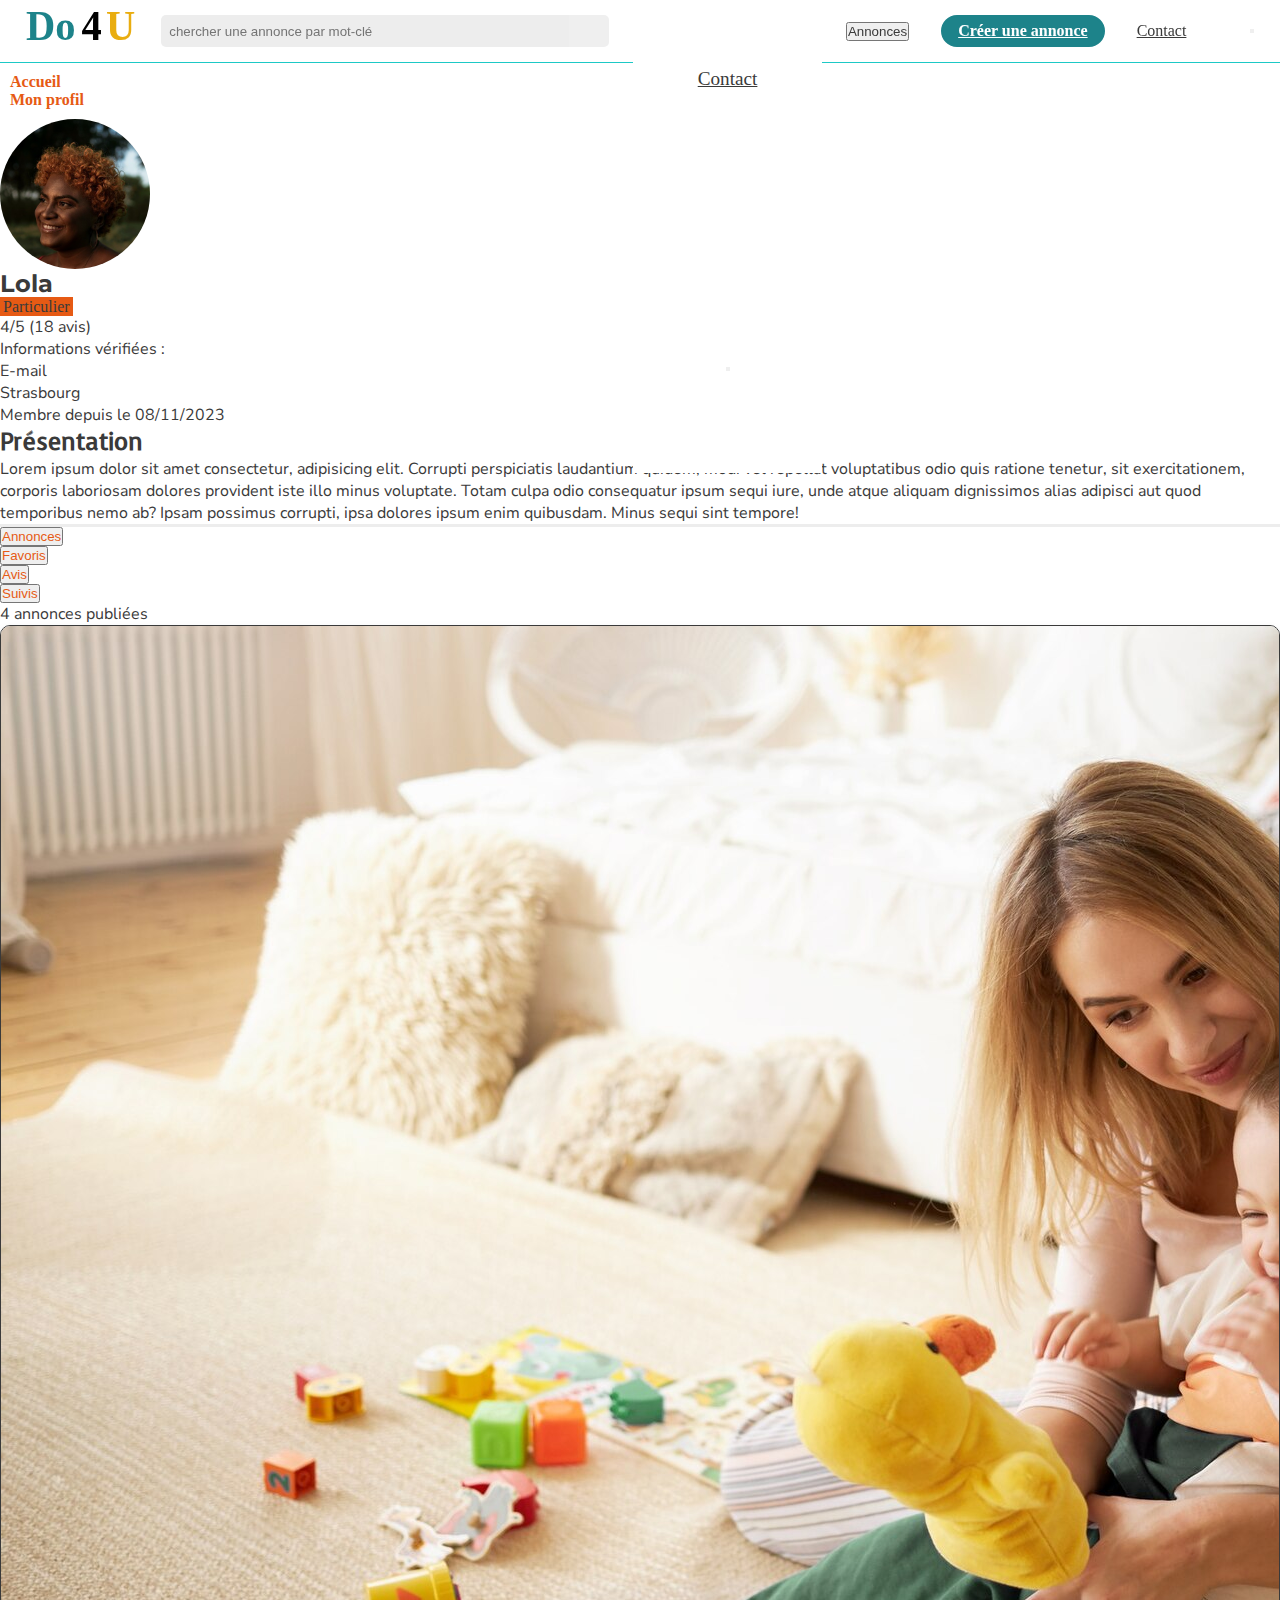
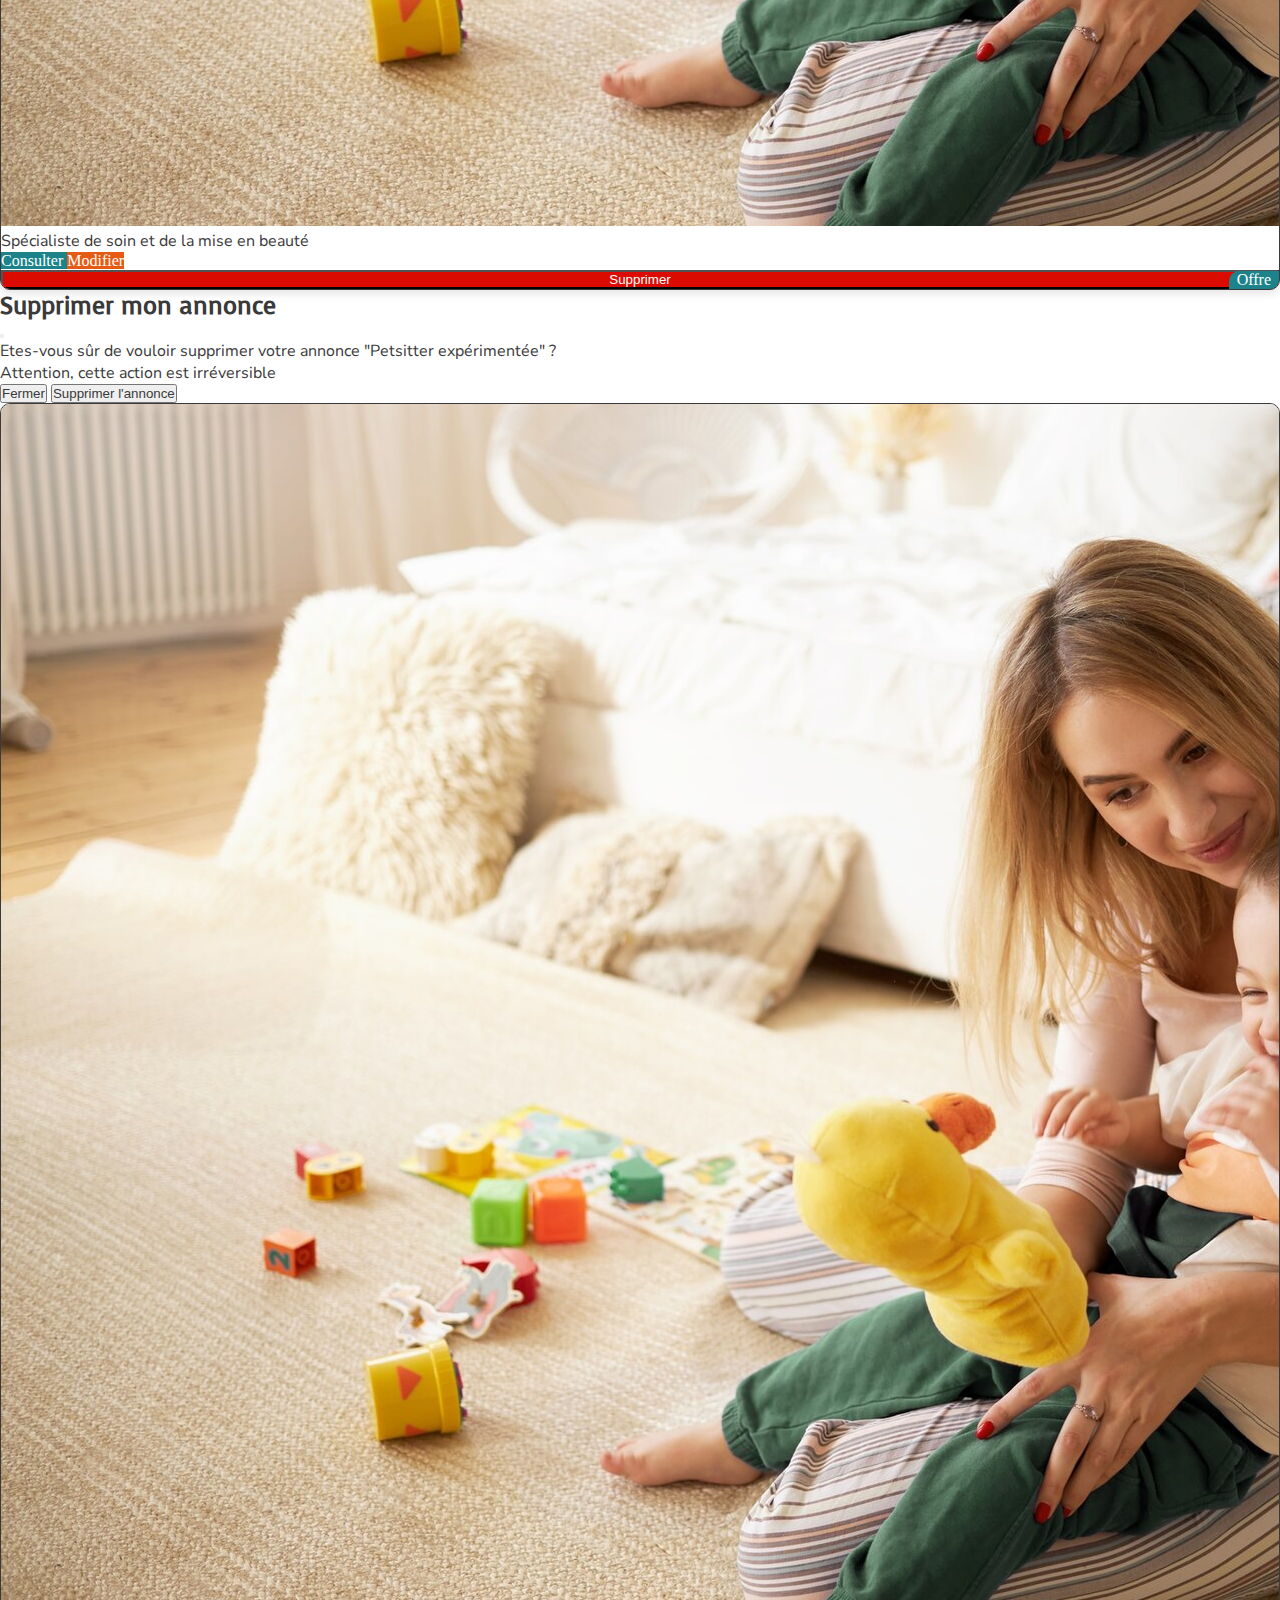
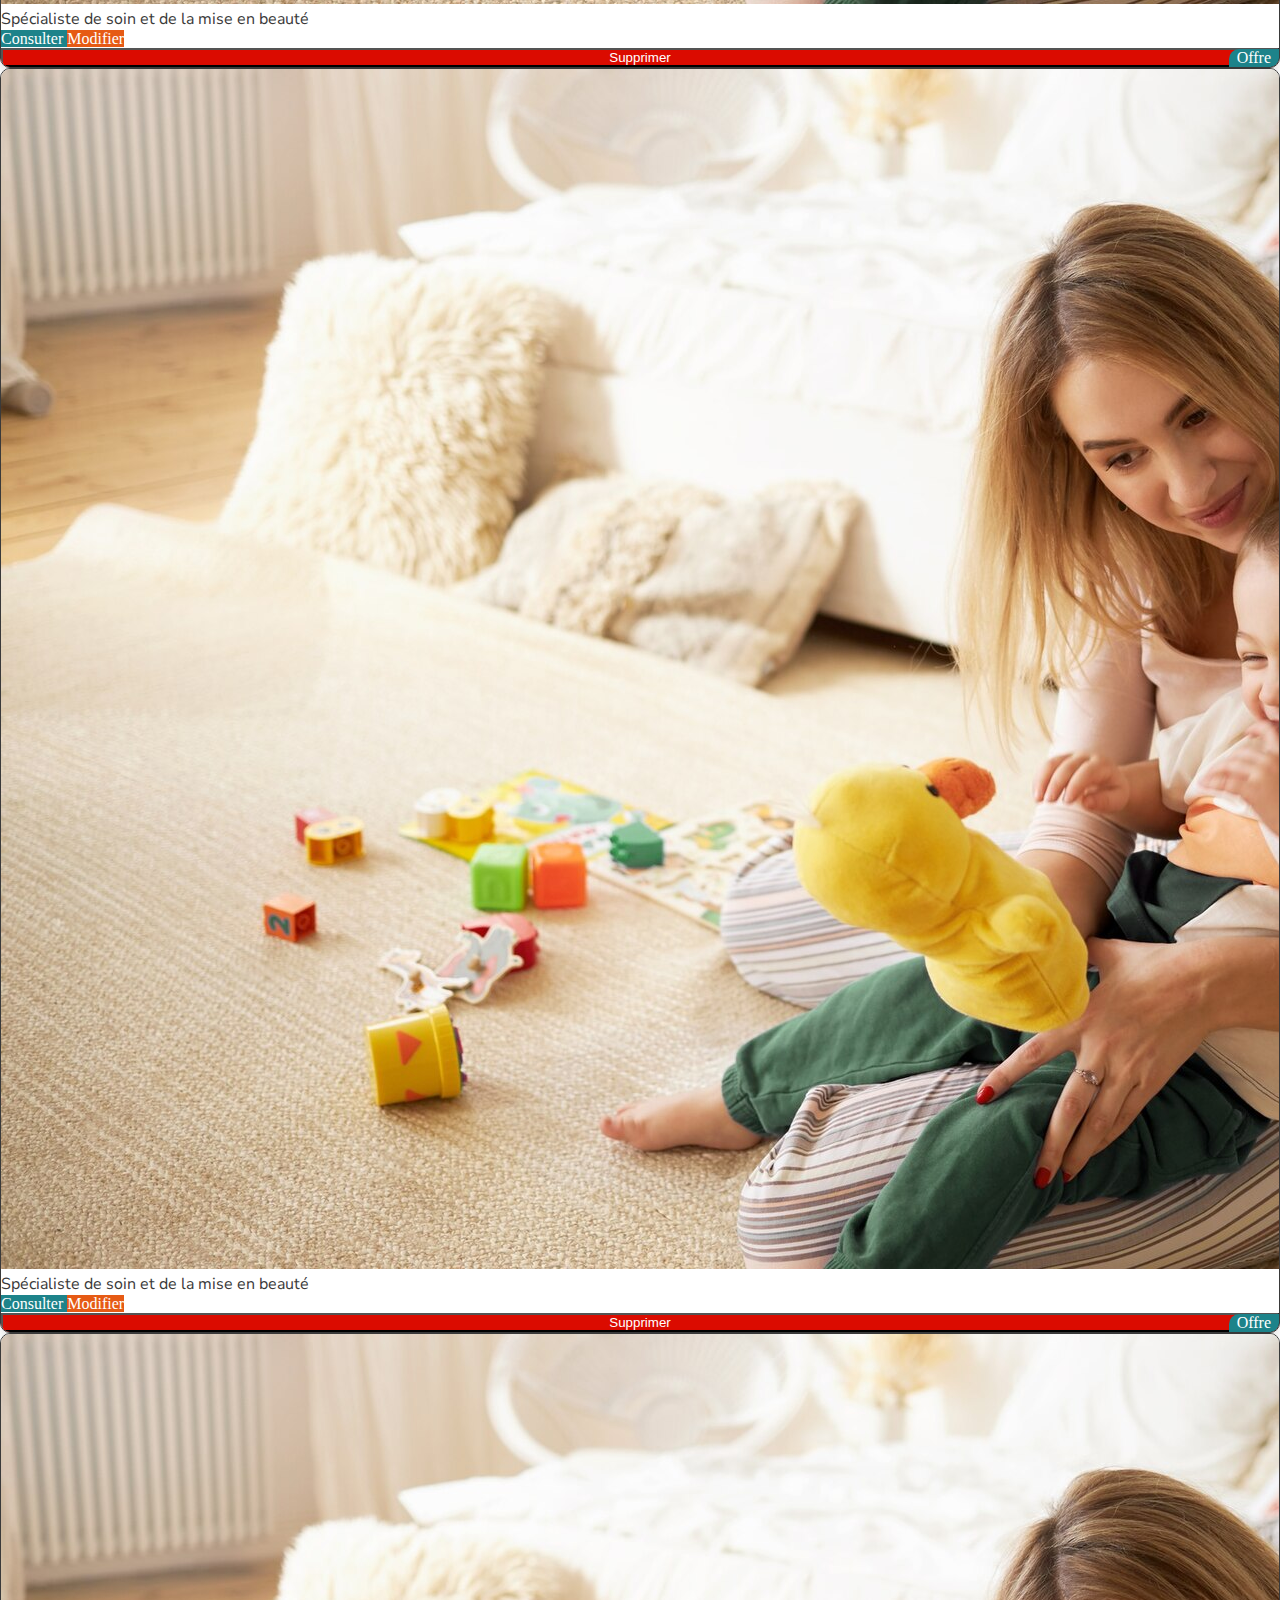
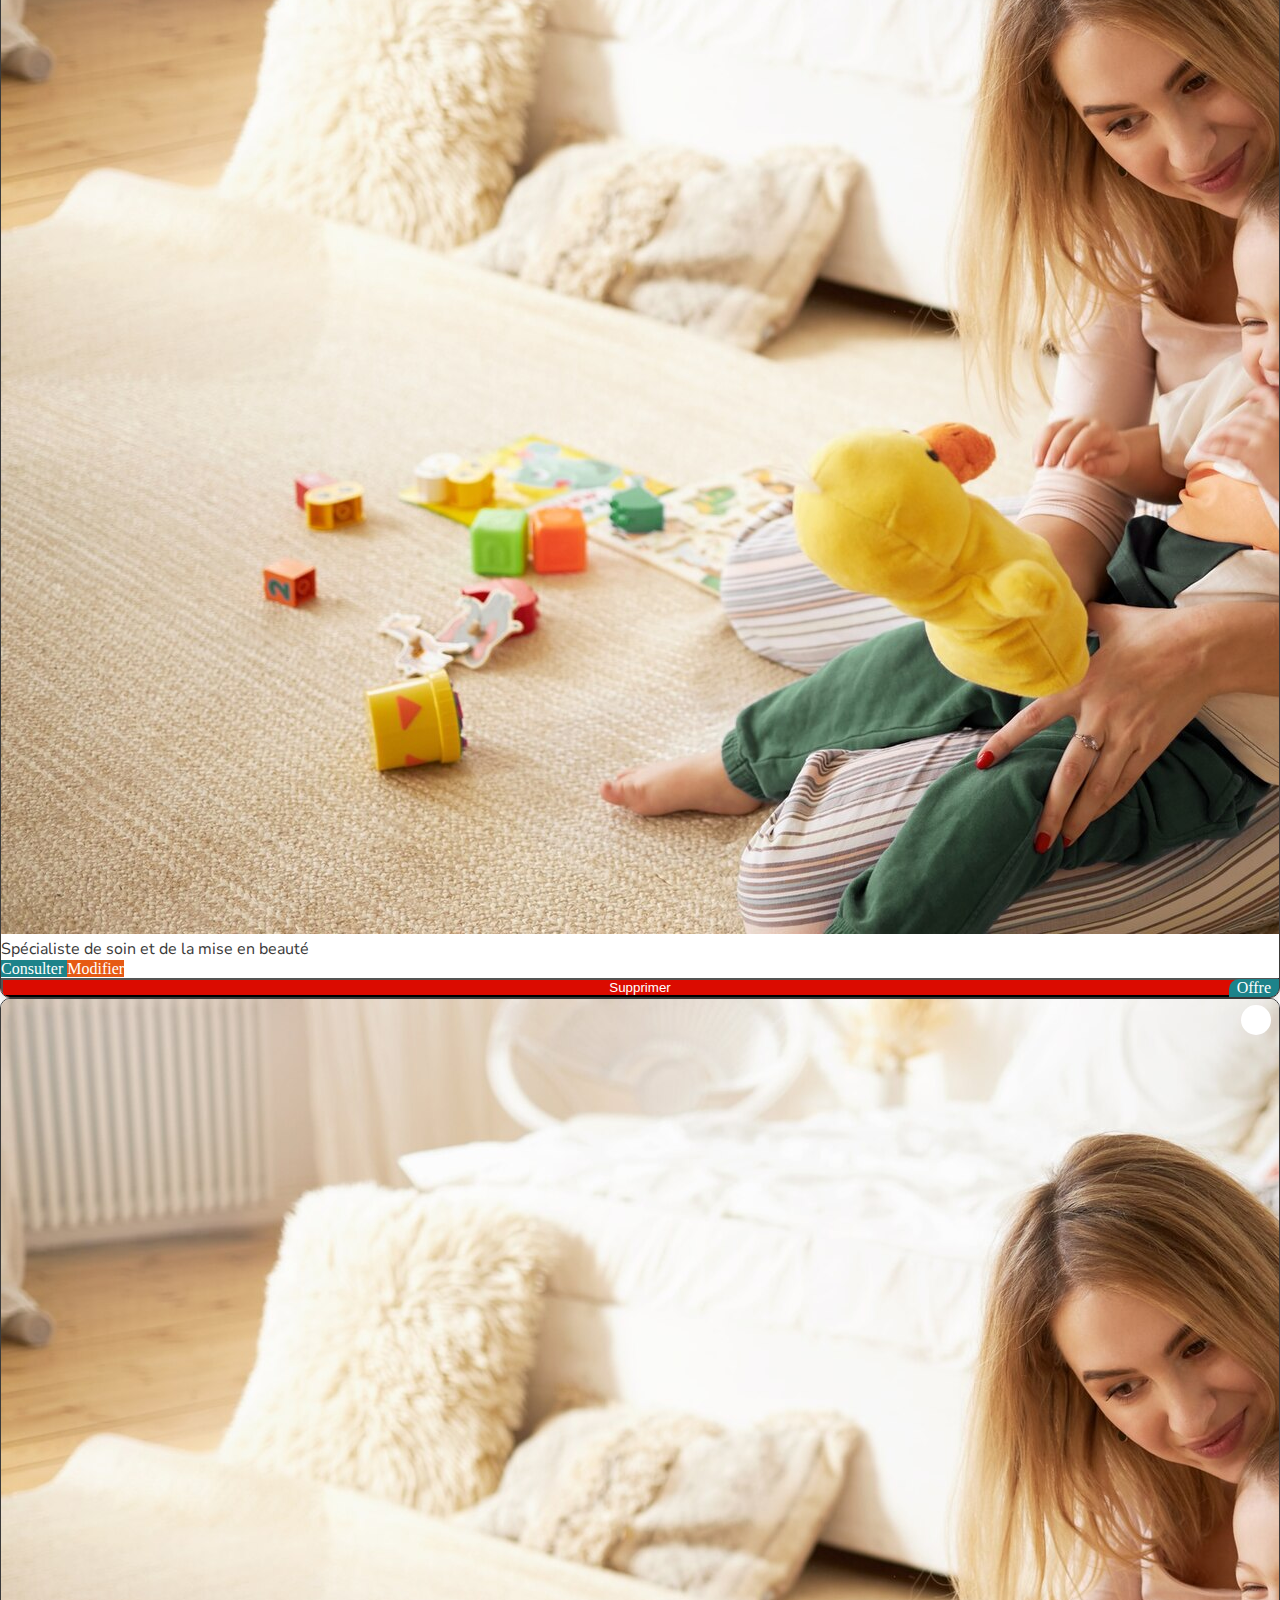
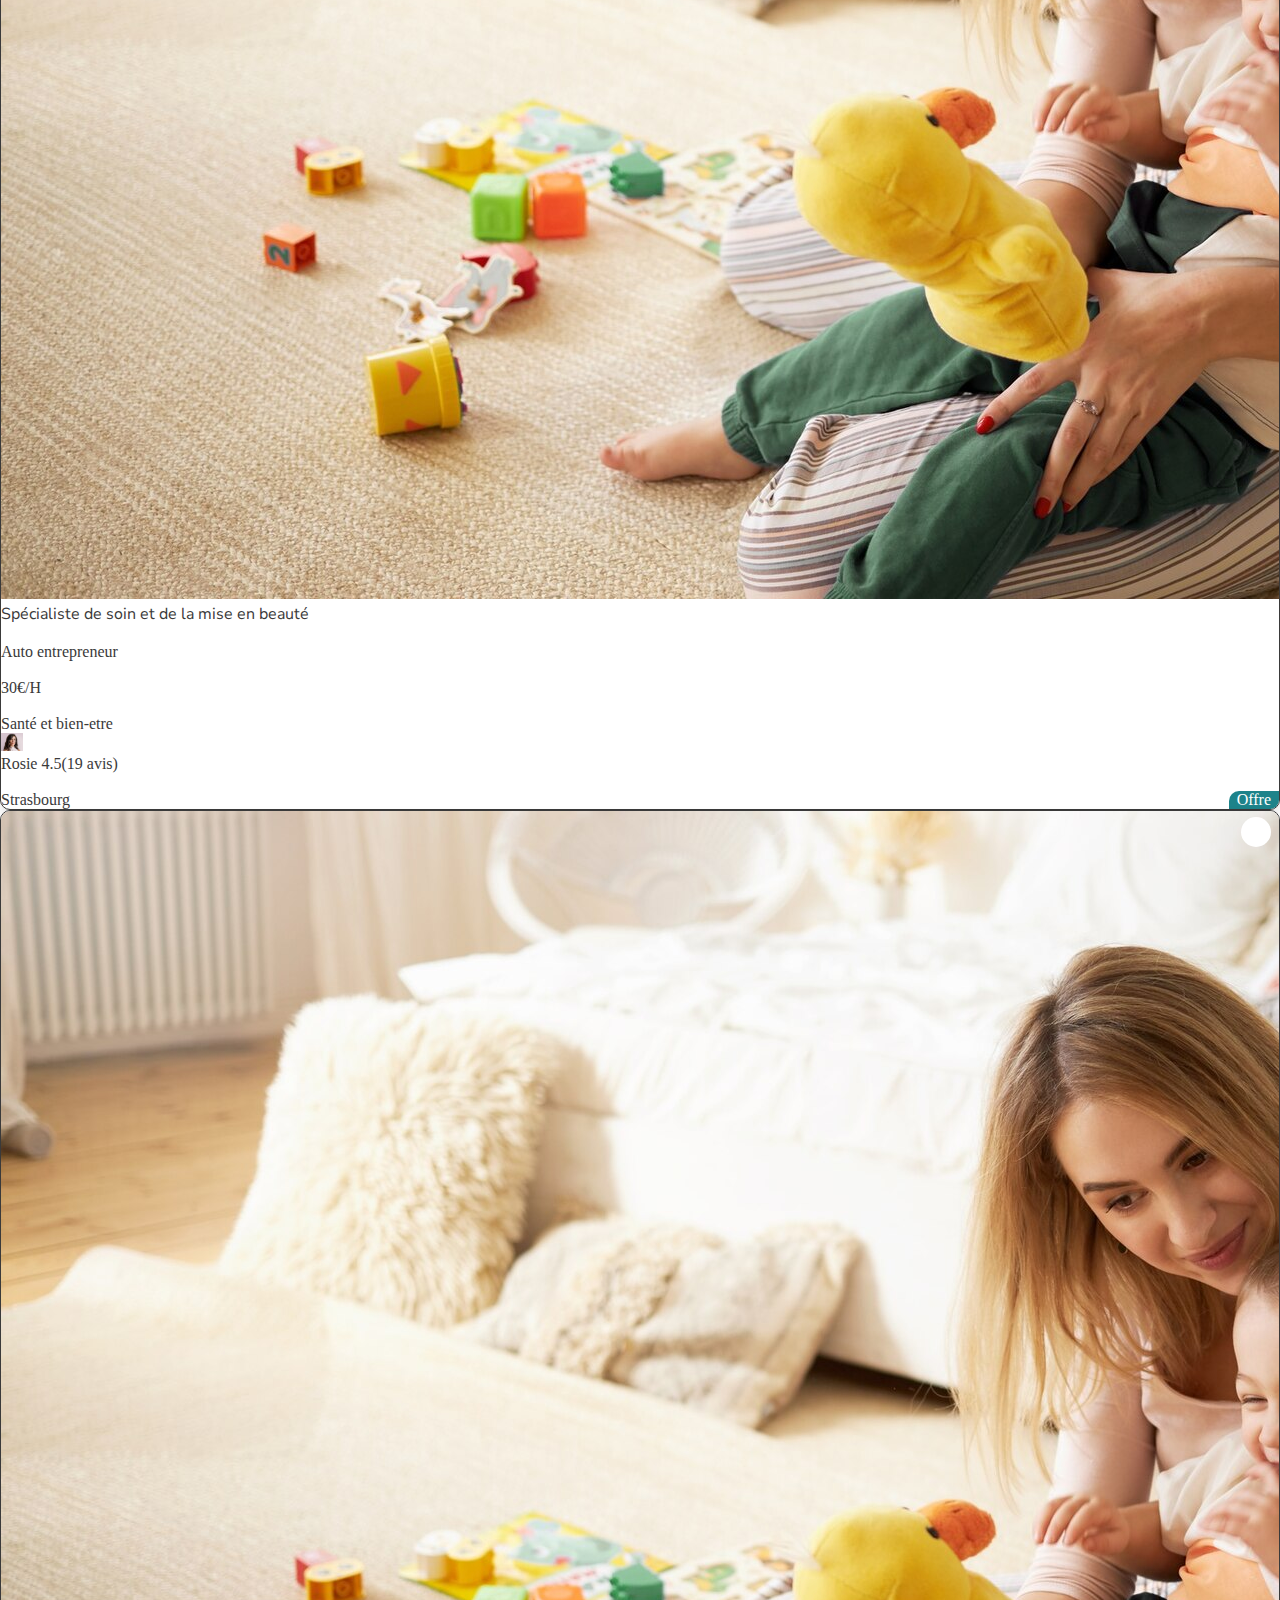
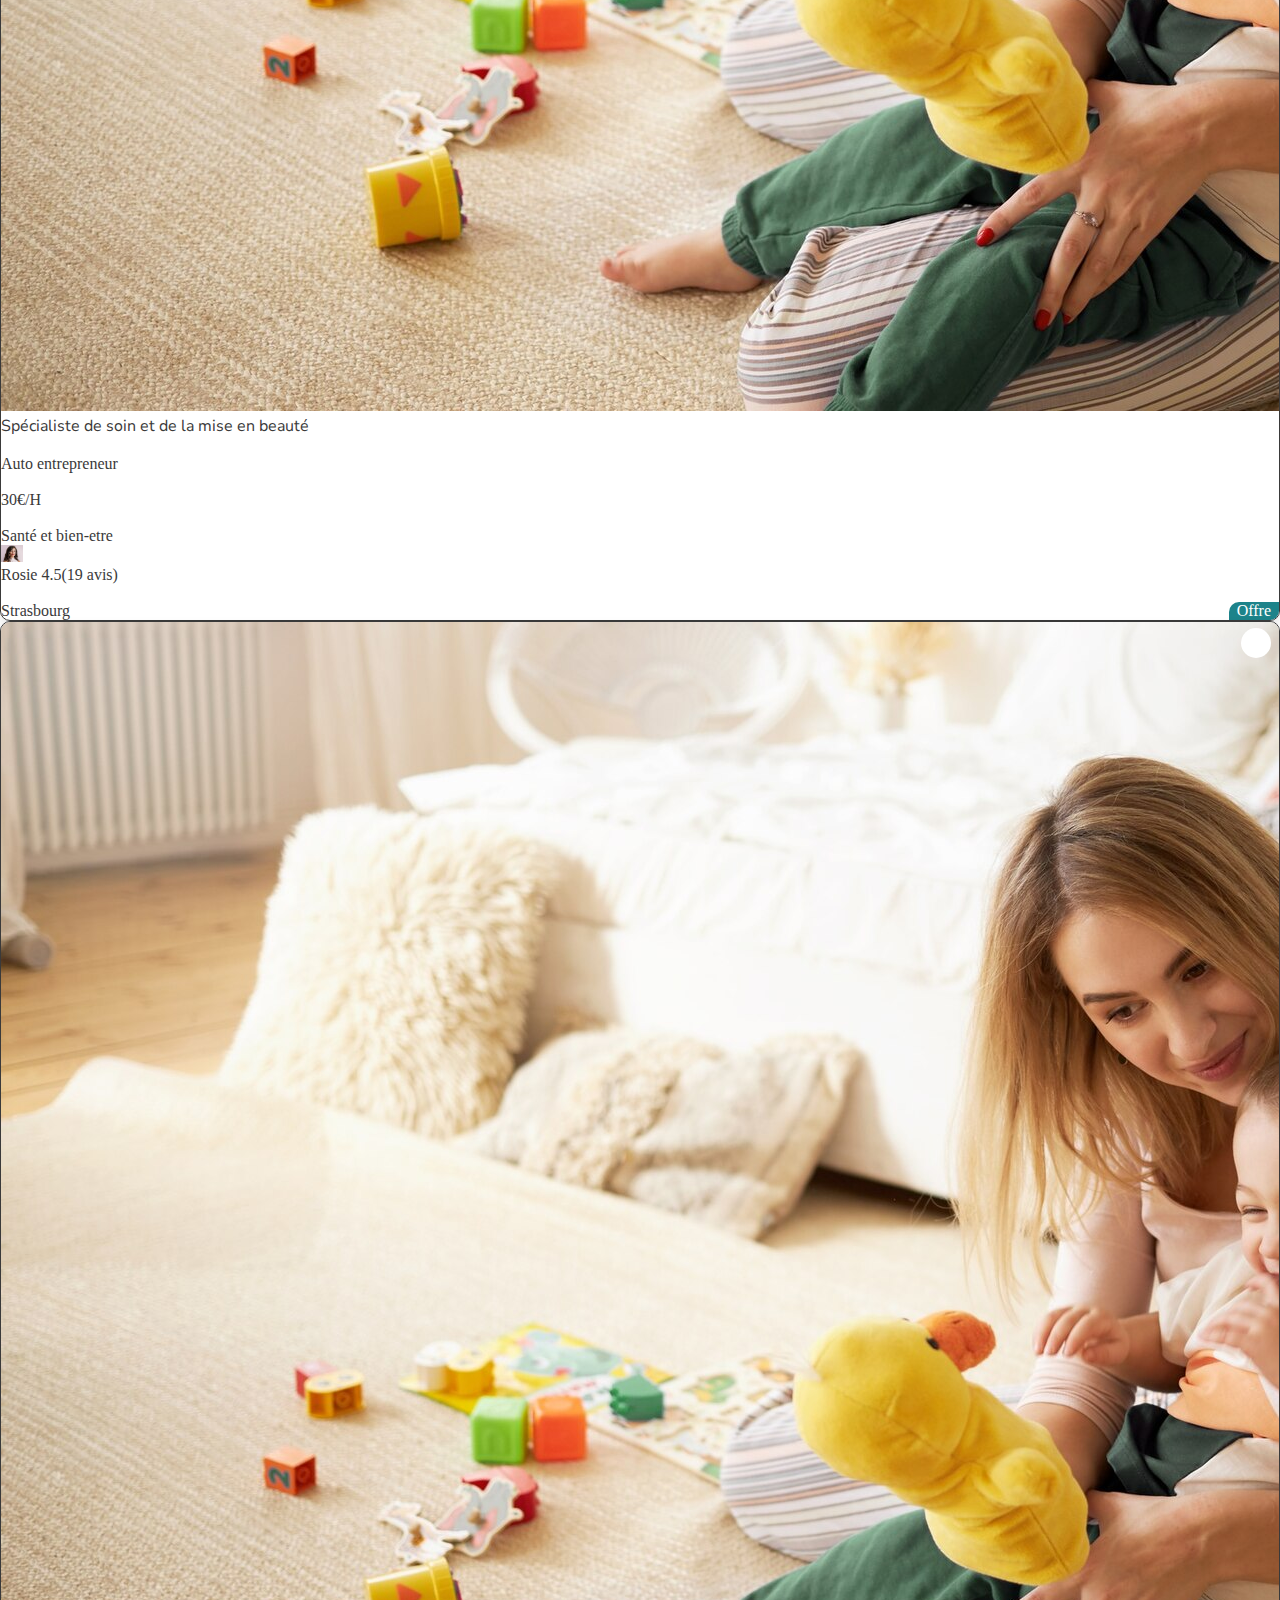
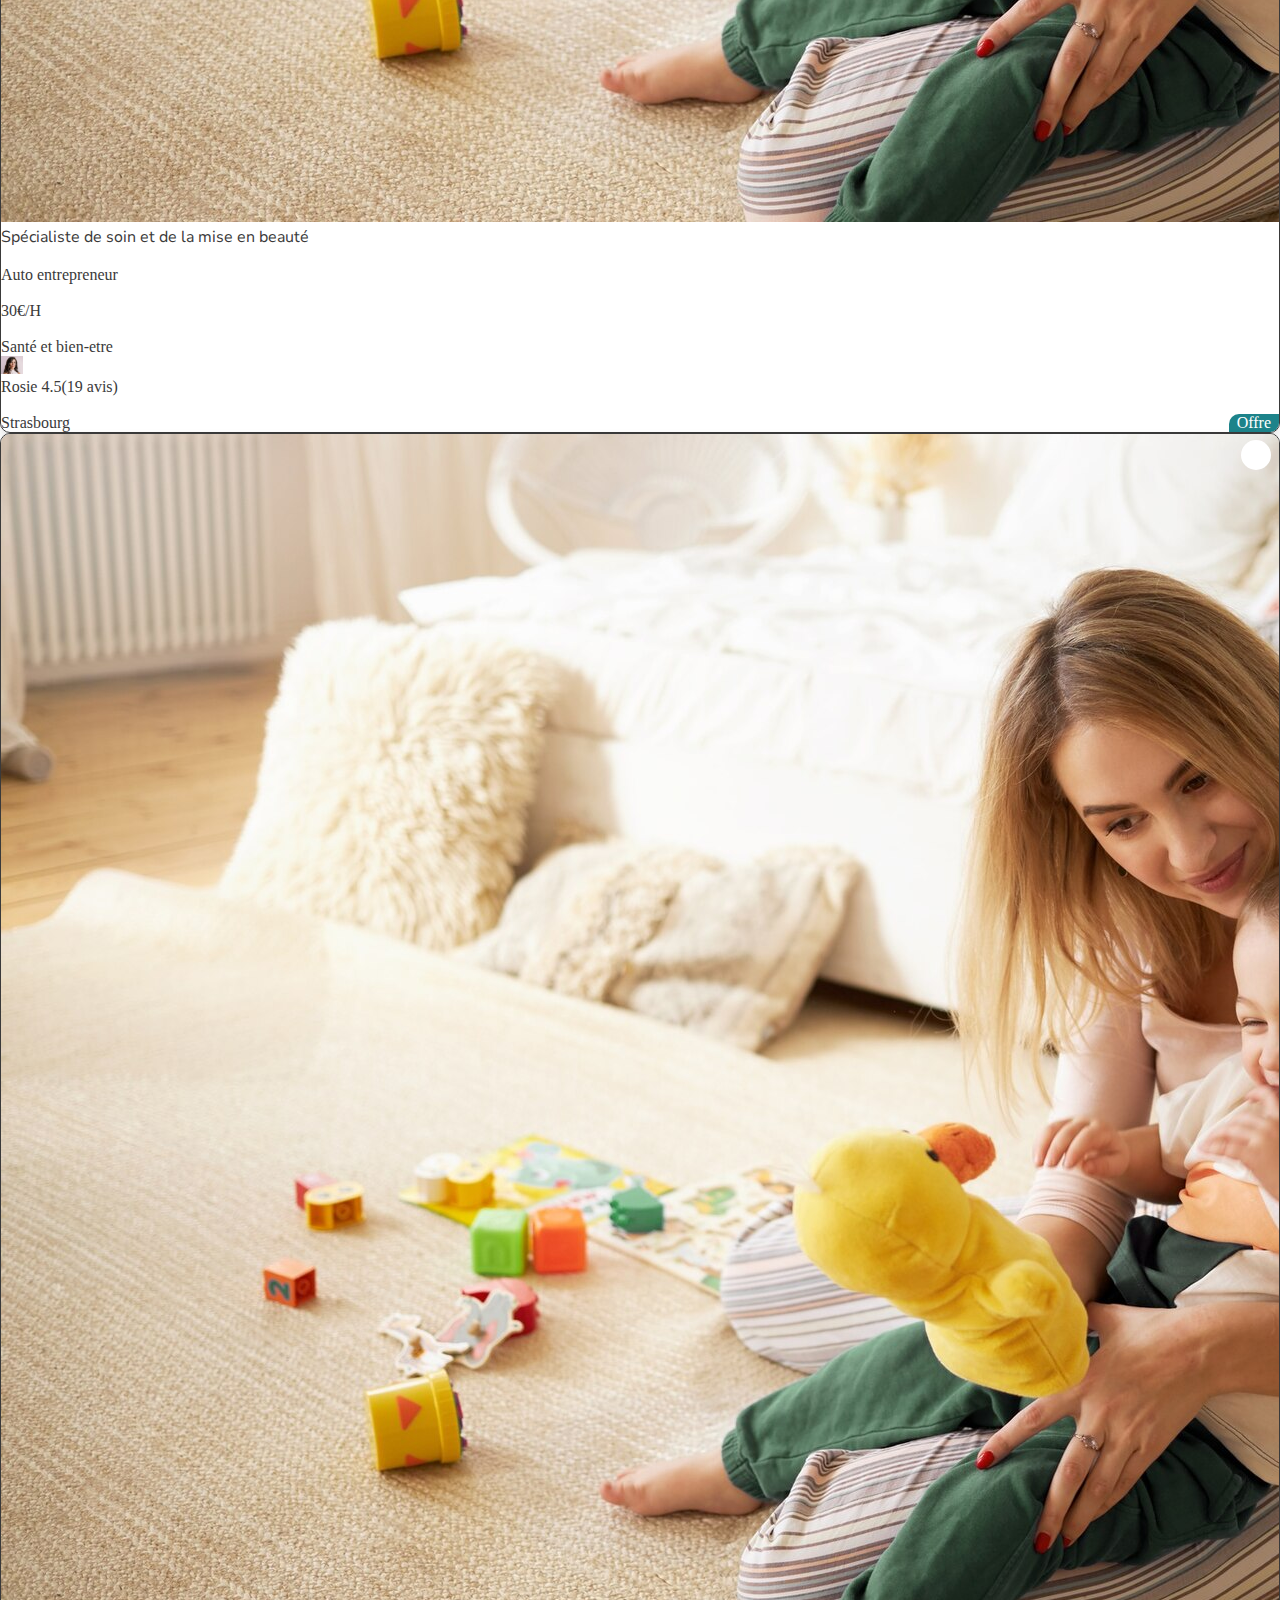
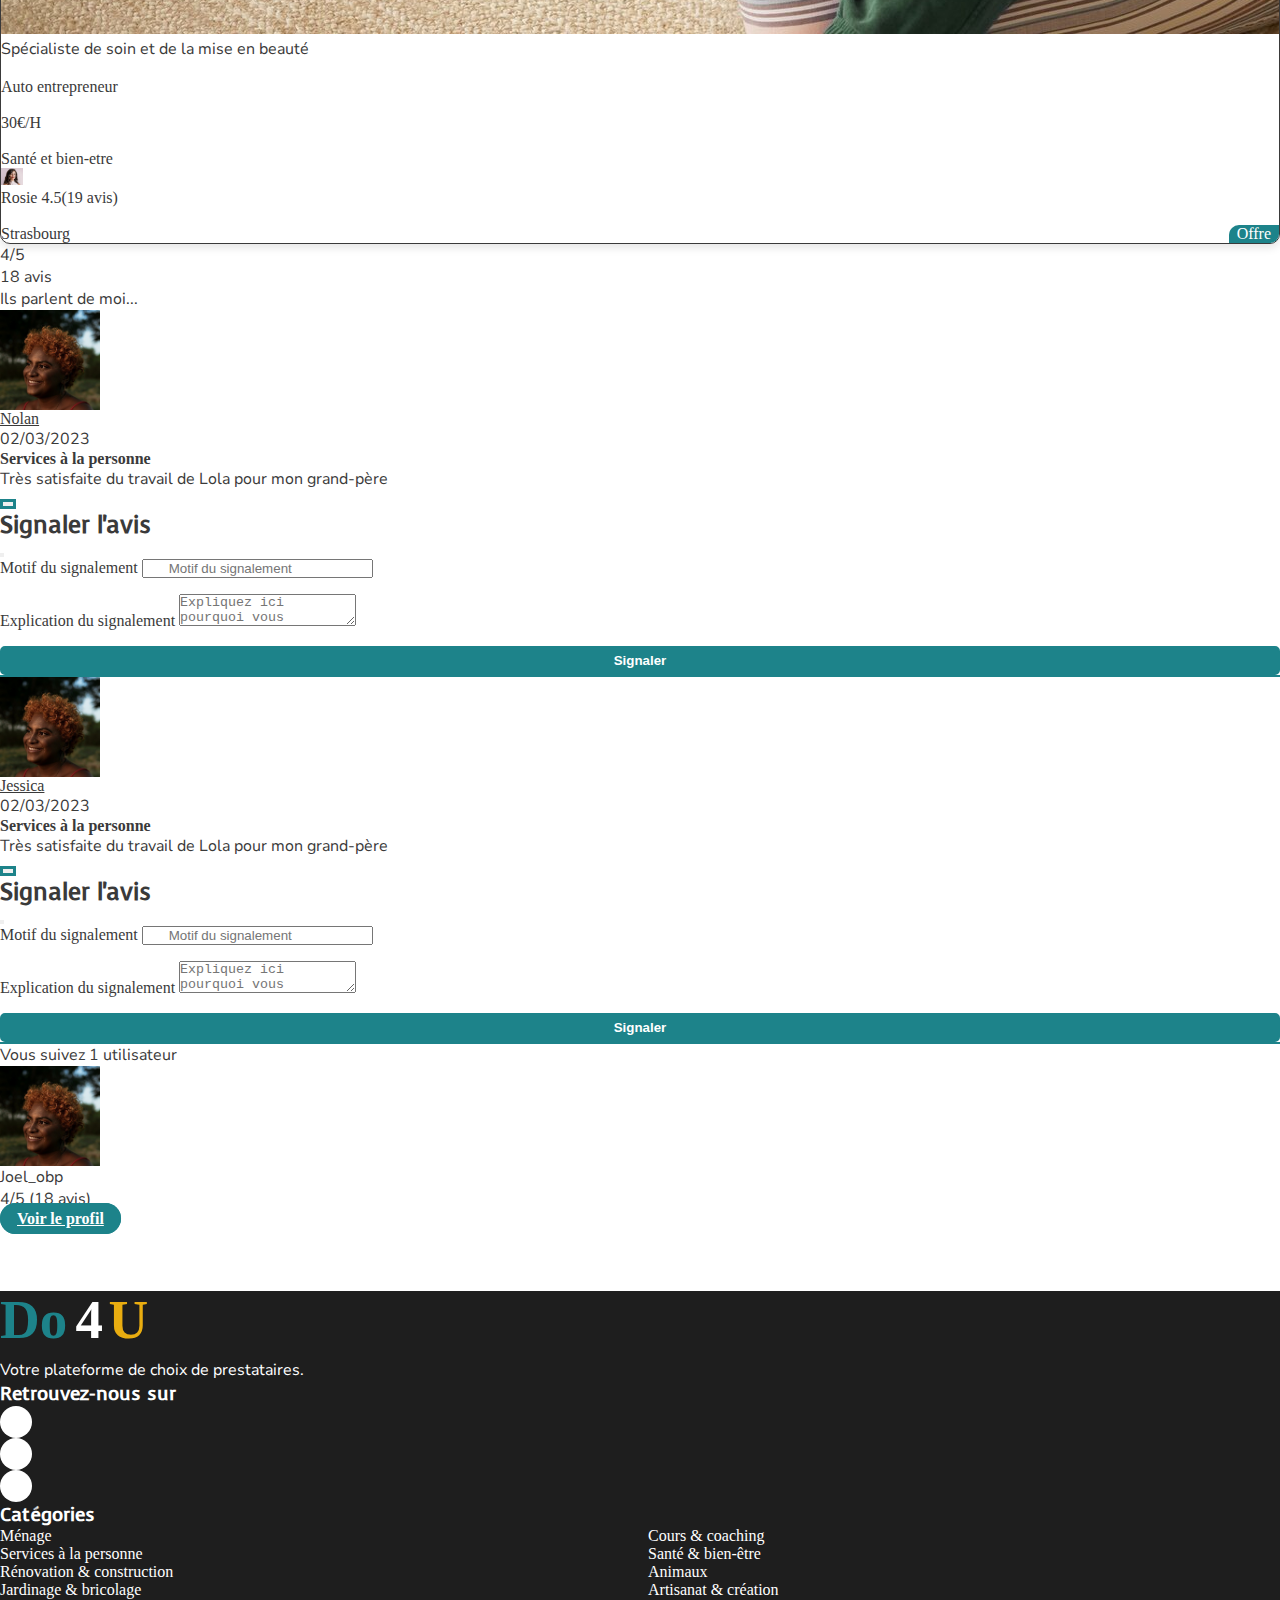
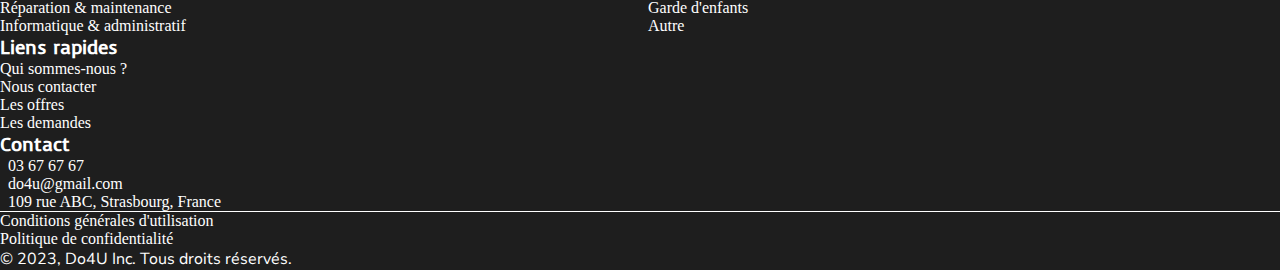
<file: myProfile.html>
<!DOCTYPE html>
<html lang="fr">
<head>
    <meta charset="UTF-8">
    <meta name="viewport" content="width=device-width, initial-scale=1.0">
    <title>Mon profil</title>
    <link rel="icon" href="../public/img/logo_do4u.svg">
    <link href="https://cdn.jsdelivr.net/npm/bootstrap@5.3.2/dist/css/bootstrap.min.css" rel="stylesheet" integrity="sha384-T3c6CoIi6uLrA9TneNEoa7RxnatzjcDSCmG1MXxSR1GAsXEV/Dwwykc2MPK8M2HN" crossorigin="anonymous">
    <link rel="stylesheet" href="https://cdnjs.cloudflare.com/ajax/libs/font-awesome/6.4.2/css/all.min.css" integrity="sha512-z3gLpd7yknf1YoNbCzqRKc4qyor8gaKU1qmn+CShxbuBusANI9QpRohGBreCFkKxLhei6S9CQXFEbbKuqLg0DA==" crossorigin="anonymous" referrerpolicy="no-referrer" />
    <link rel="stylesheet" href="https://cdn.jsdelivr.net/npm/bootstrap-icons@1.11.1/font/bootstrap-icons.css">
    <link rel="stylesheet" href="../public/sass/main.css">
</head>
<body>
    <header> 
        <nav class="na">
            <input type="checkbox" id="burger-check">            
            <a href="index.html" id="link-logo"><img src="../public/img/logo_do4u.svg" alt="logo Do4U" class="logo"></a> 
            <button class="na__burger-menu" role="button" data-bs-toggle="offcanvas" data-bs-target="#offcanvasTop">
                    <span></span>
                    <span></span>
                    <span></span>
            </button>               
            <form class="na__form na__form--mobile">
                <div class="na__container_fields">
                    <input type="text" placeholder="chercher une annonce par mot-clé" aria-label="Rechercher une annonce" class="na__input">                    
                </div>
                <button class="na__search-glass" type="submit" aria-label="Rechercher"><i class="fa-solid fa-magnifying-glass"></i></button>                  
            </form> 
            <div class="offcanvas offcanvas-end" tabindex="-1" id="offcanvasTop" aria-labelledby="offcanvasEndLabel">
                <div class="offcanvas-header">
                <h2 class="offcanvas-title" id="offcanvasEndLabel"><a href="index.html"><img src="../public/img/logo_do4u.svg" alt="logo Do4U" class="logo"></a></h2>
                <button type="button" class="btn-close text-reset" data-bs-dismiss="offcanvas" aria-label="Close"></button>
                </div>
                <div class="offcanvas-body small">
                    <ul class="na__list--mobile">
                        <li>
                            <button class="link-annonces bg-transparent border-0" role="button"  aria-haspopup="true" aria-expanded="false" aria-label="Afficher les catégories d'annonces">Annonces <i class="fa-solid fa-chevron-down"></i></button>   
                            <ul role="menuitem" class="p-0 na__dropdown na__dropdown_annonces">
                                <li><a href="ads.html">Ménage</a></li>
                                <li><a href="ads.html">Services à la personne</a></li>
                                <li><a href="ads.html">Rénovation & construction</a> </li>
                                <li><a href="ads.html">Jardinage & bricolage</a> </li>
                                <li><a href="ads.html">Réparation & maintenance</a></li> 
                                <li><a href="ads.html">Informatique & administratif</a> </li>
                                <li><a href="ads.html">Cours & coaching</a> </li>
                                <li><a href="ads.html">Santé & bien-être</a> </li>
                                <li><a href="ads.html">Evenements & divertissements</a> </li>
                                <li><a href="ads.html">Animaux</a> </li>
                                <li><a href="ads.html">Artisanat & création</a></li>
                                <li><a href="ads.html">Garde d'enfants</a> </li>
                                <li><a href="ads.html">Autre</a></li> 
                            </ul>
                        </li> 
                        <li>
                            <a href="creationAd.html" class="nav-link button-primary-pill"><i class="fa-solid fa-plus"></i> Créer une annonce</a>   
                        </li> 
                        <li>
                            <a href="contact.html" class="nav-link">Contact</a>   
                        </li> 
                        <li>
                            <a href="messenger.html" class="nav-link" aria-label="Consulter la messagerie"><i class="fa-solid fa-envelope"></i></a>   
                        </li> 
                        <li class="na__link_dropdown" id="dropdown-link-user">
                            <button class="border-0 bg-transparent user-link" role="button" aria-haspopup="true" aria-label="Ouvrir le sous-menu utilisateur"><i class="fa-solid fa-user"></i></button>
                            <ul class="na__dropdown na__dropdown_user" aria-label="Sous-menu utilisateur">
                                <li>
                                    <a href="myProfile.html">Mon profil</a>
                                </li>
                                <li>
                                    <a href="parameters.html">Paramètres</a>
                                </li>
                                <li>
                                    <a href="connexion.html">Déconnexion</a>
                                </li>
                            </ul>   
                        </li> 
                    </ul>   
                </div>
            </div>
            <ul class="na__list p-0">
                <li class="dropdown-link-annonces">
                    <button  class="bg-transparent border-0 link-annonces" aria-haspopup="true" aria-label="Ouvrir le sous-menu" aria-expanded="false">Annonces <i class="fa-solid fa-chevron-down"></i></button>   
                    <ul role="menuitem" class="na__dropdown na__dropdown_annonces">
                        <li><a href="ads.html">Ménage</a></li>
                        <li><a href="ads.html">Services à la personne</a></li>
                        <li><a href="ads.html">Rénovation & construction</a> </li>
                        <li><a href="ads.html">Jardinage & bricolage</a> </li>
                        <li><a href="ads.html">Réparation & maintenance</a></li> 
                        <li><a href="ads.html">Informatique & administratif</a> </li>
                        <li><a href="ads.html">Cours & coaching</a> </li>
                        <li><a href="ads.html">Santé & bien-être</a> </li>
                        <li><a href="ads.html">Evenements & divertissements</a> </li>
                        <li><a href="ads.html">Animaux</a> </li>
                        <li><a href="ads.html">Artisanat & création</a></li>
                        <li><a href="ads.html">Garde d'enfants</a> </li>
                        <li><a href="ads.html">Autre</a></li> 
                    </ul>
                </li> 
                <li>
                    <a href="creationAd.html" class="nav-link button-primary-pill"><i class="fa-solid fa-plus"></i> Créer une annonce</a>   
                </li> 
                <li>
                    <a href="contact.html" class="nav-link">Contact</a>   
                </li> 
                <li>
                    <a href="messenger.html" class="nav-link" aria-label="Consulter la messagerie"><i class="fa-solid fa-envelope"></i></a>   
                </li> 
                <li class="na__link_dropdown" id="dropdown-link-user">
                    <button class="border-0 nav-link user-link" aria-haspopup="true" aria-label="Ouvrir le sous-menu utilisateur" role="button"><i class="fa-solid fa-user"></i></button>
                    <ul class="na__dropdown na__dropdown_user" aria-label="Sous-menu utilisateur">
                        <li>
                            <a href="myProfile.html">Mon profil</a>
                        </li>
                        <li>
                            <a href="parameters.html">Paramètres</a>
                        </li>
                        <li>
                            <a href="connexion.html">Déconnexion</a>
                        </li>
                    </ul>   
                </li> 
            </ul>              
        </nav>          
    </header>
    <main class="container" id="main-container-mine">
        <nav style="--bs-breadcrumb-divider: '>';" aria-label="breadcrumb">
            <ol class="breadcrumb fil-ariane">
              <li class="breadcrumb-item"><a href="index.html">Accueil</a></li>
              <li class="breadcrumb-item active" aria-current="page">Mon profil</li>
            </ol>
        </nav>
        <section>
            <div class="row d-flex flex-lg-row align-items-lg-center">
                <div class="col-12 col-lg-6 d-flex flex-column gap-2 flex-lg-row align-items-lg-center  gap-lg-3">
                    <figure class="mx-auto m-lg-0 figure-user-profile-style" >
                        <img src="../public/img/woman_face.jpg" alt="Ma photo de profil">
                    </figure>
                    <div>
                        <div class="d-flex flex-column gap-1 flex-lg-row align-items-lg-center flex-lg-wrap">
                            <h1 class="title-profile text-center text-lg-start m-0">Lola</h1>
                            <span class="fw-bold text-white rounded mx-auto mx-lg-0 profile-badge">Particulier</span>                             
                        </div>

                        <p class="mt-4 mt-lg-2 mb-0"><i class="fa-solid fa-star full-star-icon"></i> 4/5 <span>(18 avis)</span></p>
                    </div>
                </div>
                <div class="col-12 col-lg-3">
                    <p class="d-none d-lg-inline">Informations vérifiées :</p>
                    <p><i class="fa-solid fa-circle-check checked-icon"></i> E-mail</p>                    
                </div>
                <div class="col-12 col-lg-3">
                    <p class="mb-0"><i class="fa-solid fa-location-dot primary-icon"></i> Strasbourg</p>
                    <p><i class="fa-solid fa-user primary-icon"></i> Membre depuis le 08/11/2023</p>
                </div>
            </div>
            <article class="mt-4">
                <h2>Présentation</h2>
                <p>Lorem ipsum dolor sit amet consectetur, adipisicing elit. Corrupti perspiciatis laudantium quidem, modi vel repellat voluptatibus odio quis ratione tenetur, sit exercitationem, corporis laboriosam dolores provident iste illo minus voluptate.
                Totam culpa odio consequatur ipsum sequi iure, unde atque aliquam dignissimos alias adipisci aut quod temporibus nemo ab? Ipsam possimus corrupti, ipsa dolores ipsum enim quibusdam. Minus sequi sint tempore!</p>
            </article>
        </section>
        <div class="line-divider"></div>
        <section>
            <ul class="nav nav-underline row text-center mt-5">
                <li class="nav-item col-3  offset-lg-2 col-lg-2 ">
                    <button class="nav-link active profile-tab-links fw-bold" data-bs-toggle="pill" data-bs-target="#pills-annonces">Annonces</button>
                </li>
                <li class="nav-item col-3  col-lg-2">
                    <button  class="nav-link profile-tab-links fw-bold" data-bs-toggle="pill" data-bs-target="#pills-favoris">Favoris</button>
                </li>
                <li class="nav-item col-2  col-lg-2">
                    <button class="nav-link profile-tab-links fw-bold" data-bs-toggle="pill" data-bs-target="#pills-avis">Avis</button>
                </li>
                <li class="nav-item col-2  col-lg-2">
                    <button class="nav-link profile-tab-links fw-bold" data-bs-toggle="pill" data-bs-target="#pills-suivis">Suivis</button>
                </li>
            </ul>
            <div class="tab-content mt-5" id="pills-tabContent">
                <div class="tab-pane fade show active text-center" id="pills-annonces" role="tabpanel" aria-labelledby="pills-home-tab" tabindex="0">
                    <p>4 annonces publiées</p>
                    <div class="row justify-content-evenly d-flex gap-5 gap-lg-0">
                        <div class="col-12 col-lg-3">
                                <div class="card card-ad">
                                    <div class="position-relative">
                                        <img src="../public/img/cards/image1.jpg" class="img-fluid card-img-top" alt="Image principale de l'annonce spécialiste de soin et de la mise en beauté">
                                        <div class="offer-badge">
                                            <span class="offer-badge">Offre</span>
                                        </div>
                                    </div>
                                    <div class="card-body">
                                        <p class="card-title fw-bold text-start">Spécialiste de soin et de la mise en beauté</p>
                                        <div class="flex-column d-flex justify-content-evenly gap-3 pt-2 container-ad-actions">
                                            <a class="action-ad-link text-center p-2 rounded action-ad-consulter" href="adDetails.html">Consulter <i class="fa-solid fa-eye"></i></a>
                                            <a class="action-ad-link text-center p-2 rounded action-ad-modifier" href="modificationAd.html">Modifier <i class="fa-solid fa-pen"></i></a>
                                            <button  class="action-ad-link text-center p-2 rounded action-ad-supprimer border-0" data-bs-toggle="modal" data-bs-target="#modal_ad_petsitter">Supprimer <i class="fa-solid fa-trash"></i></button>                                
            
                                        </div>
                                    </div>                            
                                </div>
                        </div>
                        <!-- Modal for ad delete-->
                        <div class="modal fade modal-z-index" id="modal_ad_petsitter" tabindex="-1" aria-labelledby="suppressionAnnonce" aria-hidden="true">
                            <div class="modal-dialog">
                            <div class="modal-content">
                                <div class="modal-header">
                                <h2 class="modal-title fs-5" id="suppressionAnnonce">Supprimer mon annonce</h2>
                                <button type="button" class="btn-close" data-bs-dismiss="modal" aria-label="Fermer"></button>
                                </div>
                                <div class="modal-body">
                                    <p>Etes-vous sûr de vouloir supprimer votre annonce "Petsitter expérimentée" ?<br>
                                    Attention, cette action est irréversible</p>
                                </div>
                                <div class="modal-footer">
                                    <button type="button" class="btn btn-secondary" data-bs-dismiss="modal">Fermer</button>
                                    <button type="button" class="btn btn-primary">Supprimer l'annonce</button>
                                </div>
                            </div>
                            </div>
                        </div>
                        <div class="col-12 col-lg-3">
                            <div class="card card-ad">
                                <div class="position-relative">
                                    <img src="../public/img/cards/image1.jpg" class="img-fluid card-img-top" alt="Image principale de l'annonce spécialiste de soin et de la mise en beauté">
                                    <div class="offer-badge">
                                        <span class="offer-badge">Offre</span>
                                    </div>
                                </div>
                                <div class="card-body">
                                    <p class="card-title fw-bold text-start">Spécialiste de soin et de la mise en beauté</p>
                                    <div class="flex-column d-flex justify-content-evenly gap-3 pt-2 container-ad-actions">
                                        <a class="action-ad-link text-center p-2 rounded action-ad-consulter" href="adDetails.html">Consulter <i class="fa-solid fa-eye"></i></a>
                                        <a class="action-ad-link text-center p-2 rounded action-ad-modifier" href="modificationAd.html">Modifier <i class="fa-solid fa-pen"></i></a>
                                        <button  class="action-ad-link text-center p-2 rounded action-ad-supprimer border-0" data-bs-toggle="modal" data-bs-target="#modal_ad_petsitter">Supprimer <i class="fa-solid fa-trash"></i></button>                                
                                    </div>
                                </div>                            
                            </div>
                    </div>                        
                    <div class="col-12 col-lg-3">
                        <div class="card card-ad">
                            <div class="position-relative">
                                <img src="../public/img/cards/image1.jpg" class="img-fluid card-img-top" alt="Image principale de l'annonce spécialiste de soin et de la mise en beauté">
                                <div class="offer-badge">
                                    <span class="offer-badge">Offre</span>
                                </div>
                            </div>
                            <div class="card-body">
                                <p class="card-title fw-bold text-start">Spécialiste de soin et de la mise en beauté</p>
                                <div class="flex-column d-flex justify-content-evenly gap-3 pt-2 container-ad-actions">
                                    <a class="action-ad-link text-center p-2 rounded action-ad-consulter" href="adDetails.html">Consulter <i class="fa-solid fa-eye"></i></a>
                                    <a class="action-ad-link text-center p-2 rounded action-ad-modifier" href="modificationAd.html">Modifier <i class="fa-solid fa-pen"></i></a>
                                    <button  class="action-ad-link text-center p-2 rounded action-ad-supprimer border-0" data-bs-toggle="modal" data-bs-target="#modal_ad_petsitter">Supprimer <i class="fa-solid fa-trash"></i></button>                                
    
                                </div>
                            </div>                            
                        </div>
                </div>                        
                <div class="col-12 col-lg-3">
                    <div class="card card-ad">
                        <div class="position-relative">
                            <img src="../public/img/cards/image1.jpg" class="img-fluid card-img-top" alt="Image principale de l'annonce spécialiste de soin et de la mise en beauté">
                            <div class="offer-badge">
                                <span class="offer-badge">Offre</span>
                            </div>
                        </div>
                        <div class="card-body">
                            <p class="card-title fw-bold text-start">Spécialiste de soin et de la mise en beauté</p>
                            <div class="flex-column d-flex justify-content-evenly gap-3 pt-2 container-ad-actions">
                                <a class="action-ad-link text-center p-2 rounded action-ad-consulter" href="adDetails.html">Consulter <i class="fa-solid fa-eye"></i></a>
                                <a class="action-ad-link text-center p-2 rounded action-ad-modifier" href="modificationAd.html">Modifier <i class="fa-solid fa-pen"></i></a>
                                <button  class="action-ad-link text-center p-2 rounded action-ad-supprimer border-0" data-bs-toggle="modal" data-bs-target="#modal_ad_petsitter">Supprimer <i class="fa-solid fa-trash"></i></button>                                
                            </div>
                        </div>                            
                    </div>
            </div>
                    </div>
                </div>
                <div class="tab-pane fade" id="pills-favoris" role="tabpanel" aria-labelledby="pills-profile-tab" tabindex="0">
                    <!-- The div with class row is also display with flex because elements will be dynamics, so if there is only 1 element, it should be centered -->
                    <div class="row justify-content-evenly d-flex gap-5 gap-lg-0">
                        <div class="col-12 col-lg-3">
                            <a href="adDetails.html" class="card-link">
                                <div class="card h-100 card-ad">
                                    <div class="position-relative">
                                        <img src="../public/img/cards/image1.jpg" class="img-fluid card-img-top" alt="Image principale de l'annonce spécialiste de soin et de la mise en beauté">
                                        <div class="offer-badge">
                                            <span class="offer-badge">Offre</span>
                                        </div>
                                    </div>
                                    <div class="card-body">
                                        <div class="heart-icon fa-lg">
                                            <i class="icon fa-regular fa-heart"></i>
                                        </div>
                                        <p class="card-title fw-bold">Spécialiste de soin et de la mise en beauté</p>
                                        <div class="row align-items-center">
                                            <div class="col-1">
                                                <i class="icon fa-regular fa-user"></i>
                                            </div>
                                            <div class="col ps-3">
                                                <span>Auto entrepreneur</span>
                                            </div>
                                        </div>
                                        <div class="row align-items-center">
                                            <div class="col-1">
                                                <i class="icon fa-solid fa-euro-sign"></i>
                                            </div>
                                            <div class="col ps-3">
                                                <span>30€/H</span>
                                            </div>
                                        </div>
                                        <div class="row align-items-center">
                                            <div class="col-1">
                                                <i class="icon fa-regular fa-folder"></i>
                                            </div>
                                            <div class="col ps-3">
                                                <span>Santé et bien-etre</span>
                                            </div>
                                        </div>
                                        <div class="row align-items-center">
                                            <div class="col-1">
                                                <img class="rounded-circle" width="22" width="22" src="../public/img/woman_photo.jpg" alt="Image de profil de Rosie">
                                            </div>
                                            <div class="col ps-3">
                                                <span>Rosie</span> <span> 4.5(19 avis) </span>
                                            </div>
                                        </div>
                                        <div class="row align-items-center">
                                            <div class="col-1">
                                                <i class="icon fa-solid fa-location-dot"></i>
                                            </div>
                                            <div class="col ps-3">
                                                <span>Strasbourg</span>
                                            </div>
                                        </div>
                                    </div>                            
                                </div>
                            </a>
                        </div>
                        <div class="col-12 col-lg-3">
                            <a href="adDetails.html" class="card-link">
                                <div class="card h-100 card-ad">
                                    <div class="position-relative">
                                        <img src="../public/img/cards/image1.jpg" class="img-fluid card-img-top" alt="Image principale de l'annonce spécialiste de soin et de la mise en beauté">
                                        <div class="offer-badge">
                                            <span class="offer-badge">Offre</span>
                                        </div>
                                    </div>
                                    <div class="card-body">
                                        <div class="heart-icon fa-lg">
                                            <i class="icon fa-regular fa-heart"></i>
                                        </div>
                                        <p class="card-title fw-bold">Spécialiste de soin et de la mise en beauté</p>
                                        <div class="row align-items-center">
                                            <div class="col-1">
                                                <i class="icon fa-regular fa-user"></i>
                                            </div>
                                            <div class="col ps-3">
                                                <span>Auto entrepreneur</span>
                                            </div>
                                        </div>
                                        <div class="row align-items-center">
                                            <div class="col-1">
                                                <i class="icon fa-solid fa-euro-sign"></i>
                                            </div>
                                            <div class="col ps-3">
                                                <span>30€/H</span>
                                            </div>
                                        </div>
                                        <div class="row align-items-center">
                                            <div class="col-1">
                                                <i class="icon fa-regular fa-folder"></i>
                                            </div>
                                            <div class="col ps-3">
                                                <span>Santé et bien-etre</span>
                                            </div>
                                        </div>
                                        <div class="row align-items-center">
                                            <div class="col-1">
                                                <img class="rounded-circle" width="22" width="22" src="../public/img/woman_photo.jpg" alt="Image de profil de Rosie">
                                            </div>
                                            <div class="col ps-3">
                                                <span>Rosie</span> <span> 4.5(19 avis) </span>
                                            </div>
                                        </div>
                                        <div class="row align-items-center">
                                            <div class="col-1">
                                                <i class="icon fa-solid fa-location-dot"></i>
                                            </div>
                                            <div class="col ps-3">
                                                <span>Strasbourg</span>
                                            </div>
                                        </div>
                                    </div>                            
                                </div>
                            </a>
                        </div>
                        <div class="col-12 col-lg-3">
                            <a href="adDetails.html" class="card-link">
                                <div class="card h-100 card-ad">
                                    <div class="position-relative">
                                        <img src="../public/img/cards/image1.jpg" class="img-fluid card-img-top" alt="Image principale de l'annonce spécialiste de soin et de la mise en beauté">
                                        <div class="offer-badge">
                                            <span class="offer-badge">Offre</span>
                                        </div>
                                    </div>
                                    <div class="card-body">
                                        <div class="heart-icon fa-lg">
                                            <i class="icon fa-regular fa-heart"></i>
                                        </div>
                                        <p class="card-title fw-bold">Spécialiste de soin et de la mise en beauté</p>
                                        <div class="row align-items-center">
                                            <div class="col-1">
                                                <i class="icon fa-regular fa-user"></i>
                                            </div>
                                            <div class="col ps-3">
                                                <span>Auto entrepreneur</span>
                                            </div>
                                        </div>
                                        <div class="row align-items-center">
                                            <div class="col-1">
                                                <i class="icon fa-solid fa-euro-sign"></i>
                                            </div>
                                            <div class="col ps-3">
                                                <span>30€/H</span>
                                            </div>
                                        </div>
                                        <div class="row align-items-center">
                                            <div class="col-1">
                                                <i class="icon fa-regular fa-folder"></i>
                                            </div>
                                            <div class="col ps-3">
                                                <span>Santé et bien-etre</span>
                                            </div>
                                        </div>
                                        <div class="row align-items-center">
                                            <div class="col-1">
                                                <img class="rounded-circle" width="22" width="22" src="../public/img/woman_photo.jpg" alt="Image de profil de Rosie">
                                            </div>
                                            <div class="col ps-3">
                                                <span>Rosie</span> <span> 4.5(19 avis) </span>
                                            </div>
                                        </div>
                                        <div class="row align-items-center">
                                            <div class="col-1">
                                                <i class="icon fa-solid fa-location-dot"></i>
                                            </div>
                                            <div class="col ps-3">
                                                <span>Strasbourg</span>
                                            </div>
                                        </div>
                                    </div>                            
                                </div>
                            </a>
                        </div>
                        <div class="col-12 col-lg-3">
                            <a href="adDetails.html" class="card-link">
                                <div class="card h-100 card-ad">
                                    <div class="position-relative">
                                        <img src="../public/img/cards/image1.jpg" class="img-fluid card-img-top" alt="Image principale de l'annonce spécialiste de soin et de la mise en beauté">
                                        <div class="offer-badge">
                                            <span class="offer-badge">Offre</span>
                                        </div>
                                    </div>
                                    <div class="card-body">
                                        <div class="heart-icon fa-lg">
                                            <i class="icon fa-regular fa-heart"></i>
                                        </div>
                                        <p class="card-title fw-bold">Spécialiste de soin et de la mise en beauté</p>
                                        <div class="row align-items-center">
                                            <div class="col-1">
                                                <i class="icon fa-regular fa-user"></i>
                                            </div>
                                            <div class="col ps-3">
                                                <span>Auto entrepreneur</span>
                                            </div>
                                        </div>
                                        <div class="row align-items-center">
                                            <div class="col-1">
                                                <i class="icon fa-solid fa-euro-sign"></i>
                                            </div>
                                            <div class="col ps-3">
                                                <span>30€/H</span>
                                            </div>
                                        </div>
                                        <div class="row align-items-center">
                                            <div class="col-1">
                                                <i class="icon fa-regular fa-folder"></i>
                                            </div>
                                            <div class="col ps-3">
                                                <span>Santé et bien-etre</span>
                                            </div>
                                        </div>
                                        <div class="row align-items-center">
                                            <div class="col-1">
                                                <img class="rounded-circle" width="22" width="22" src="../public/img/woman_photo.jpg" alt="Image de profil de Rosie">
                                            </div>
                                            <div class="col ps-3">
                                                <span>Rosie</span> <span> 4.5(19 avis) </span>
                                            </div>
                                        </div>
                                        <div class="row align-items-center">
                                            <div class="col-1">
                                                <i class="icon fa-solid fa-location-dot"></i>
                                            </div>
                                            <div class="col ps-3">
                                                <span>Strasbourg</span>
                                            </div>
                                        </div>
                                    </div>                            
                                </div>
                            </a>
                        </div>
 
                    </div>
                </div>
                <div class="tab-pane fade" id="pills-avis" role="tabpanel" aria-labelledby="pills-contact-tab" tabindex="0">
                    <div class="mx-auto d-flex flex-column align-items-center">
                        <p class="fs-3 mb-0"><i class="fa-solid fa-star full-star-icon"></i> 4/5</p>
                        <p>18 avis</p>                            
                    </div>
                    <section>
                        <p>Ils parlent de moi...</p>
                        <article class="avis-commentaire d-flex justify-content-between mt-3">
                            <div>
                                <div class="d-flex gap-2">
                                    <figure class="figure-avis mb-0">
                                        <img src="../public/img/woman_face.jpg" class="rounded-circle object-fit-cover" alt="Image de profil de Rosie">
                                    </figure> 
                                    <div class="d-flex flex-column justify-content-center">
                                        <a href="userProfile.html" class="mb-0 text-decoration-none">Nolan</a>
                                        <p class="mb-0"><i class="fa-solid fa-star full-star-icon"></i><i class="fa-solid fa-star full-star-icon"></i><i class="fa-solid fa-star full-star-icon"></i><i class="fa-solid fa-star full-star-icon"></i><i class="fa-regular fa-star"></i></p>
                                        <p class="mb-0">02/03/2023</p>
                                    </div>                                   
                                </div>
                                <div class="mt-3">
                                    <a href="ads.html" class="categorie-avis-links">Services à la personne</a>
                                    <p>Très satisfaite du travail de Lola pour mon grand-père</p>
                                </div>
                            </div>
                            <div class="container-dots-action">
                                <button class="vertical-dots d-flex align-items-center rounded signalement" id="signalement1" tabindex="0"><i class="fa-solid fa-ellipsis-vertical"></i></button>
                                <button class="signalement-action button-secondary-regular" id="signalement_avis1" tabindex="-1" data-bs-toggle="modal" data-bs-target="#signalement_modal1">Signaler</button>
                                <div class="modal fade modal-z-index" id="signalement_modal1" tabindex="-1" aria-labelledby="signalerAvis" aria-hidden="true">
                                    <div class="modal-dialog">
                                    <div class="modal-content">
                                        <div class="modal-header">
                                        <h2 class="modal-title fs-5 text-center" id="signalerAvis1">Signaler l'avis</h2>
                                        <button type="button" class="btn-close" data-bs-dismiss="modal" aria-label="Fermer"></button>
                                        </div>
                                        <div class="modal-body">
                                            <form>
                                                <div class="form-group">
                                                  <label for="motif">Motif du signalement</label>
                                                  <input type="text" class="form-control" id="motif" aria-describedby="motifSignalement" placeholder="Motif du signalement">
                                                </div>
                                                <div class="form-group d-flex flex-column">
                                                  <label for="explication-signalement">Explication du signalement</label>
                                                  <textarea name="" id="explication-signalement" placeholder="Expliquez ici pourquoi vous souhaitez signaler cet avis"></textarea>
                                                </div>
                                                <button type="submit" class="button-primary-regular">Signaler</button>
                                              </form>
                                        </div>
                                    </div>
                                    </div>
                                </div>
                            </div>
                        </article>
                        <article class="avis-commentaire d-flex justify-content-between mt-3">
                            <div>
                                <div class="d-flex gap-2">
                                    <figure class="figure-avis mb-0">
                                        <img src="../public/img/woman_face.jpg" class="rounded-circle object-fit-cover" alt="Image de profil de Jessica">
                                    </figure> 
                                    <div class="d-flex flex-column justify-content-center">
                                        <a href="userProfile.html" class="mb-0 text-decoration-none">Jessica</a>
                                        <p class="mb-0"><i class="fa-solid fa-star full-star-icon"></i><i class="fa-solid fa-star full-star-icon"></i><i class="fa-solid fa-star full-star-icon"></i><i class="fa-solid fa-star full-star-icon"></i><i class="fa-regular fa-star"></i></p>
                                        <p class="mb-0">02/03/2023</p>
                                    </div>                                   
                                </div>
                                <div class="mt-3">
                                    <a href="ads.html" class="categorie-avis-links">Services à la personne</a>
                                    <p>Très satisfaite du travail de Lola pour mon grand-père</p>
                                </div>
                            </div>
                            <div class="container-dots-action">
                                <button class="vertical-dots d-flex align-items-center rounded signalement" id="signalement2" tabindex="0"><i class="fa-solid fa-ellipsis-vertical"></i></button>
                                <button class="signalement-action button-secondary-regular" id="signalement_avis2" tabindex="-1" data-bs-toggle="modal" data-bs-target="#signalement_modal2">Signaler</button>
                                <div class="modal fade modal-z-index" id="signalement_modal2" tabindex="-1" aria-labelledby="signalerAvis" aria-hidden="true">
                                    <div class="modal-dialog">
                                    <div class="modal-content">
                                        <div class="modal-header">
                                        <h2 class="modal-title fs-5 text-center" id="signalerAvis2">Signaler l'avis</h2>
                                        <button type="button" class="btn-close" data-bs-dismiss="modal" aria-label="Fermer"></button>
                                        </div>
                                        <div class="modal-body">
                                            <form>
                                                <div class="form-group">
                                                  <label for="motif">Motif du signalement</label>
                                                  <input type="text" class="form-control" id="motif" aria-describedby="motifSignalement" placeholder="Motif du signalement">
                                                </div>
                                                <div class="form-group d-flex flex-column">
                                                  <label for="explication-signalement">Explication du signalement</label>
                                                  <textarea name="" id="explication-signalement" placeholder="Expliquez ici pourquoi vous souhaitez signaler cet avis"></textarea>
                                                </div>
                                                <button type="submit" class="button-primary-regular">Signaler</button>
                                              </form>
                                        </div>
                                    </div>
                            </div>
                        </article>
                    </section>
                </div>
                <div class="tab-pane fade text-center" id="pills-suivis" role="tabpanel" aria-labelledby="pills-disabled-tab" tabindex="0">
                    <p class="mx-auto">Vous suivez 1 utilisateur</p>
                    <div class="row justify-content-evenly d-flex gap-5 gap-lg-0">
                        <article class="col-lg-3 d-flex flex-column align-items-center">
                            <figure class="figure-avis mb-0">
                                <img src="../public/img/woman_face.jpg" class="rounded-circle object-fit-cover" alt="Image de profil de Joel_obp">
                            </figure> 
                            <p>Joel_obp</p>
                            <p><i class="fa-solid fa-star full-star-icon"></i> 4/5 <span>(18 avis)</span></p>
                            <a href="userProfile.html" class="button-primary-pill text-decoration-none">Voir le profil</a>
                        </article>
                    </div>
                </div>
              </div>
        </section>
    </main>
    <footer class="footer-element pt-5">
        <section class="container">
            <div class="row mb-4">
                <div class="col-12 col-lg-4 text-center text-lg-start mb-3 mb-lg-0">
                    <img src="../public/img/logo_do4u_footer.svg" alt="logo de Do4U" class="footer-element__logo">
                    <p class="text-lg-start">Votre plateforme de choix de prestataires.</p>

                    <h2 class="text-center text-lg-start pb-3 footer-element__title">Retrouvez-nous sur</h2>
                    <ul class="footer-element__medias d-flex justify-content-center justify-content-lg-start gap-2 ps-0" aria-label="Réseaux sociaux">
                        <li class="d-flex justify-content-center align-items-center"><a href="https://twitter.com" aria-label="Notre compte x (Twitter)"><i class="fa-brands fa-x-twitter"></i></a></li>
                        <li class="d-flex justify-content-center align-items-center"><a href="https://www.facebook.com" aria-label="Notre page Facebook"><i class="fa-brands fa-facebook-f"></i></a></li>
                        <li class="d-flex justify-content-center align-items-center"><a href="https://www.instagram.com/" aria-label="Notre compte Instagram"><i class="fa-brands fa-instagram"></i></a></li>
                    </ul>
                </div>
                <div class="col-12 col-lg-4">
                    <h2 class="text-center text-lg-start footer-element__categories footer-element__title"  role="button" tabindex="0" aria-label="Sur mobile ou tablette, cliquez ici pour obtenir la liste des catégories d'annonces">Catégories &nbsp;<i class="fa-solid fa-caret-down text-white"></i></h2>
                    <ul class="ps-0 footer-element__dropdown" aria-label="Catégories d'annonces">
                        <li><a href="ads.html" class="small">Ménage</a></li>
                        <li><a href="ads.html" class="small">Services à la personne</a></li>
                        <li><a href="ads.html" class="small">Rénovation & construction</a></li>
                        <li><a href="ads.html" class="small">Jardinage & bricolage</a></li>
                        <li><a href="ads.html" class="small">Réparation & maintenance</a></li>
                        <li><a href="ads.html" class="small">Informatique & administratif</a></li>
                        <li><a href="ads.html" class="small">Cours & coaching</a></li>
                        <li><a href="ads.html" class="small">Santé & bien-être</a></li>
                        <li><a href="ads.html" class="small">Animaux</a></li>
                        <li><a href="ads.html" class="small">Artisanat & création</a></li>
                        <li><a href="ads.html" class="small">Garde d'enfants</a></li>
                        <li><a href="ads.html" class="small">Autre</a></li> 
                    </ul>                        
                </div>
                <div class="col-12 col-lg-2 footer-element__container-nous-contacter">
                    <h2 class="footer-element__mobile--hidden footer-element__title">Liens rapides</h2>
                    <ul class="ps-0">
                        <li class="footer-element__mobile--hidden"><a href="contact.html" class="small">Qui sommes-nous ?</a></li>
                        <li class="text-center text-lg-start footer-element__nous-contacter-link"><a href="contact.html" class="small">Nous contacter</a></li>
                        <li class="footer-element__mobile--hidden"><a href="ads.html" class="small">Les offres</a></li>
                        <li class="footer-element__mobile--hidden"><a href="ads.html" class="small">Les demandes</a></li>
                    </ul>
                </div>
                <div class="col-12 col-lg-2 footer-element__mobile--hidden">
                    <h2 class="footer-element__title">Contact</h2>
                    <ul class="ps-0">
                        <li class="small mb-1"><i class="fa-solid fa-phone-volume footer-element__icon--white"></i>&nbsp; 03 67 67 67</li>
                        <li class="small mb-1"><i class="fa-solid fa-envelope footer-element__icon--white"></i>&nbsp; do4u@gmail.com</li>
                        <li class="small mb-1"><i class="fa-solid fa-map footer-element__icon--white"></i>&nbsp; 109 rue ABC, Strasbourg, France</li>
                    </ul>
                </div>            
            </div>
        </section>   
        <div class="footer-element__divider"></div>
        <section class="container py-2">
            <div class="d-flex gap-4 flex-column text-center gap-lg-0 text-lg-start flex-lg-row justify-content-lg-between mb-0 footer-element__infos">
                <ul class="d-flex gap-4 flex-column flex-lg-row ps-0 mb-0 gap-lg-3 pt-2">
                    <li><a href="cgu.html" class="small">Conditions générales d'utilisation</a></li>
                    <li><a href="politique.html" class="small">Politique de confidentialité</a></li>
                </ul>
                <p class="mb-0 mt-2 small">&copy; 2023, Do4U Inc. Tous droits réservés.</p>
            </div>                
        </section>         
    </footer>
    <script src="https://cdn.jsdelivr.net/npm/bootstrap@5.3.2/dist/js/bootstrap.bundle.min.js" integrity="sha384-C6RzsynM9kWDrMNeT87bh95OGNyZPhcTNXj1NW7RuBCsyN/o0jlpcV8Qyq46cDfL" crossorigin="anonymous"></script>
    <script src="../public/js/script.js"></script>
</body>
</html>
</file>
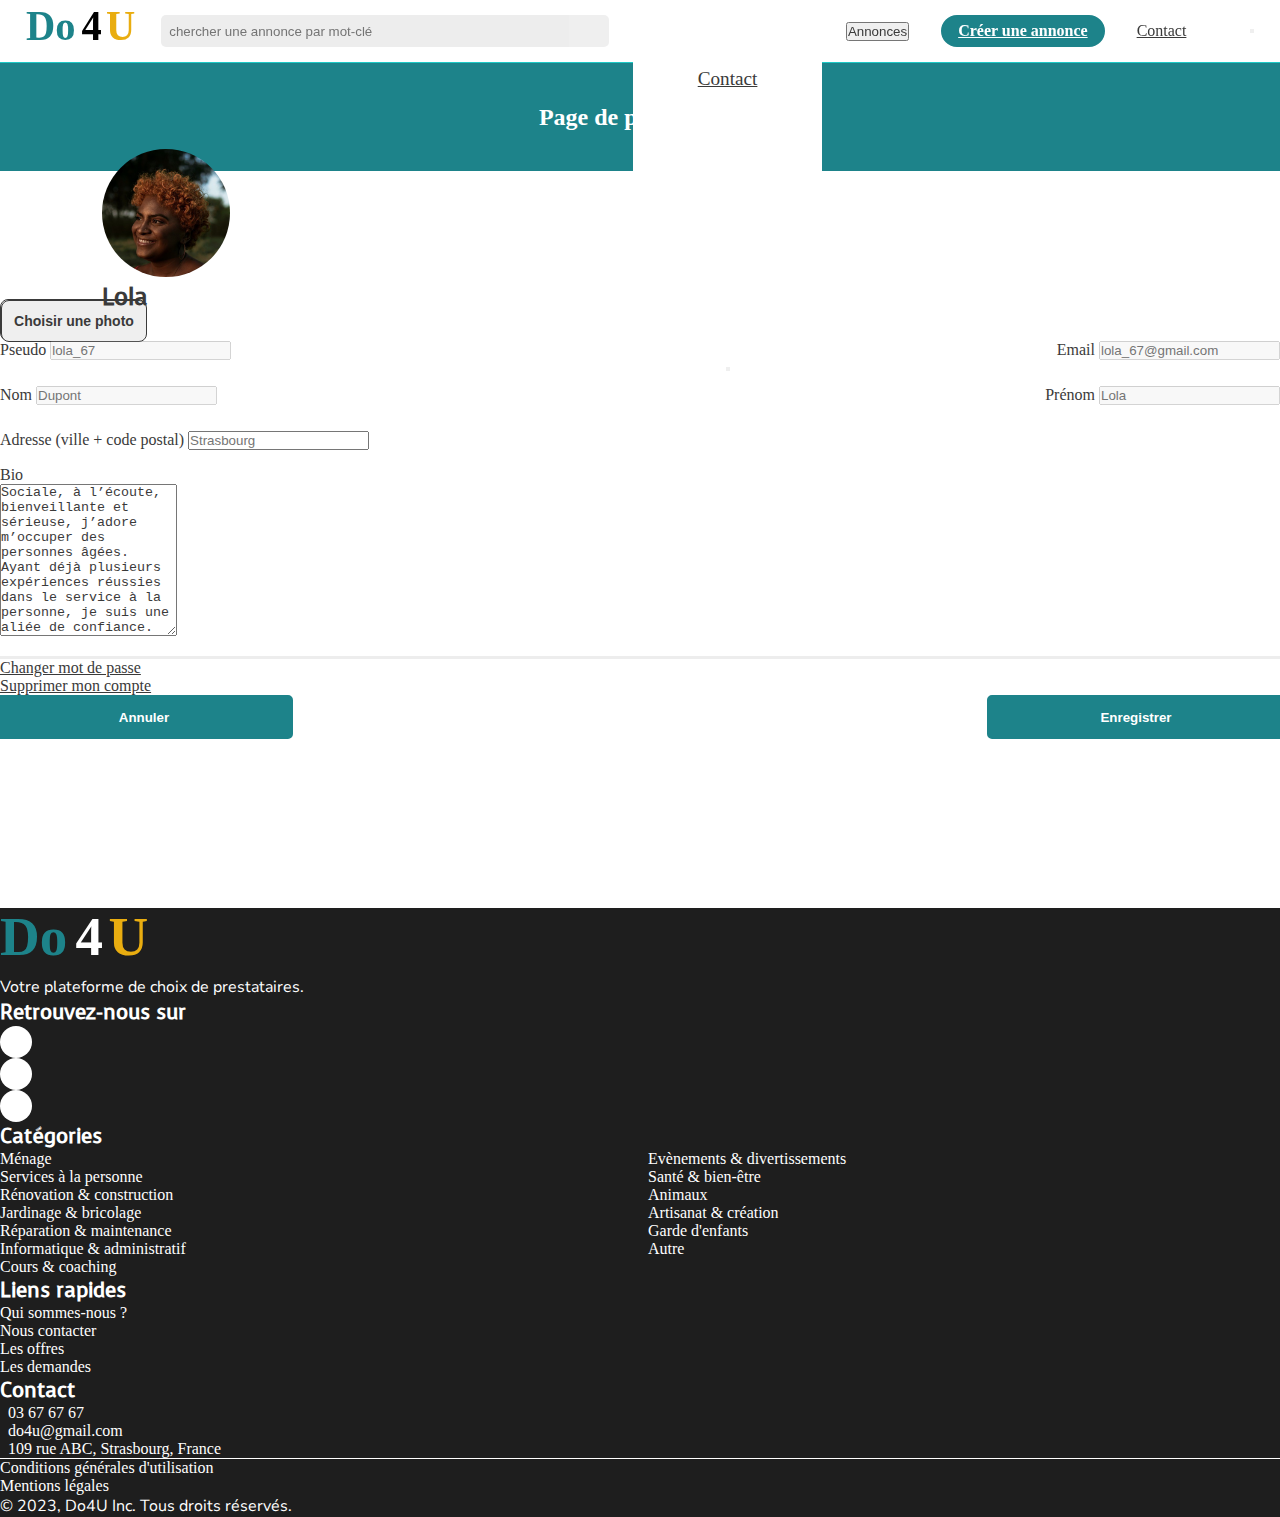
<file: parameters.html>
<!DOCTYPE html>
<html lang="fr">
<head>
    <meta charset="UTF-8">
    <meta name="viewport" content="width=device-width, initial-scale=1.0">
    <meta name="description" content="Page de paramètres du compte utilisateur">
    <title>Paramètres</title>
    <link href="https://cdn.jsdelivr.net/npm/bootstrap@5.3.2/dist/css/bootstrap.min.css" rel="stylesheet" integrity="sha384-T3c6CoIi6uLrA9TneNEoa7RxnatzjcDSCmG1MXxSR1GAsXEV/Dwwykc2MPK8M2HN" crossorigin="anonymous">
    <link rel="stylesheet" href="https://cdnjs.cloudflare.com/ajax/libs/font-awesome/6.4.2/css/all.min.css" integrity="sha512-z3gLpd7yknf1YoNbCzqRKc4qyor8gaKU1qmn+CShxbuBusANI9QpRohGBreCFkKxLhei6S9CQXFEbbKuqLg0DA==" crossorigin="anonymous" referrerpolicy="no-referrer" />
    <link rel="stylesheet" href="https://cdn.jsdelivr.net/npm/bootstrap-icons@1.11.1/font/bootstrap-icons.css">
    <link rel="stylesheet" href="../public/sass/main.css">
</head>
<body>
    <header> 
        <nav class="na">
            <input type="checkbox" id="burger-check">            
            <a href="index.html" id="link-logo"><img src="../public/img/logo_do4u.svg" alt="logo Do4U" class="logo"></a> 
            <button class="na__burger-menu" role="button" data-bs-toggle="offcanvas" data-bs-target="#offcanvasTop">
                    <span></span>
                    <span></span>
                    <span></span>
            </button>               
            <form class="na__form na__form--mobile">
                <div class="na__container_fields">
                    <input type="text" placeholder="chercher une annonce par mot-clé" aria-label="Rechercher une annonce" class="na__input">                    
                </div>
                <button class="na__search-glass" type="submit" aria-label="Rechercher"><i class="fa-solid fa-magnifying-glass"></i></button>                  
            </form> 
            <div class="offcanvas offcanvas-end" tabindex="-1" id="offcanvasTop" aria-labelledby="offcanvasEndLabel">
                <div class="offcanvas-header">
                <h2 class="offcanvas-title" id="offcanvasEndLabel"><a href="index.html"><img src="../public/img/logo_do4u.svg" alt="logo Do4U" class="logo"></a></h2>
                <button type="button" class="btn-close text-reset" data-bs-dismiss="offcanvas" aria-label="Close"></button>
                </div>
                <div class="offcanvas-body small">
                    <ul class="na__list--mobile">
                        <li>
                            <button class="link-annonces bg-transparent border-0" role="button"  aria-haspopup="true" aria-expanded="false" aria-label="Afficher les catégories d'annonces">Annonces <i class="fa-solid fa-chevron-down"></i></button>   
                            <ul role="menuitem" class="p-0 na__dropdown na__dropdown_annonces">
                                <li><a href="ads.html">Ménage</a></li>
                                <li><a href="ads.html">Services à la personne</a></li>
                                <li><a href="ads.html">Rénovation & construction</a> </li>
                                <li><a href="ads.html">Jardinage & bricolage</a> </li>
                                <li><a href="ads.html">Réparation & maintenance</a></li> 
                                <li><a href="ads.html">Informatique & administratif</a> </li>
                                <li><a href="ads.html">Cours & coaching</a> </li>
                                <li><a href="ads.html">Santé & bien-être</a> </li>
                                <li><a href="ads.html">Evenements & divertissements</a> </li>
                                <li><a href="ads.html">Animaux</a> </li>
                                <li><a href="ads.html">Artisanat & création</a></li>
                                <li><a href="ads.html">Garde d'enfants</a> </li>
                                <li><a href="ads.html">Autre</a></li> 
                            </ul>
                        </li> 
                        <li>
                            <a href="creationAd.html" class="nav-link button-primary-pill"><i class="fa-solid fa-plus"></i> Créer une annonce</a>   
                        </li> 
                        <li>
                            <a href="contact.html" class="nav-link">Contact</a>   
                        </li> 
                        <li>
                            <a href="messenger.html" class="nav-link" aria-label="Consulter la messagerie"><i class="fa-solid fa-envelope"></i></a>   
                        </li> 
                        <li class="na__link_dropdown" id="dropdown-link-user">
                            <button class="border-0 bg-transparent user-link" role="button" aria-haspopup="true" aria-label="Ouvrir le sous-menu utilisateur"><i class="fa-solid fa-user"></i></button>
                            <ul class="na__dropdown na__dropdown_user" aria-label="Sous-menu utilisateur">
                                <li>
                                    <a href="myProfile.html">Mon profil</a>
                                </li>
                                <li>
                                    <a href="parameters.html">Paramètres</a>
                                </li>
                                <li>
                                    <a href="connexion.html">Déconnexion</a>
                                </li>
                            </ul>   
                        </li> 
                    </ul>   
                </div>
            </div>
            <ul class="na__list p-0">
                <li class="dropdown-link-annonces">
                    <button  class="bg-transparent border-0 link-annonces" aria-haspopup="true" aria-label="Ouvrir le sous-menu" aria-expanded="false">Annonces <i class="fa-solid fa-chevron-down"></i></button>   
                    <ul role="menuitem" class="na__dropdown na__dropdown_annonces">
                        <li><a href="ads.html">Ménage</a></li>
                        <li><a href="ads.html">Services à la personne</a></li>
                        <li><a href="ads.html">Rénovation & construction</a> </li>
                        <li><a href="ads.html">Jardinage & bricolage</a> </li>
                        <li><a href="ads.html">Réparation & maintenance</a></li> 
                        <li><a href="ads.html">Informatique & administratif</a> </li>
                        <li><a href="ads.html">Cours & coaching</a> </li>
                        <li><a href="ads.html">Santé & bien-être</a> </li>
                        <li><a href="ads.html">Evenements & divertissements</a> </li>
                        <li><a href="ads.html">Animaux</a> </li>
                        <li><a href="ads.html">Artisanat & création</a></li>
                        <li><a href="ads.html">Garde d'enfants</a> </li>
                        <li><a href="ads.html">Autre</a></li> 
                    </ul>
                </li> 
                <li>
                    <a href="creationAd.html" class="nav-link button-primary-pill"><i class="fa-solid fa-plus"></i> Créer une annonce</a>   
                </li> 
                <li>
                    <a href="contact.html" class="nav-link">Contact</a>   
                </li> 
                <li>
                    <a href="messenger.html" class="nav-link" aria-label="Consulter la messagerie"><i class="fa-solid fa-envelope"></i></a>   
                </li> 
                <li class="na__link_dropdown" id="dropdown-link-user">
                    <button class="border-0 nav-link user-link" aria-haspopup="true" aria-label="Ouvrir le sous-menu utilisateur" role="button"><i class="fa-solid fa-user"></i></button>
                    <ul class="na__dropdown na__dropdown_user" aria-label="Sous-menu utilisateur">
                        <li>
                            <a href="myProfile.html">Mon profil</a>
                        </li>
                        <li>
                            <a href="parameters.html">Paramètres</a>
                        </li>
                        <li>
                            <a href="connexion.html">Déconnexion</a>
                        </li>
                    </ul>   
                </li> 
            </ul>              
        </nav>          
    </header>
    <main id="main-parametres">
        <section>
            <div class="container-fluid bannerParametres">
                <div class="row">
                    <div class="col-12 col-lg-12">
                        <h1 id="title-parametres">Page de paramètres</h1>
                    </div>
                </div>  
                <div class="row">
                    <div class="col-12 col-lg-12">
                        <div class="d-flex flex-lg-row gap-3 align-items-center" id="profile-block">
                            <div class="d-flex flex-column">
                                <div id="photo-parametres">
                                    <figure>
                                        <img src="../public/img/woman_face.jpg" alt="Photo d'un utilisateur">
                                    </figure>
                                </div>  
                                 
                            </div>
                            <h2>Lola</h2>
                        </div>
                    </div>
                </div>  
            </div>
        </section>
        <section class="container-fluid d-flex d-flex-column">
            <div class="container parametres-content">
                <div class="row ">
                    <div class="col-lg-3 col-12">
                        <div id="choose-photo">
                            <button type="button" class="btn btn-link" id="choose-photo">Choisir une photo</button>
                        </div>
                    </div>
                    <div class="col-lg-6 col-12">
                        <form action="">
                            <div class="form-row mb-0">
                                <div class="col form-group">
                                    <label for="pseudo">Pseudo</label>
                                    <input type="text" class="form-control" id="pseudo" placeholder="lola_67" disabled>
                                </div>
                                <div class="col form-group">
                                    <label for="email">Email</label>
                                    <input type="email" class="form-control" id="email" placeholder="lola_67@gmail.com" disabled>
                                </div>
                            </div>
                        </form>
                    </div>
                </div>
                <div class="row justify-content-center align-items-center align-content-center">
                    <div class="col-lg-6 col-12">
                            <div class="form-parametres">
                                <form> 
                                    <div class="form-row mb-0">
                                        <div class="col form-group">
                                            <label for="nom">Nom</label>
                                            <input type="text" class="form-control" id="nom" placeholder="Dupont" disabled>
                                          </div>
                                          <div class="col form-group">
                                              <label for="prenom">Prénom</label>
                                              <input type="text" class="form-control" id="prenom" placeholder="Lola" disabled>
                                        </div>
                                    </div>
                                    <div class="form-group">
                                        <label for="adresse">Adresse (ville + code postal)</label>
                                        <input type="text" class="form-control" id="adresse" placeholder="Strasbourg">
                                    </div>
                                    <div class="form-group mt-3">
                                        <label for="bio">Bio</label>
                                        <div class="form-floating">
                                            <textarea class="form-control" id="bio">Sociale, à l’écoute, bienveillante et sérieuse, j’adore m’occuper des personnes âgées. Ayant déjà plusieurs expériences réussies dans le service à la personne, je suis une aliée de confiance. </textarea>
                                          </div>
                                      </div>
                                    <div class="line-divider mt-4"></div>
                                    <div class="mt-4">
                                      <a href="#" class="text-black">Changer mot de passe</a>
                                    </div>
                                    <div class="mt-4">
                                        <a href="#" class="text-danger">Supprimer mon compte</a>
                                    </div>
                                    <div class="form-row gap-3 mt-4">
                                        <button type="submit" class="btn btn-parametres">Annuler</button>
                                        <button type="submit" class="btn btn-parametres">Enregistrer</button>
                                    </div>
                                </form> 
                            </div>
                    </div>
                </div>
            </div>
        </section>
    </main>
    <footer class="footer-element py-4 mt-5">
        <section class="container">
            <div class="row mb-4">
                <div class="col-12 col-lg-3 text-center text-lg-start mb-3 mb-lg-0">
                    <a href="" id="link-logo"><img src="../public/img/logo_do4u_footer.svg" alt="logo Do4U" class="footer-element__logo"></a> 
                    <p class="text-lg-start">Votre plateforme de choix de prestataires.</p>

                    <h3 class="text-center text-lg-start pb-3">Retrouvez-nous sur</h3>
                    <ul class="footer-element__medias d-flex justify-content-evenly justify-content-lg-start gap-lg-5 ps-0">
                        <li class="d-flex justify-content-center align-items-center"><a href=""><i class="fa-brands fa-x-twitter"></i></a></li>
                        <li class="d-flex justify-content-center align-items-center"><a href=""><i class="fa-brands fa-facebook-f"></i></a></li>
                        <li class="d-flex justify-content-center align-items-center"><a href=""><i class="fa-brands fa-instagram"></i></a></li>
                    </ul>
                </div>
                <div class="col-12 col-lg-4 offset-lg-1">
                    <h3 class="text-center text-lg-start footer-element__categories">Catégories &nbsp;<i class="fa-solid fa-caret-down"></i></h3>
                    <div class="flex-lg-column d-lg-flex text-center flex-lg-row text-lg-start gap-lg-3 footer-element__dropdown">
                        <ul class="ps-0">
                            <li class=""><a href="">Ménage</a></li>
                            <li><a href="">Services à la personne</a></li>
                            <li><a href="">Rénovation & construction</a></li>
                            <li><a href="">Jardinage & bricolage</a></li>
                            <li><a href="">Réparation & maintenance</a></li>
                            <li><a href="">Informatique & administratif</a></li>
                            <li><a href="">Cours & coaching</a></li>
                            <li><a href="">Evènements & divertissements</a></li>
                        </ul>
                        <ul class="ps-0">
                            <li><a href="">Santé & bien-être</a></li>
                            <li><a href="">Animaux</a></li>
                            <li><a href="">Artisanat & création</a></li>
                            <li><a href="">Garde d'enfants</a></li>
                            <li><a href="">Autre</a></li> 
                        </ul>                        
                    </div>

                </div>
                <div class="col-12 col-lg-2">
                    <h3 class="footer-element__mobile--hidden">Liens rapides</h3>
                    <ul class="ps-0">
                        <li class="footer-element__mobile--hidden"><a href="">Qui sommes-nous ?</a></li>
                        <li class="text-center text-lg-start mt-5 mt-lg-0"><a  href="">Nous contacter</a></li>
                        <li class="footer-element__mobile--hidden"><a href="">Les offres</a></li>
                        <li class="footer-element__mobile--hidden"><a href="">Les demandes</a></li>
                    </ul>
                </div>
                <div class="col-12 col-lg-2 footer-element__mobile--hidden">
                    <h3>Contact</h3>
                    <ul class="ps-0">
                        <li><i class="fa-solid fa-phone-volume footer-element__icon--white"></i>&nbsp; 03 67 67 67</li>
                        <li><i class="fa-solid fa-envelope footer-element__icon--white"></i>&nbsp; do4u@gmail.com</li>
                        <li><i class="fa-solid fa-map footer-element__icon--white"></i>&nbsp; 109 rue ABC, Strasbourg, France</li>
                    </ul>
                </div>            
            </div>
        </section>   
        <div class="footer-element__divider"></div>
        <section class="container">
            <div class="d-flex flex-column text-center text-lg-start flex-lg-row justify-content-lg-between mb-0 footer-element__infos">
                <ul class="d-flex flex-column flex-lg-row ps-0 mb-0 mt-2 gap-3">
                    <li><a href="">Conditions générales d'utilisation</a></li>
                    <li><a href="">Mentions légales</a></li>
                </ul>
                <p class="mb-0 mt-2">&copy; 2023, Do4U Inc. Tous droits réservés.</p>
            </div>                
        </section>         
    </footer>
    <script src="https://cdn.jsdelivr.net/npm/bootstrap@5.3.2/dist/js/bootstrap.bundle.min.js" integrity="sha384-C6RzsynM9kWDrMNeT87bh95OGNyZPhcTNXj1NW7RuBCsyN/o0jlpcV8Qyq46cDfL" crossorigin="anonymous"></script>
    <script src="../public/js/script.js"></script>
</body>
</html>
</file>
<file: public/sass/main.css>
/* mixins for main margin-top an padding bottom */
@import url("https://fonts.googleapis.com/css2?family=Montserrat:ital,wght@0,200;0,300;0,400;0,500;0,600;1,200;1,300;1,400;1,500;1,600&family=Pacifico&display=swap");
@import url("https://fonts.googleapis.com/css2?family=Pacifico&family=Voces&display=swap");
@import url("https://fonts.googleapis.com/css2?family=Nunito+Sans:ital,opsz,wght@0,6..12,200;0,6..12,300;0,6..12,400;0,6..12,500;0,6..12,600;1,6..12,200;1,6..12,300;1,6..12,400;1,6..12,500;1,6..12,600&family=Pacifico&display=swap");
.button-primary-regular {
  width: 100%;
  color: #ffffff;
  background-color: #1D838A;
  justify-content: center;
  padding: 5px;
  border-radius: 5px;
  border: solid 2px #1D838A;
  align-items: center;
  font-weight: 600;
}

.button-primary-regular:hover {
  width: 100%;
  background-color: #ffffff;
  color: #1D838A;
  font-weight: 600;
  border: solid 2px #1D838A;
}

.button-primary-regular:focus {
  width: 100%;
  background-color: #ffffff;
  color: #1D838A;
  font-weight: 600;
  border: solid 2px #1D838A;
}

.button-primary-regular:hover i {
  color: #1D838A;
}

.button-primary-pill {
  color: #ffffff;
  background-color: #1D838A;
  justify-content: center;
  padding: 5px 15px 5px 15px;
  border-radius: 30px;
  font-weight: 600;
  border: solid 2px #1D838A;
  align-items: center;
}

.button-primary-pill:hover i {
  color: #1D838A;
}

.button-primary-pill:hover {
  background-color: #ffffff;
  color: #1D838A;
  font-weight: 600;
  border: solid 2px #1D838A;
}

.button-primary-pill:focus {
  background-color: #ffffff;
  color: #1D838A;
  font-weight: 600;
  border: solid 2px #1D838A;
}

.button-secondary-regular {
  width: 100%;
  color: #ffffff;
  background-color: #E65A14;
  justify-content: center;
  padding: 5px;
  border-radius: 5px;
  border: solid 2px #E65A14;
  align-items: center;
}

.button-secondary-regular:hover {
  width: 100%;
  background-color: #ffffff;
  color: #E65A14;
  font-weight: 600;
  border: solid 2px #E65A14;
}

.button-secondary-pill {
  color: #ffffff;
  background-color: #E65A14;
  justify-content: center;
  padding: 5px 15px 5px 15px;
  border-radius: 30px;
  font-weight: 600;
  border: solid 2px #E65A14;
  align-items: center;
}

.button-secondary-pill:hover {
  background-color: #ffffff;
  color: #E65A14;
  font-weight: 600;
  border: solid 2px #E65A14;
}

.button-primary-outline {
  color: #1D838A;
  background-color: #ffffff;
  justify-content: center;
  padding: 5px 15px 5px 15px;
  border-radius: 30px;
  font-weight: 600;
  border: solid 2px #1D838A;
  align-items: center;
}

.button-primary-outline:hover {
  width: 100%;
  background-color: #1D838A;
  color: #ffffff;
  font-weight: 600;
  border: solid 2px #1D838A;
}

.card-ad {
  display: block;
  top: 0px;
  position: relative;
  border-radius: 5px;
  text-decoration: none;
  z-index: 0;
  overflow: hidden;
  border: 0.5px solid #3a3a3a;
}
.card-ad:hover {
  transition: all 0.2s ease-out;
  box-shadow: 0px 4px 8px rgba(38, 38, 38, 0.2);
  top: 4px;
  border: 0.5px solid #3a3a3a;
  background-color: white;
}

.heart-icon {
  position: absolute;
  top: 10px;
  right: 10px;
  width: 30px;
  height: 30px;
  display: flex;
  align-items: center;
  justify-content: center;
}
.heart-icon::before, .heart-icon::after {
  content: "";
  position: absolute;
  border-radius: 50%;
}
.heart-icon::before {
  width: 40px;
  height: 40px;
  background-color: white;
  z-index: -1;
}
.heart-icon::after {
  width: 30px;
  height: 30px;
  background-color: white;
  top: -4px;
  right: -2px;
  z-index: 1;
}
.heart-icon i {
  color: red;
  position: relative;
  z-index: 2;
  top: -2px;
  right: -4px;
}

.offer-badge {
  position: absolute;
  bottom: 0px;
  right: 0px;
  background-color: #1D838A;
  color: rgb(255, 255, 255) !important;
  padding: 0px 8px;
  border-radius: 10px 0px 0px 0px;
}
.offer-badgespan-badge {
  color: aliceblue;
}

.card-link {
  text-decoration: none !important;
}

.demande-badge {
  position: absolute;
  bottom: 0px;
  right: 0px;
  background-color: #E65A14;
  color: rgb(255, 255, 255) !important;
  padding: 0px 8px;
  border-radius: 10px 0px 0px 0px;
}
.demande-badgespan-badge {
  color: aliceblue;
}

.profil-pic {
  height: 5vh;
  width: 5vh;
  border-radius: 50%;
}

.footer-element {
  background-color: #1E1E1E;
}
.footer-element li {
  list-style-type: none;
}
.footer-element li a:hover,
.footer-element li a i:hover {
  color: #E65A14;
}
.footer-element li a:focus,
.footer-element li a i:focus {
  color: #E65A14;
}
.footer-element a,
.footer-element h3,
.footer-element p,
.footer-element li, li .footer-element__icon--white,
.footer-element li a {
  text-decoration: none;
  color: #ffffff;
}
@media (max-width: 992px) {
  .footer-element__mobile--hidden {
    display: none;
  }
}
.footer-element__medias li {
  background-color: #ffffff;
  height: 2rem;
  width: 2rem;
  border-radius: 50%;
}
.footer-element__logo {
  height: 4rem;
}
.footer-element__dropdown {
  -moz-column-count: 2;
       column-count: 2;
  -moz-column-gap: 1rem;
       column-gap: 1rem;
}
@media (max-width: 992px) {
  .footer-element__dropdown {
    display: none;
  }
}
@media (max-width: 992px) {
  .footer-element__dropdown li a {
    font-size: 1.2rem;
  }
}
.footer-element__categories i {
  display: none;
}
@media (max-width: 992px) {
  .footer-element__categories i {
    display: inline;
  }
}
.footer-element__divider {
  height: 1px;
  width: 100%;
  background-color: #ffffff;
}
.footer-element__title {
  color: #ffffff;
  font-size: 1.2rem;
}
@media (max-width: 992px) {
  .footer-element__nous-contacter-link {
    font-size: 1.2rem;
    margin-top: 1rem;
  }
}
@media (max-width: 992px) {
  .footer-element .show-footer-list {
    display: flex;
    flex-direction: column;
    align-items: center;
  }
}

.na {
  height: 7vh;
  background-color: #ffffff;
  border-bottom: 1px solid #1dc9c6;
  display: flex;
  justify-content: space-between;
  align-items: center;
  position: fixed;
  top: 0;
  z-index: 99;
  width: 100vw;
  padding: 0 2vw;
  /* Linked to JavaScript */
}
.na__form {
  width: 35vw;
  background-color: #ffffff;
  position: relative;
  display: flex;
}
.na__form--unconnected {
  width: 25vw;
}
.na__container_fields {
  flex: 10;
}
@media (max-width: 992px) {
  .na__form--mobile, .na__form--mobile:nth-child(1), .na__form--mobile:nth-child(2) {
    top: 7vh;
    position: absolute;
    width: 100vw;
    height: 8vh;
    display: flex;
    justify-content: center;
    align-items: center;
    right: 0;
    left: 0;
    box-shadow: 0 4px 2px -2px rgba(0, 0, 0, 0.125);
    padding: 0 2% 0 2%;
  }
}
@media (max-width: 992px) {
  .na__form--none, .na__form--none:nth-child(1), .na__form--none:nth-child(2) {
    display: none;
  }
}
.na__input {
  background-color: #ededed;
  border-radius: 5px 0px 0px 5px;
  border: none;
  width: 100%;
  outline: none;
  height: 2rem;
  padding: 0 0.5rem;
  position: relative;
}
.na__search-glass {
  border: none;
  flex: 1;
  border-radius: 0px 5px 5px 0px;
}
@media (max-width: 992px) {
  .na__search-glass {
    height: 2rem;
  }
}
.na__burger-menu {
  border: none;
  background-color: #ffffff;
  display: none;
}
@media (max-width: 992px) {
  .na__burger-menu {
    display: block;
  }
}
.na__burger-menu span {
  display: none;
}
@media (max-width: 992px) {
  .na__burger-menu span {
    display: block;
    height: 5px;
    width: 2rem;
    border-top: 2px solid #000000;
  }
}
.na__burger-menu label {
  display: flex;
  flex-direction: column;
  justify-content: center;
  height: 50px;
  width: 50px;
}
.na__list {
  display: flex;
  align-items: center;
  list-style-type: none;
  gap: 2rem;
  margin-bottom: 0;
  height: 7vh;
}
@media (max-width: 992px) {
  .na__list {
    display: none;
  }
}
.na__list > li {
  height: 100%;
  display: flex;
  align-items: center;
}
@media (max-width: 992px) {
  .na__list > li {
    height: auto;
    display: initial;
  }
}
.na .logo {
  width: 7rem;
}
.na #dropdown-link-user,
.na .dropdown-link-annonces {
  position: relative;
  text-align: center;
}
.na__dropdown {
  position: absolute;
  left: -999999px;
  top: 7vh;
  list-style-type: none;
  width: -moz-fit-content;
  width: fit-content;
  background-color: #ffffff;
}
@media (max-width: 992px) {
  .na__dropdown {
    display: none;
    position: inherit;
    top: inherit;
    left: inherit;
  }
}
.na__dropdown li a {
  text-decoration: none;
  color: #3a3a3a;
}
.na__dropdown li {
  list-style-type: none;
}
@media (max-width: 992px) {
  .na__dropdown_annonces {
    flex-direction: column;
    gap: 1rem;
  }
}
.na #burger-check {
  display: none;
}
.na__dropdown_annonces li a:focus {
  color: #E65A14;
}
.na__dropdown_annonces--active, .na__dropdown_user--active {
  margin-top: 2rem;
  display: inherit;
  background-color: #ffffff;
  text-align: center;
  height: auto;
  display: flex;
  flex-direction: column;
}
.na__dropdown_user--active {
  align-items: center;
  padding-left: 0;
}
.na__list--mobile {
  display: flex;
  flex-direction: column;
  text-align: center;
  align-items: center;
  justify-content: space-evenly;
  left: 0;
  right: 0;
  position: relative;
  z-index: 555;
  background-color: #ffffff;
  width: 100%;
  min-height: 90vh;
  gap: 2rem;
  padding: 0;
}
.na__list--mobile li {
  list-style-type: none;
  font-size: 1.2rem;
}

/* We don't want issues with :hover on responsive. To avoid this kind of isues, 
we declare all the :hover in a media. If the media doesn't correspond with :hover, it doesn't take these properties
*/
@media (hover: hover) {
  .na__list li:hover,
  .na__list li:hover i {
    color: #1D838A;
  }
  .na__dropdown_annonces li a:hover,
  .na__dropdown_user a:hover {
    color: #E65A14;
  }
  .dropdown-link-annonces:hover .na__dropdown_annonces,
  .dropdown-link-annonces:focus-within .na__dropdown_annonces {
    top: 7.1vh;
    height: auto;
    -moz-column-count: 2;
         column-count: 2;
    -moz-column-gap: 2rem;
         column-gap: 2rem;
    min-width: 20vw;
    padding: 1rem 1rem 1rem 1rem;
  }
  .dropdown-link-annonces:hover .na__dropdown_annonces li,
  .dropdown-link-annonces:focus-within .na__dropdown_annonces li {
    margin-bottom: 1rem;
    width: 100%;
  }
  .dropdown-link-annonces:hover .na__dropdown_annonces,
  .dropdown-link-annonces:focus-within .na__dropdown_annonces,
  #dropdown-link-user:focus-within .na__dropdown_user {
    left: 0;
    height: auto;
    padding: 1rem;
    box-shadow: rgba(99, 99, 99, 0.2) 0px 2px 8px 0px;
  }
  #dropdown-link-user:hover .na__dropdown_user,
  #dropdown-link-user:focus-within .na__dropdown_user {
    top: 7.1vh;
    left: 7rem;
    height: auto;
    padding: 1rem 2rem 1rem 1rem;
    box-shadow: rgba(99, 99, 99, 0.2) 0px 2px 8px 0px;
    text-align: center;
  }
  #dropdown-link-user:hover .na__dropdown_user,
  #dropdown-link-user:focus-within .na__dropdown_user {
    display: flex;
    flex-direction: column;
    left: -5rem;
  }
}
* {
  margin: 0;
  padding: 0;
  box-sizing: border-box;
  color: #3a3a3a;
}

h1 {
  font-family: "Montserrat";
  font-size: 2rem;
}

h2,
h3 {
  font-family: "Voces";
}

h2 {
  font-size: 1.5rem;
}

h3 {
  font-size: 1.3rem;
}

h4 {
  font-family: "Nunito Sans";
  font-size: 1.2rem;
  font-weight: 600;
}

p {
  font-family: "Nunito Sans";
  font-size: 1rem;
}

.nav-pills .nav-link.active,
.nav-pills .show > .nav-link {
  background-color: #E65A14;
  color: #ffffff;
}

.nav-pills .nav-link {
  background-color: #1D838A;
  color: #ffffff;
}

.link {
  color: #E65A14;
  font-weight: 600;
  text-decoration: underline;
}

.link:hover {
  color: #E65A14;
  font-weight: 600;
  text-decoration: underline;
}

.icon {
  color: #1D838A;
  margin-right: 10px;
}

.form-group {
  margin-bottom: 1rem;
}

.form-inline .form-control {
  display: inline-block;
  width: auto;
  vertical-align: middle;
}

.form-row {
  display: flex;
  flex-wrap: wrap;
  margin-right: -5px;
  margin-left: -5px;
}

.form-row > .col {
  padding-left: 5px;
  padding-right: 5px;
}

.form-row {
  display: flex;
  justify-content: space-between;
  margin-bottom: 10px;
}

/* Media query for smaller screens (e.g., mobile devices) */
@media (max-width: 767px) {
  .form-row {
    flex-direction: column; /* Stack rows vertically on smaller screens */
  }
}
label {
  margin-bottom: 0.5rem;
}

.p-orange {
  color: #E65A14;
  font-weight: 600;
}

#main-details {
  margin-top: 7vh;
  padding-bottom: 7vh;
  overflow-x: hidden;
}
@media (max-width: 992px) {
  #main-details {
    margin-top: 15vh;
  }
}

#annonceDetails {
  visibility: hidden;
}

.breadcrumb {
  padding: 10px 10px;
  list-style: none;
}

.breadcrumb-item {
  text-decoration: none;
  color: #E65A14;
  font-weight: bold;
}

.image-container {
  position: relative;
  display: inline-block;
  -o-object-fit: cover;
     object-fit: cover;
}

.image-container img {
  display: block;
  width: 569px;
  height: 364px;
}

.overlay-text {
  position: absolute;
  bottom: 55px;
  right: 0px;
  border-radius: 10px 0px 0px 0px;
  background-color: #1D838A;
  color: #ffffff;
  padding: 9px 28px;
  font-size: 16px;
  font-family: "Nunito Sans-Bold", Helvetica;
  font-weight: 700;
  letter-spacing: -0.32px;
  line-height: normal;
  width: -moz-fit-content;
  width: fit-content;
}

.details {
  height: 176px;
  border-radius: 15px;
  border: 1px solid #1D838A;
}

.details-title {
  font-family: "Voces";
  font-style: normal;
  font-weight: 400;
  font-size: 24px;
  line-height: 30px;
  letter-spacing: -0.02em;
  color: #3a3a3a;
}

.details-price {
  font-family: "Voces";
  font-style: normal;
  font-weight: 400;
  font-size: 24px;
  line-height: 30px;
  letter-spacing: -0.02em;
  color: #3a3a3a;
}

#photo-user {
  width: 72px;
  height: 72px;
  border-radius: 50%;
}

#photo-user img {
  width: 100%;
  height: 100%;
  border-radius: 50%;
}

.btn-message {
  margin: 15px 0px;
}

.user-type {
  display: flex;
  box-sizing: border-box;
  height: 40px;
  border: 1px solid #3A3A3A;
  border-radius: 6px;
  justify-content: center;
  align-items: center;
  padding: 8px;
  gap: 10px;
}

#more {
  display: none;
}

/*btn Voir plus */
#myBtn {
  border: none;
  background-color: #ffffff;
}

.annonces {
  margin-top: 60px;
  margin-bottom: 10px;
  padding: 20px;
  overflow-y: auto;
}

.classperso {
  border: 1px solid #1D838A;
  border-radius: 10px;
  box-shadow: 0 4px 8px rgba(0, 0, 0, 0.1);
  transition: transform 0.3s, box-shadow 0.3s;
}
.classperso:hover {
  transform: translateY(20px);
  box-shadow: 0 4px 12px rgba(0, 0, 0, 0.2);
}

.bg-gr {
  background-color: #1D838A;
  transform: translateY(94px);
}

.bg-ro {
  background-color: #E65A14;
  transform: translateY(94px);
}

.favo {
  color: #1D838A;
}

.icon-etoile {
  color: #E9AD10;
}

.ads.fanye.active .ad {
  background-color: #1D838A;
  border-color: #1D838A;
  color: #fff;
}
.ads.fanye .ad {
  color: #1D838A;
}
.ads.fanye .ad:hover {
  background-color: #1D838A;
  border-color: #1D838A;
  color: #fff;
}

.connexion {
  padding-top: 9rem;
  padding-bottom: 50px;
  background-image: url("../img/Img_page_de_connexion/background_img.png");
  background-size: cover;
}

.form-connexion {
  padding: 40px;
  border: dashed 1.5px rgb(138, 138, 138);
  background-color: rgb(255, 255, 255);
  border-radius: 15px;
  box-shadow: 2px 3px 3px 0px rgba(248, 248, 248, 0.877), 0px 3px 6px 0px rgba(255, 255, 255, 0.724);
}

.form {
  width: 100%;
}

.col-1-connexion {
  flex: 1;
  order: 1;
}

.col-2-connexion {
  flex: 1;
  order: 2;
}

@media screen and (max-width: 1025px) {
  .connexion {
    background-image: url("../img/Img_page_de_connexion/background_img.png");
    background-size: initial;
  }
}
@media screen and (min-width: 1025px) {
  .col-1-connexion {
    padding-right: 12%;
    padding-top: 5%;
    padding-bottom: 5%;
  }
  .col-2-connexion {
    padding-left: 12%;
    padding-top: 5%;
    padding-bottom: 5%;
  }
}
@media (max-width: 600px) {
  .form-connexion.col-1-connexion {
    order: 2;
    margin-top: 50px;
  }
  .col-2-connexion {
    order: 1;
  }
  .form-connexion {
    padding: 25px;
  }
}
.class-padding-head {
  padding-top: 500px;
}

.modal-header button.close[data-dismiss=modal] {
  outline: none !important;
  box-shadow: none !important;
}

.modal-header, .modal-footer {
  border: none;
}

.modal-body input {
  padding-left: 25px;
  padding-right: 25px;
}

.section-1 {
  background-color: rgba(173, 216, 230, 0.2);
  padding-top: 6rem;
  padding-bottom: 6rem;
}

.section-2 {
  background-color: rgba(226, 167, 18, 0.6549019608);
  padding-top: 120px;
  padding-bottom: 80px;
}

.contact-form {
  padding: 40px;
  border: dashed 1.5px #383838;
  background-color: rgb(255, 255, 255);
  border-radius: 15px;
  box-shadow: 2px 3px 3px 0px rgba(248, 248, 248, 0.877), 0px 3px 6px 0px rgba(255, 255, 255, 0.724);
}

@media (max-width: 768px) {
  .section-1 {
    background-image: none;
    padding-top: 10rem;
    padding-bottom: 2rem;
  }
  .contact-form {
    padding: 25px;
  }
}
.responsive-map {
  overflow: hidden;
  padding-bottom: 76%;
  position: relative;
  height: 0;
}

.responsive-map iframe {
  left: 0;
  top: 0;
  height: 100%;
  width: 100%;
  position: absolute;
}

#main-conversation {
  margin-top: 7vh;
  padding-bottom: 7vh;
  overflow-x: hidden;
  background-image: url("../img/back_conversation.jpg");
  background-repeat: no-repeat;
  background-size: cover;
  min-height: 92vh;
  width: 100vw;
  overflow-x: hidden;
}

.figure-user-conversation {
  width: 100px;
  height: 100px;
}
@media (max-width: 768px) {
  .figure-user-conversation {
    width: 50px;
    height: 50px;
  }
}

.figure-user-conversation img {
  height: 100%;
  width: 100%;
}

#section-top-conversation {
  background-color: #1D838A;
}

#annonce-conversation {
  background-color: #ededed;
}

#conversation-area {
  background-color: #ffffff;
}

#conversation-scrollable {
  height: 50vh;
  overflow-y: auto;
}

.correspondant-message,
.mon-message {
  position: relative;
  min-width: -moz-fit-content;
  min-width: fit-content;
}

.correspondant-message {
  background-color: #1D838A;
  margin-right: 50%;
}
@media (max-width: 768px) {
  .correspondant-message {
    margin-right: 80%;
  }
}

.mon-message {
  background-color: #E65A14;
}

.correspondant-message-state,
.mon-message-state {
  position: absolute;
  bottom: -3rem;
}

.correspondant-message-state {
  left: 0;
}

.mon-message-state {
  right: 0;
}

#form-conversation {
  border-top: 3px solid #3a3a3a;
}

#fileInput {
  position: absolute;
  top: 0;
  right: -999;
}

#container-input-file:focus-within label,
#container-submit-message:focus-within {
  background-color: #E65A14;
  border-radius: 5px;
}

@media (max-width: 768px) {
  #user-conversation {
    font-size: 1.2rem;
  }
}

#annonce-conversation {
  font-size: 1.3rem;
}
@media (max-width: 768px) {
  #annonce-conversation {
    font-size: 1.1rem;
  }
}

.user-conversation-top-icon {
  font-size: 1.5rem;
}

#container-dots-action-conversation {
  position: relative;
}

.creation {
  margin-top: 70px;
  margin-bottom: 10px;
  padding: 10px;
  overflow-y: auto;
}

.typecheck {
  display: flex;
  align-items: center;
}

.cardCre {
  background-color: rgba(29, 201, 198, 0.2);
}

.d-grid {
  display: grid;
}

.icone-card {
  width: 10rem;
  text-align: center;
  margin-top: 10px;
}

.plus-icon {
  opacity: 0.7;
}

.photo-icon {
  opacity: 0.7;
}

.imgcontainer img {
  width: 100%;
  height: 885px;
  display: block;
  max-width: 100%;
}

.container-f-index {
  background: rgb(16, 200, 197);
  background: linear-gradient(90deg, rgb(16, 200, 197) 0%, rgb(110, 239, 237) 27%, rgb(234, 251, 250) 100%);
}

.section {
  padding-top: 100px;
  padding-left: 4rem;
  padding-right: 4rem;
  align-items: center;
  justify-items: center;
  align-content: center;
}

@media (max-width: 600px) {
  .hero {
    padding-top: 12rem;
    padding-bottom: 0;
  }
  .section {
    padding-left: 2rem;
    padding-right: 2rem;
  }
}
.left-side {
  flex: 1;
  width: 60%;
}

.right-side {
  flex: 1;
  width: 40%;
  text-align: right;
}

.arrow-icon {
  display: inline-block;
  margin-left: 5px; /* Optional: Add some spacing between text and icon */
}

.last-section {
  padding-top: 150px;
  padding-bottom: 150px;
}

.news-letter {
  background-image: url("../img/Img_home_page/bg-pic-news.png");
  background-size: cover;
  background-position: center;
  background-repeat: no-repeat;
}

.subscribe_form {
  max-width: 470px;
  width: 100%;
  margin: 0 auto;
  /* ----------------------------------------------
   * Generated by Animista on 2023-11-30 22:24:35
   * Licensed under FreeBSD License.
   * See http://animista.net/license for more info. 
   * w: http://animista.net, t: @cssanimista
   * ---------------------------------------------- */
  /**
   * ----------------------------------------
   * animation slide-fwd-center
   * ----------------------------------------
   */
}
.subscribe_form input {
  border: none;
  height: 44px;
}
.subscribe_form .scale-up-center {
  animation: scale-up-center 0.4s both;
}
@keyframes scale-up-center {
  0% {
    transform: scale(0.5);
  }
  100% {
    transform: scale(1);
  }
}
.subscribe_form .slide-fwd-center {
  animation: slide-fwd-center 0.45s ease-out both;
}
@keyframes slide-fwd-center {
  0% {
    transform: translateZ(0);
  }
  100% {
    transform: translateZ(160px);
  }
}
.subscribe_form button {
  border: none;
  height: 44px;
  background-color: #E65A14;
  color: #ffffff;
  margin-left: -7px;
  border-radius: 5px;
  width: 135px;
  position: relative;
  font-weight: 600;
  transition: all ease 0.3s;
  -webkit-transition: all ease 0.3s;
  -moz-transition: all ease 0.3s;
  -o-transition: all ease 0.3s;
  -ms-transition: all ease 0.3s;
}
.subscribe_form button:hover, .subscribe_form button:focus, .subscribe_form button:active, .subscribe_form button:visited {
  color: #ffffff;
  background-color: #E65A14;
  outline: none;
  transition: all ease 0.3s;
  -webkit-transition: all ease 0.3s;
  -moz-transition: all ease 0.3s;
  -o-transition: all ease 0.3s;
  -ms-transition: all ease 0.3s;
}
.subscribe_form button:hover:before, .subscribe_form button:focus:before, .subscribe_form button:active:before, .subscribe_form button:visited:before {
  background-color: #E65A14;
  transition: all ease 0.3s;
  -webkit-transition: all ease 0.3s;
  -moz-transition: all ease 0.3s;
  -o-transition: all ease 0.3s;
  -ms-transition: all ease 0.3s;
}
.subscribe_form .input-group-btn:last-child > .btn, .subscribe_form .input-group-btn:last-child > .btn-group {
  z-index: 2;
  margin-left: 0px;
}

.card-ad {
  position: relative;
  border-radius: 10px;
  overflow: hidden;
  box-shadow: 0 4px 8px rgba(0, 0, 0, 0.1);
}

.icon {
  margin-right: 5px;
}

.card-icons {
  margin-bottom: 10px;
}

.icon-container {
  position: absolute;
  top: 15px;
  right: 15px;
}

.icon-container i {
  background-color: #fff;
  border-radius: 50%;
  width: 30px;
  height: 30px;
  display: flex;
  align-items: center;
  justify-content: center;
  box-shadow: 0 2px 4px rgba(0, 0, 0, 0.1);
}

.icon-container .fa-heart {
  color: red;
}

.badge-container {
  position: absolute;
  bottom: 15px;
  right: 15px;
}

.badge-container .badge {
  background-color: green;
  color: #fff;
  padding: 8px 12px;
  border-radius: 5px;
}

.rating-container {
  display: flex;
  align-items: center;
}

.rating-container .fa-user {
  margin-right: 5px;
}

.offre-badge {
  position: absolute;
  top: 0;
  left: 100%;
  transform: translate(-50%, -50%);
  padding: 5px 10px;
  background-color: green;
  color: #fff;
  border-radius: 5px;
}

.offre-badge .visually-hidden {
  display: none;
}

.container-f-inscription {
  background-color: rgba(173, 216, 230, 0.7);
}

.insscription-container {
  padding-top: 9rem;
  padding-bottom: 6rem;
}

@media (max-width: 768px) {
  .insscription-container {
    padding-bottom: 10rem;
    padding-bottom: 2rem;
  }
}
.h2-pc {
  color: #1D838A;
}

.h3-pc {
  color: #E65A14;
  font-weight: 600;
}

.p-bold-cntact {
  font-weight: 600;
  color: #E65A14;
}

.red-star {
  color: red;
}

.form-inscription {
  padding: 40px;
  border: dashed 1.5px #E65A14;
  background-color: rgb(255, 255, 255);
  border-radius: 15px;
  box-shadow: 2px 3px 3px 0px rgba(248, 248, 248, 0.877), 0px 3px 6px 0px rgba(255, 255, 255, 0.724);
}

.img-ins {
  max-width: 85%;
  float: inline-end;
}

@media (max-width: 768px) {
  .img-ins {
    padding-top: 2rem;
    max-width: 100%;
    float: inline-start;
  }
  .nav-conx {
    display: block;
  }
  .nav-item-conx {
    padding: 0.2rem;
  }
  .form-inscription {
    padding: 25px;
  }
}
.tab-button:focus {
  resize: 1.2;
}

#main-messenger {
  margin-top: 7vh;
  padding-bottom: 7vh;
  overflow-x: hidden;
  background-image: url("../img/back_messaging.jpg");
  background-repeat: no-repeat;
  background-size: cover;
  min-height: 92vh;
  width: 100vw;
}

#banniere-messenger {
  min-height: 15vh;
  background-color: #1D838A;
  color: #ffffff;
  display: flex;
  justify-content: center;
  align-items: center;
  text-align: center;
  border-bottom-left-radius: 25%;
  border-bottom-right-radius: 25%;
}
@media (max-width: 992px) {
  #banniere-messenger {
    border-bottom-left-radius: 50%;
    border-bottom-right-radius: 50%;
  }
}

.menu-actions-messenger li a:hover {
  color: #E65A14;
}

.menu-actions-messenger {
  box-shadow: 0 4px 2px -2px rgba(0, 0, 0, 0.125);
}

.message-card {
  border-bottom: 2px solid #1D838A;
}

.message-card:hover {
  border-bottom: 2px solid #E65A14;
}

.figure-message {
  width: 75px;
  height: 75px;
}

.figure-message img {
  height: 100%;
}
@media (max-width: 768px) {
  .figure-message img {
    width: 75px;
  }
}

#back-banniere-messenger {
  background-color: rgba(255, 0, 0, 0);
}
@media (max-width: 992px) {
  #back-banniere-messenger {
    background-color: white;
  }
}

.creation {
  margin-top: 70px;
  margin-bottom: 10px;
  padding: 10px;
  overflow-y: auto;
}

.typecheck {
  display: flex;
  align-items: center;
}

.cardCre {
  background-color: rgba(29, 201, 198, 0.2);
}

.d-grid {
  display: grid;
}

.icone-card {
  width: 10rem;
  text-align: center;
  margin-top: 10px;
}

.plus-icon {
  opacity: 0.7;
}

.photo-icon {
  opacity: 0.7;
}

.imgcontainer img {
  width: 100%;
  height: 885px;
  display: block;
  max-width: 100%;
}

/* fil d'ariane */
.fil-ariane a,
.fil-ariane p {
  text-decoration: none;
  color: #E65A14;
  font-weight: bold;
}

.figure-user-profile-style {
  width: 150px;
  height: 150px;
  border-radius: 50%;
}

.figure-user-profile-style img {
  height: 100%;
  border-radius: 50%;
}

.line-divider {
  width: 100%;
  border-bottom: 3px solid #ededed;
}

.profile-badge {
  height: 100%;
  padding: 1px 3px;
  background-color: #E65A14;
  width: -moz-fit-content;
  width: fit-content;
}

.checked-icon {
  color: green;
}

#main-container-mine {
  margin-top: 7vh;
  padding-bottom: 7vh;
  overflow-x: hidden;
  min-height: 90vh;
}
@media (max-width: 992px) {
  #main-container-mine {
    margin-top: 15vh;
  }
}

.fa-plus {
  color: #ffffff;
}

.action-ad-link,
.action-ad-link i {
  color: #ffffff;
}

.action-ad-link {
  width: 100%;
  text-decoration: none;
}

.action-ad-consulter {
  background-color: #1D838A;
}
.action-ad-consulter:hover {
  background-color: #145b60;
}

.action-ad-modifier {
  background-color: #E65A14;
}
.action-ad-modifier:hover {
  background-color: #b74810;
}

.action-ad-supprimer {
  background-color: #DB0B00;
}
.action-ad-supprimer:hover {
  background-color: #a80800;
}

/* Avis */
.figure-avis {
  width: 100px;
  height: 100px;
}

.figure-avis img {
  height: 100%;
  width: 100%;
}

.avis-commentaire {
  border-bottom: 2px solid #1D838A;
}

.avis-commentaire a:first-child {
  color: #3a3a3a;
}

.full-star-icon {
  color: #E9AD10;
}

.title-profile {
  font-size: 1.5rem;
}

.primary-icon {
  color: #1D838A;
}

.profile-tab-links {
  color: #E65A14;
}

.container-dots-action {
  position: relative;
  height: 100%;
}

.signalement-action,
.signalement-action--active,
.signalement-action:hover,
.signalement-action--active:hover {
  width: -moz-fit-content;
  width: fit-content;
}

.signalement-action {
  position: absolute;
  top: 0;
  right: -9999px;
}

.signalement-action--active {
  right: 2rem;
}

.categorie-avis-links {
  text-decoration: none;
  color: #E65A14;
  font-weight: bold;
}

#main-parametres {
  margin-top: 7vh;
  padding-bottom: 7vh;
  overflow-x: hidden;
}
@media (max-width: 992px) {
  #main-parametres {
    margin-top: 15vh;
  }
}

.bannerParametres {
  height: 12vh;
  background-color: #1D838A;
  position: relative;
}

#title-parametres {
  font-family: Monserrat;
  font-size: 24px;
  font-weight: bold;
  color: #ffffff;
  position: absolute;
  top: 50%;
  left: 50%;
  transform: translate(-50%, -50%);
}

#profile-block {
  position: absolute;
  top: 80%;
  left: 8%;
}

#photo-parametres {
  width: 128px;
  height: 128 px;
  border-radius: 50%;
}

#photo-parametres img {
  width: 100%;
  height: 100%;
  border-radius: 50%;
}

#choose-photo {
  color: #3a3a3a;
  font-size: 14px;
  font-weight: bold;
  border: 1px solid #3a3a3a;
  border-radius: 8px;
  height: 42px;
  width: 146px;
}

.parametres-content {
  padding-top: 8rem;
  padding-bottom: 6rem;
}

#bio {
  height: 152px;
}

.btn-parametres {
  width: 298px;
  height: 44px;
  color: #ffffff;
  background-color: #1D838A;
  justify-content: center;
  padding: 5px;
  border-radius: 5px;
  border: solid 2px #1D838A;
  align-items: center;
  font-weight: 600;
}

#main-container-user {
  margin-top: 7vh;
  padding-bottom: 7vh;
  overflow-x: hidden;
  min-height: 90vh;
}
@media (max-width: 992px) {
  #main-container-user {
    margin-top: 15vh;
  }
}

#map {
  height: 40vh;
  z-index: 2;
}

.vertical-dots {
  padding: 2px 5px;
  border: 3px solid #1D838A;
  text-decoration: none;
  height: 100%;
}

.vertical-dots i {
  color: #1D838A;
}

#ajout-avis {
  border: 2px solid #1D838A;
}

#ajout-avis:hover {
  background-color: #1D838A;
  border: 2px solid #1D838A;
}

#ajout-avis:hover p {
  color: #ffffff;
}

/* CONTAINER FORM AVIS */
#container-form-avis {
  border: 2px solid #1D838A;
  display: none;
}

/* RATING */
.rating input:focus-within .rating label i {
  color: #E65A14;
}

.rating input {
  position: absolute;
  left: -9999px;
}

.rating label {
  cursor: pointer;
}

.rating label span {
  position: absolute;
  left: -9999px;
  overflow: hidden;
}

.figure-rating {
  width: 75px;
  height: 75px;
}

.figure-rating img {
  height: 100%;
  width: 100%;
}

.follow-user i {
  color: #ffffff;
}

#banniere-cgu {
  min-height: 15vh;
  background-color: #1D838A;
  color: #ffffff;
  display: flex;
  justify-content: center;
  align-items: center;
  text-align: center;
}

#main-cgu {
  margin-top: 7vh;
  padding-bottom: 7vh;
  overflow-x: hidden;
  min-height: 90vh;
}
@media (max-width: 992px) {
  #main-cgu {
    margin-top: 15vh;
  }
}

#main-cgu ul {
  list-style-type: none;
}

#banniere-politique {
  min-height: 15vh;
  background-color: #1D838A;
  color: #ffffff;
  display: flex;
  justify-content: center;
  align-items: center;
  text-align: center;
}

#main-politique {
  margin-top: 7vh;
  padding-bottom: 7vh;
  overflow-x: hidden;
  min-height: 90vh;
}
@media (max-width: 992px) {
  #main-politique {
    margin-top: 15vh;
  }
}

#main-politique ul {
  list-style-type: none;
}/*# sourceMappingURL=main.css.map */
</file>
